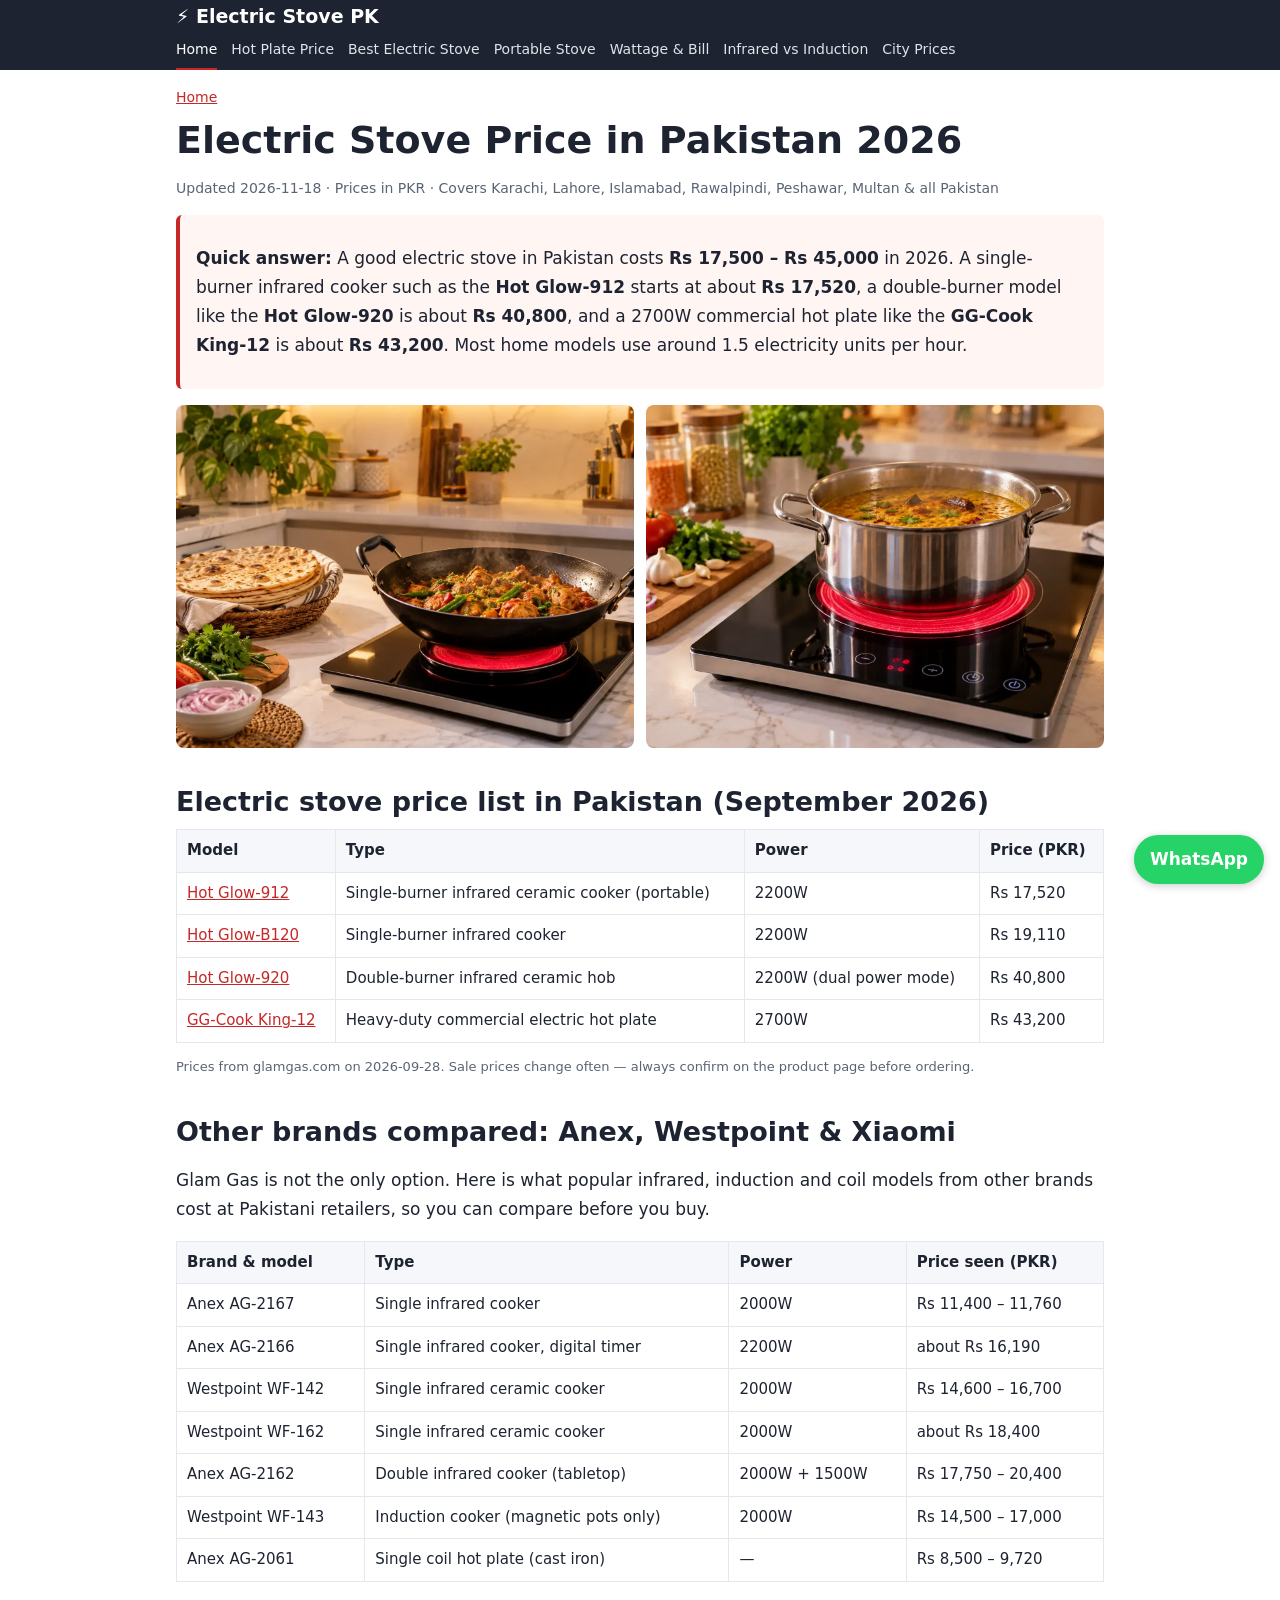
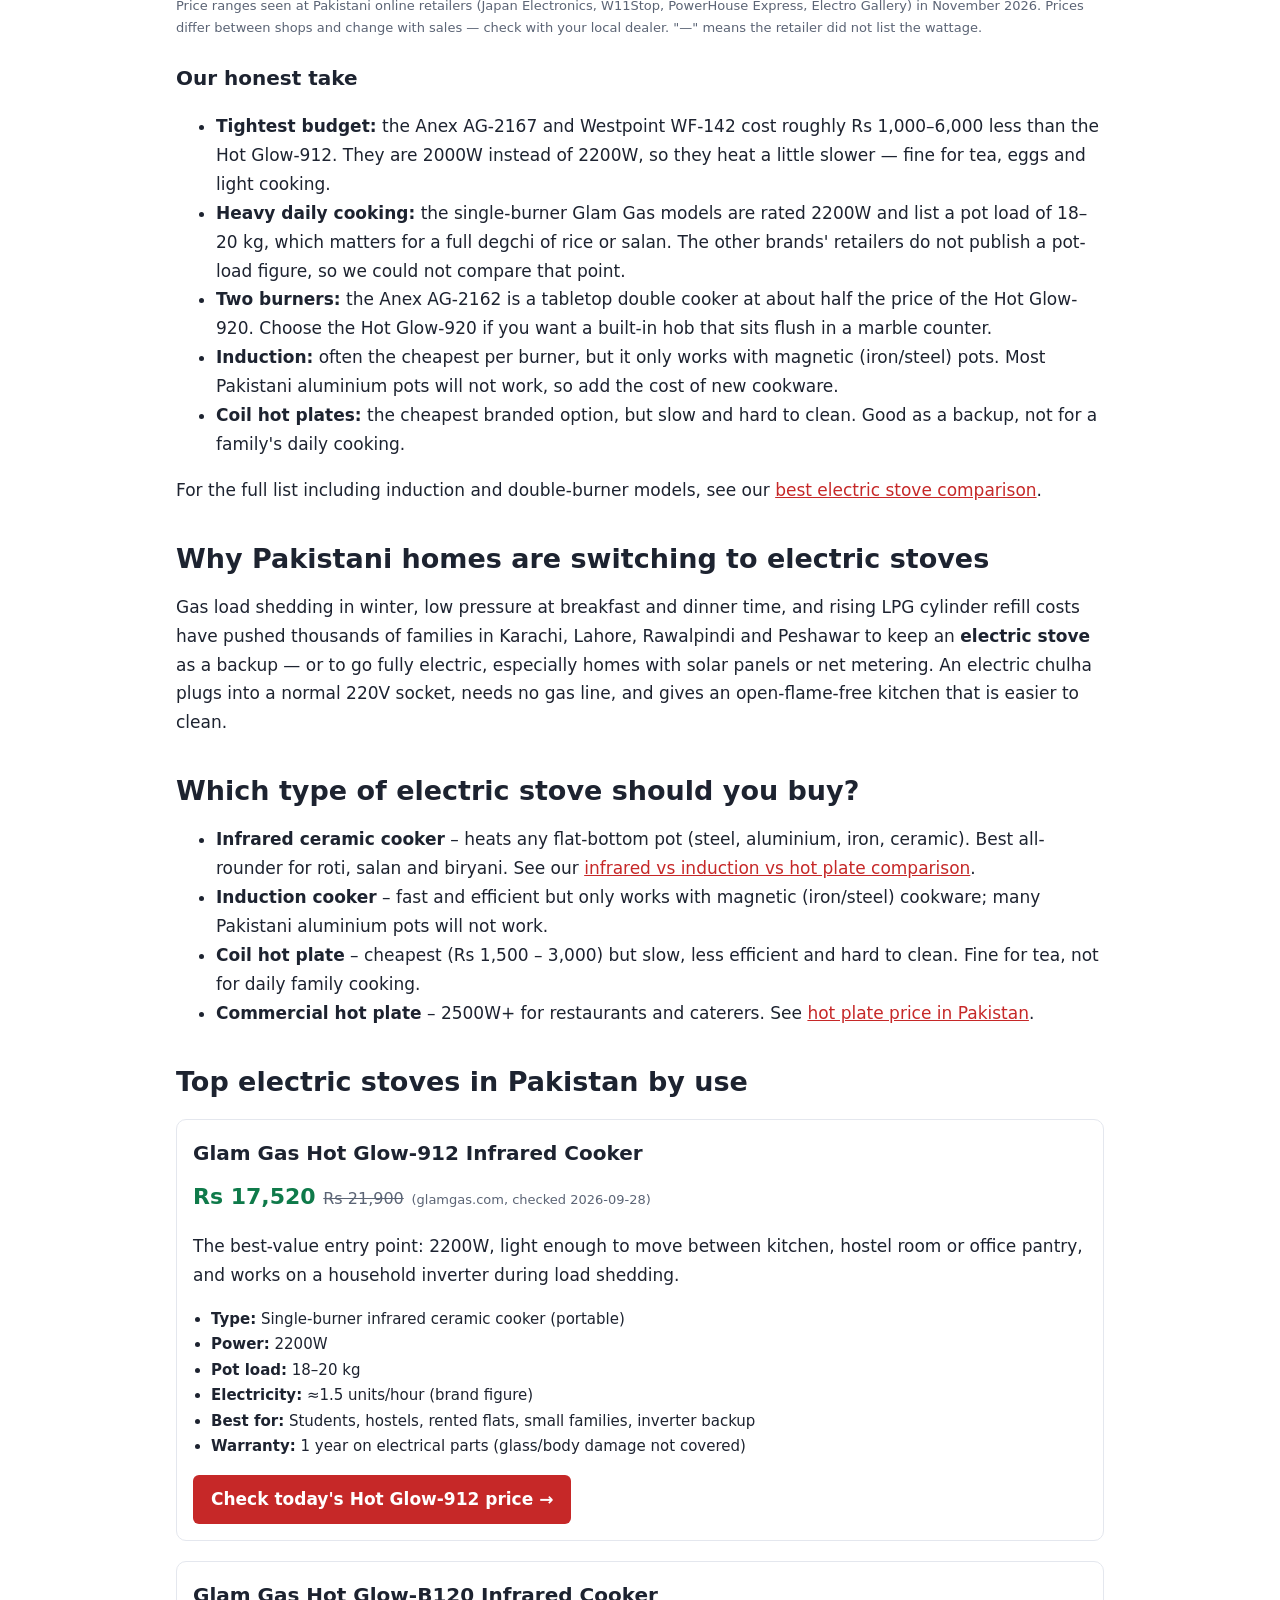
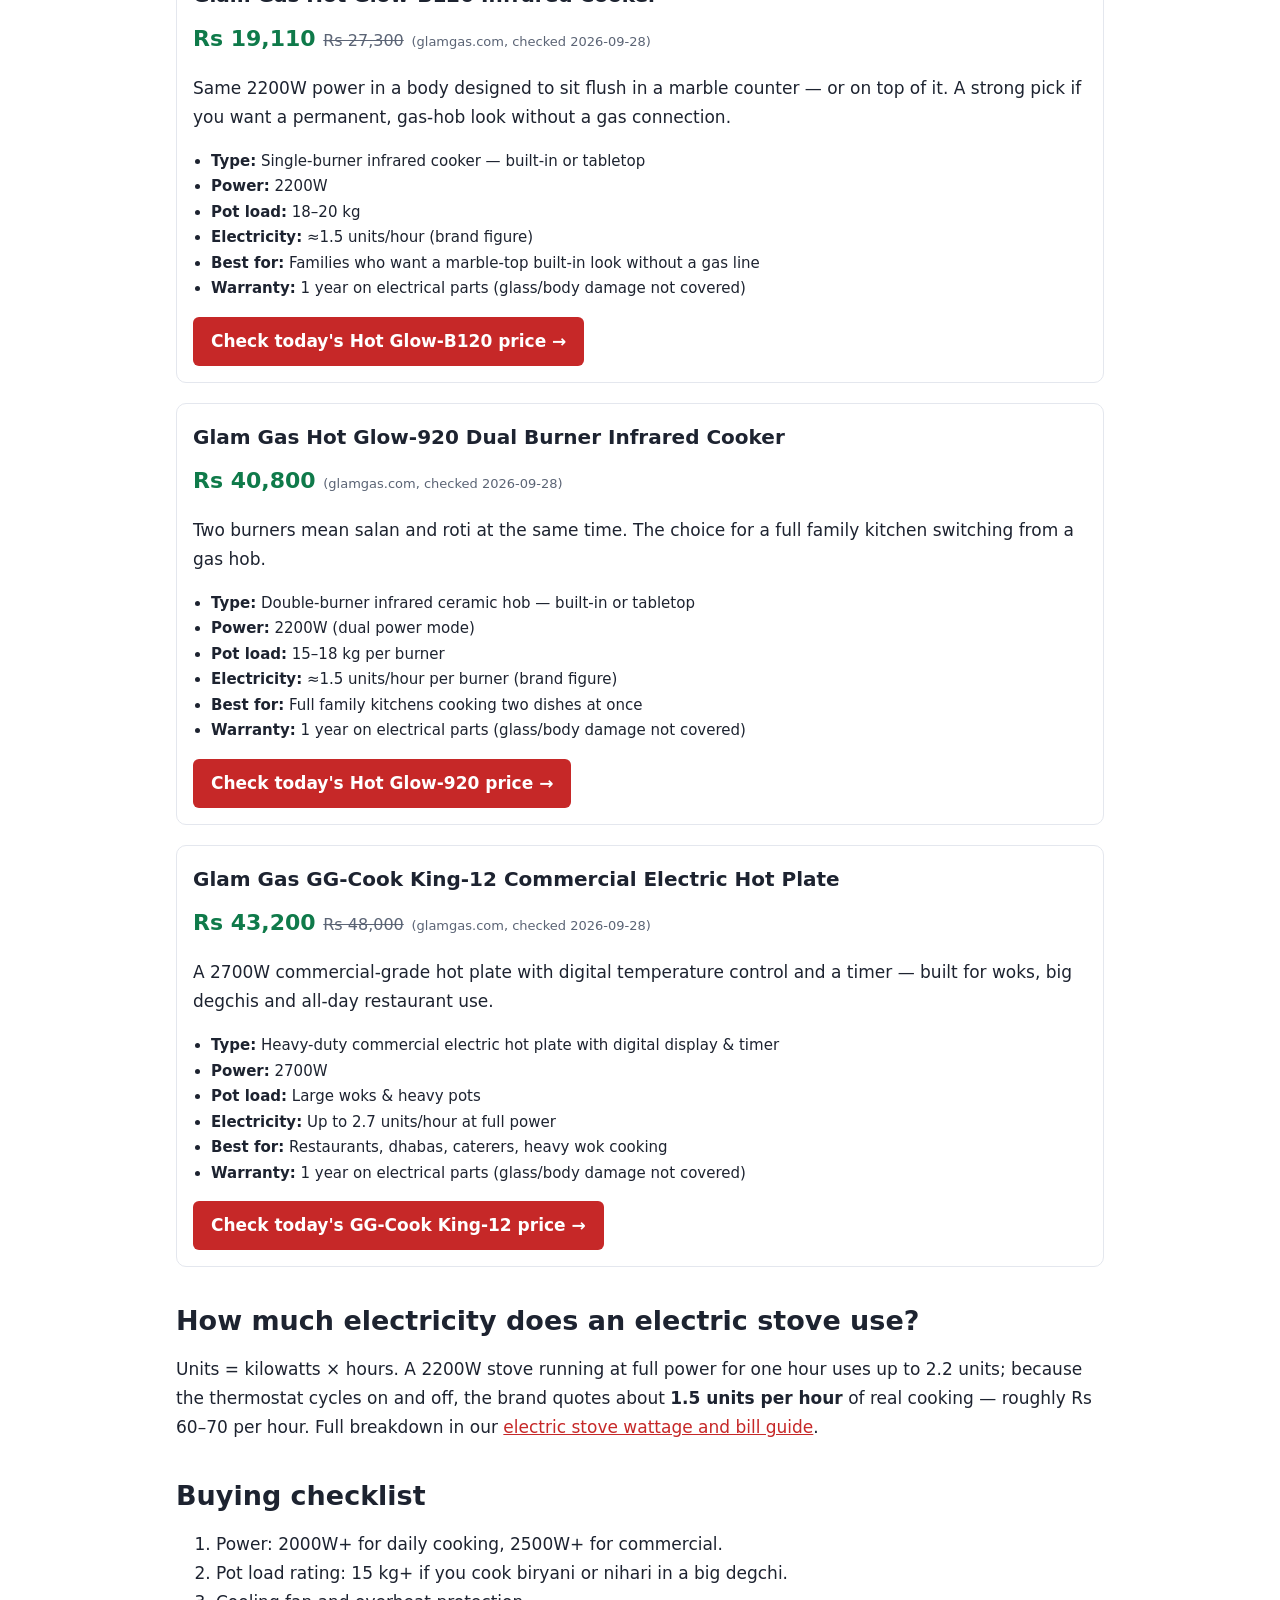
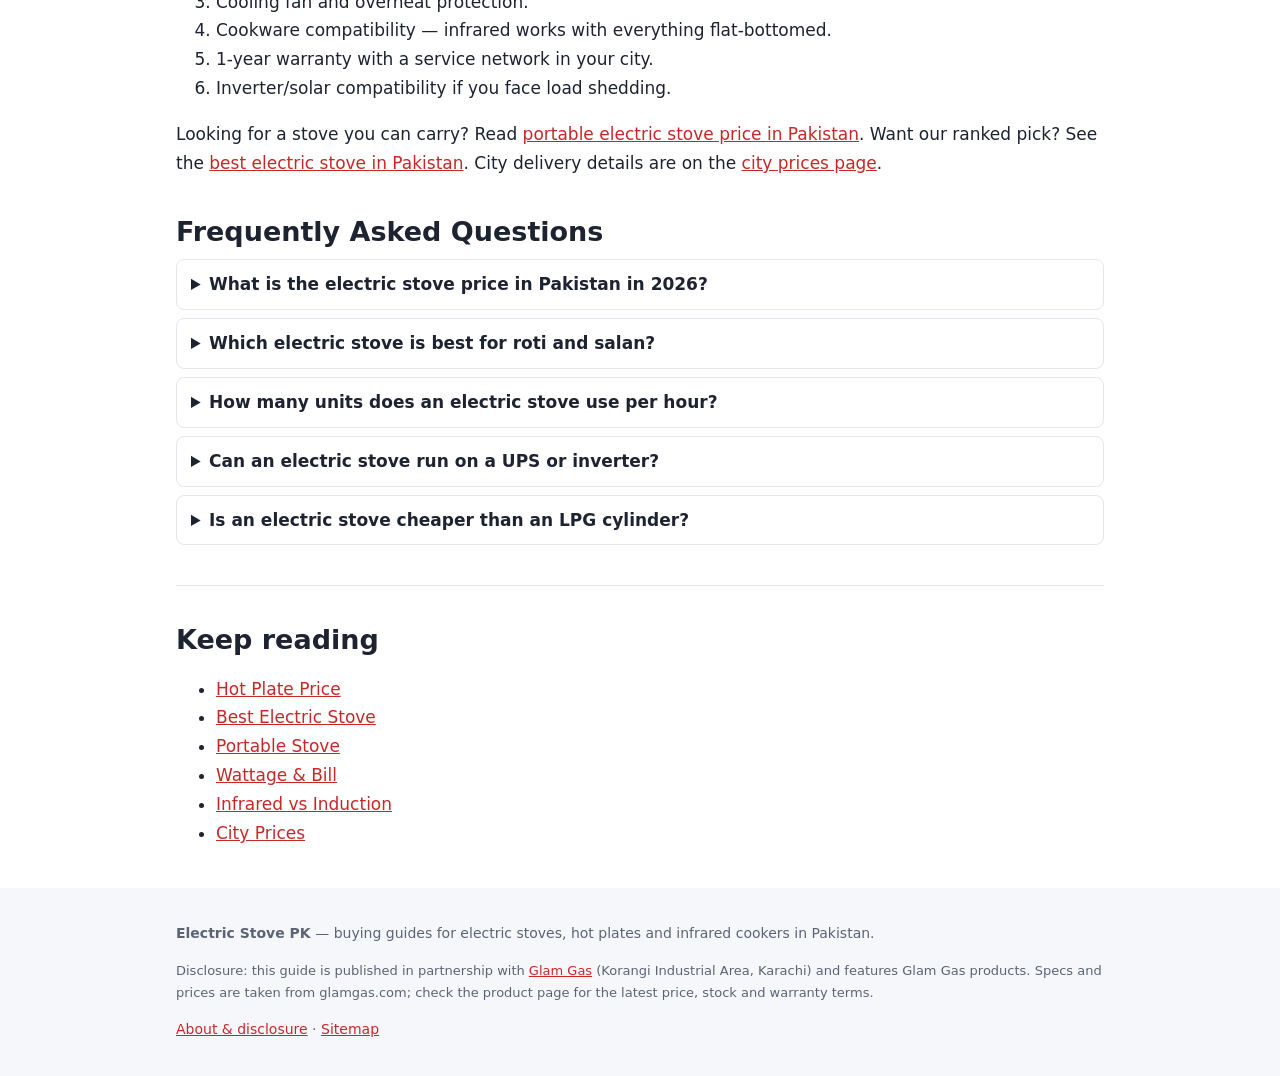
<file: index.html>
<!doctype html>
<html lang="en-PK">
<head>
<meta charset="utf-8">
<meta name="viewport" content="width=device-width,initial-scale=1">
<title>Electric Stove Price in Pakistan 2026 | Infrared &amp; Hot Plate</title>
<meta name="description" content="Electric stove price in Pakistan 2026: compare infrared cookers &amp; hot plates from Rs 17,520. Wattage, bill cost, best models for Karachi, Lahore, Islamabad.">
<link rel="canonical" href="https://electricstovepk.github.io/">
<meta name="robots" content="index,follow,max-image-preview:large">
<meta name="geo.region" content="PK">
<meta property="og:type" content="article"><meta property="og:title" content="Electric Stove Price in Pakistan 2026 | Infrared &amp; Hot Plate"><meta property="og:description" content="Electric stove price in Pakistan 2026: compare infrared cookers &amp; hot plates from Rs 17,520. Wattage, bill cost, best models for Karachi, Lahore, Islamabad."><meta property="og:url" content="https://electricstovepk.github.io/"><meta property="og:image" content="https://electricstovepk.github.io/images/index-hero-1.webp"><meta property="og:locale" content="en_PK">
<meta name="twitter:card" content="summary_large_image">
<link rel="stylesheet" href="style.css"><link rel="icon" href="/favicon.ico" sizes="48x48"><link rel="icon" href="/favicon.svg" type="image/svg+xml"><link rel="apple-touch-icon" href="/apple-touch-icon.png"><link rel="manifest" href="/site.webmanifest"><meta name="theme-color" content="#1d2330">
<script type="application/ld+json">[{"@context": "https://schema.org", "@type": "Article", "headline": "Electric Stove Price in Pakistan 2026", "description": "Electric stove price in Pakistan 2026: compare infrared cookers & hot plates from Rs 17,520. Wattage, bill cost, best models for Karachi, Lahore, Islamabad.", "inLanguage": "en-PK", "datePublished": "2026-09-28", "dateModified": "2026-11-18", "mainEntityOfPage": "https://electricstovepk.github.io/", "keywords": "electric stove price in pakistan, electric stove, electric stove in pakistan, electric stove price", "author": {"@type": "Organization", "name": "Electric Stove PK", "url": "https://electricstovepk.github.io/"}, "publisher": {"@type": "Organization", "name": "Electric Stove PK", "url": "https://electricstovepk.github.io/"}, "image": "https://electricstovepk.github.io/images/index-hero-1.webp", "mentions": [{"@type": "Thing", "name": "Glam Gas Hot Glow-912 Infrared Cooker", "url": "https://glamgas.com/products/hot-glow-912-red"}, {"@type": "Thing", "name": "Glam Gas Hot Glow-B120 Infrared Cooker", "url": "https://glamgas.com/products/hot-glow-b120"}, {"@type": "Thing", "name": "Glam Gas Hot Glow-920 Dual Burner Infrared Cooker", "url": "https://glamgas.com/products/hot-glow-920"}, {"@type": "Thing", "name": "Glam Gas GG-Cook King-12 Commercial Electric Hot Plate", "url": "https://glamgas.com/products/electric-hot-plate-stove-gg-cook-king-12-pakistan"}], "spatialCoverage": [{"@type": "City", "name": "Karachi"}, {"@type": "City", "name": "Lahore"}, {"@type": "City", "name": "Islamabad"}, {"@type": "City", "name": "Rawalpindi"}, {"@type": "City", "name": "Peshawar"}, {"@type": "City", "name": "Multan"}, {"@type": "City", "name": "Faisalabad"}, {"@type": "City", "name": "Hyderabad"}, {"@type": "City", "name": "Quetta"}, {"@type": "City", "name": "Sialkot"}]}, {"@context": "https://schema.org", "@type": "FAQPage", "mainEntity": [{"@type": "Question", "name": "What is the electric stove price in Pakistan in 2026?", "acceptedAnswer": {"@type": "Answer", "text": "Good infrared electric stoves cost about Rs 17,500 to Rs 45,000. The Glam Gas Hot Glow-912 is about Rs 17,520, the Hot Glow-B120 about Rs 19,110, the dual-burner Hot Glow-920 about Rs 40,800 and the commercial GG-Cook King-12 about Rs 43,200 (glamgas.com, September 2026)."}}, {"@type": "Question", "name": "Which electric stove is best for roti and salan?", "acceptedAnswer": {"@type": "Answer", "text": "An infrared ceramic cooker, because it heats a flat tawa evenly and works with every flat-bottom pot. Round-bottom karahis do not sit flat on glass tops."}}, {"@type": "Question", "name": "How many units does an electric stove use per hour?", "acceptedAnswer": {"@type": "Answer", "text": "A 2200W model uses up to 2.2 units at full power; in normal cooking the brand quotes about 1.5 units per hour, roughly Rs 60–70."}}, {"@type": "Question", "name": "Can an electric stove run on a UPS or inverter?", "acceptedAnswer": {"@type": "Answer", "text": "Yes, 220V infrared cookers run on household inverters and solar systems, provided the inverter has at least 2.5–3 kW of spare capacity."}}, {"@type": "Question", "name": "Is an electric stove cheaper than an LPG cylinder?", "acceptedAnswer": {"@type": "Answer", "text": "For many families, yes — especially with solar or net metering. Compare your per-unit tariff × about 1.5 units per cooking hour against your monthly cylinder refill cost."}}]}, {"@context": "https://schema.org", "@type": "BreadcrumbList", "itemListElement": [{"@type": "ListItem", "position": 1, "name": "Home", "item": "https://electricstovepk.github.io/"}]}]</script>
</head>
<body>
<header class="top"><div class="wrap"><a class="logo" href="/">⚡ Electric Stove PK</a><input type="checkbox" id="m" hidden><label for="m" class="burger" aria-label="Menu">☰</label><nav><a href="/" aria-current="page">Home</a><a href="hot-plate-price-in-pakistan.html">Hot Plate Price</a><a href="best-electric-stove-in-pakistan.html">Best Electric Stove</a><a href="portable-electric-stove-price-in-pakistan.html">Portable Stove</a><a href="electric-stove-wattage-and-electricity-cost.html">Wattage & Bill</a><a href="infrared-vs-induction-vs-hot-plate.html">Infrared vs Induction</a><a href="electric-stove-price-in-karachi-lahore-islamabad.html">City Prices</a></nav></div></header>
<main class="wrap">
<nav class="crumbs"><a href="/">Home</a></nav>
<article>
<h1>Electric Stove Price in Pakistan 2026</h1>
<p class="meta">Updated 2026-11-18 · Prices in PKR · Covers Karachi, Lahore, Islamabad, Rawalpindi, Peshawar, Multan &amp; all Pakistan</p>
<div class="answer"><p><b>Quick answer:</b> A good electric stove in Pakistan costs <b>Rs 17,500 – Rs 45,000</b> in 2026. A single-burner infrared cooker such as the <b>Hot Glow-912</b> starts at about <b>Rs 17,520</b>, a double-burner model like the <b>Hot Glow-920</b> is about <b>Rs 40,800</b>, and a 2700W commercial hot plate like the <b>GG-Cook King-12</b> is about <b>Rs 43,200</b>. Most home models use around 1.5 electricity units per hour.</p></div>
<div class="slots"><figure class="slot"><img src="images/index-hero-1.webp" alt="Electric Stove Price in Pakistan 2026 – electric stove in a Pakistani kitchen" width="800" height="600" loading="eager" fetchpriority="high"></figure><figure class="slot"><img src="images/index-hero-2.webp" alt="Electric Stove Price – infrared ceramic cooker close-up" width="800" height="600" loading="lazy"></figure></div>

<h2>Electric stove price list in Pakistan (September 2026)</h2>
<div class="tbl"><table><thead><tr><th>Model</th><th>Type</th><th>Power</th><th>Price (PKR)</th></tr></thead><tbody><tr><td><a href="https://glamgas.com/products/hot-glow-912-red">Hot Glow-912</a></td><td>Single-burner infrared ceramic cooker (portable)</td><td>2200W</td><td>Rs 17,520</td></tr><tr><td><a href="https://glamgas.com/products/hot-glow-b120">Hot Glow-B120</a></td><td>Single-burner infrared cooker</td><td>2200W</td><td>Rs 19,110</td></tr><tr><td><a href="https://glamgas.com/products/hot-glow-920">Hot Glow-920</a></td><td>Double-burner infrared ceramic hob</td><td>2200W (dual power mode)</td><td>Rs 40,800</td></tr><tr><td><a href="https://glamgas.com/products/electric-hot-plate-stove-gg-cook-king-12-pakistan">GG-Cook King-12</a></td><td>Heavy-duty commercial electric hot plate</td><td>2700W</td><td>Rs 43,200</td></tr></tbody></table></div><p class="note">Prices from glamgas.com on 2026-09-28. Sale prices change often — always confirm on the product page before ordering.</p>
<h2>Other brands compared: Anex, Westpoint &amp; Xiaomi</h2>
<p>Glam Gas is not the only option. Here is what popular infrared, induction and coil models from other brands cost at Pakistani retailers, so you can compare before you buy.</p>
<div class="tbl"><table><thead><tr><th>Brand &amp; model</th><th>Type</th><th>Power</th><th>Price seen (PKR)</th></tr></thead><tbody><tr><td>Anex AG-2167</td><td>Single infrared cooker</td><td>2000W</td><td>Rs 11,400 – 11,760</td></tr><tr><td>Anex AG-2166</td><td>Single infrared cooker, digital timer</td><td>2200W</td><td>about Rs 16,190</td></tr><tr><td>Westpoint WF-142</td><td>Single infrared ceramic cooker</td><td>2000W</td><td>Rs 14,600 – 16,700</td></tr><tr><td>Westpoint WF-162</td><td>Single infrared ceramic cooker</td><td>2000W</td><td>about Rs 18,400</td></tr><tr><td>Anex AG-2162</td><td>Double infrared cooker (tabletop)</td><td>2000W + 1500W</td><td>Rs 17,750 – 20,400</td></tr><tr><td>Westpoint WF-143</td><td>Induction cooker (magnetic pots only)</td><td>2000W</td><td>Rs 14,500 – 17,000</td></tr><tr><td>Anex AG-2061</td><td>Single coil hot plate (cast iron)</td><td>—</td><td>Rs 8,500 – 9,720</td></tr></tbody></table></div><p class="note">Price ranges seen at Pakistani online retailers (Japan Electronics, W11Stop, PowerHouse Express, Electro Gallery) in November 2026. Prices differ between shops and change with sales — check with your local dealer. "—" means the retailer did not list the wattage.</p>
<h3>Our honest take</h3><ul><li><b>Tightest budget:</b> the Anex AG-2167 and Westpoint WF-142 cost roughly Rs 1,000–6,000 less than the Hot Glow-912. They are 2000W instead of 2200W, so they heat a little slower — fine for tea, eggs and light cooking.</li><li><b>Heavy daily cooking:</b> the single-burner Glam Gas models are rated 2200W and list a pot load of 18–20 kg, which matters for a full degchi of rice or salan. The other brands' retailers do not publish a pot-load figure, so we could not compare that point.</li><li><b>Two burners:</b> the Anex AG-2162 is a tabletop double cooker at about half the price of the Hot Glow-920. Choose the Hot Glow-920 if you want a built-in hob that sits flush in a marble counter.</li><li><b>Induction:</b> often the cheapest per burner, but it only works with magnetic (iron/steel) pots. Most Pakistani aluminium pots will not work, so add the cost of new cookware.</li><li><b>Coil hot plates:</b> the cheapest branded option, but slow and hard to clean. Good as a backup, not for a family's daily cooking.</li></ul>
<p>For the full list including induction and double-burner models, see our <a href="best-electric-stove-in-pakistan.html">best electric stove comparison</a>.</p>
<h2>Why Pakistani homes are switching to electric stoves</h2>
<p>Gas load shedding in winter, low pressure at breakfast and dinner time, and rising LPG cylinder refill costs have pushed thousands of families in Karachi, Lahore, Rawalpindi and Peshawar to keep an <b>electric stove</b> as a backup — or to go fully electric, especially homes with solar panels or net metering. An electric chulha plugs into a normal 220V socket, needs no gas line, and gives an open-flame-free kitchen that is easier to clean.</p>
<h2>Which type of electric stove should you buy?</h2>
<ul>
<li><b>Infrared ceramic cooker</b> – heats any flat-bottom pot (steel, aluminium, iron, ceramic). Best all-rounder for roti, salan and biryani. See our <a href="infrared-vs-induction-vs-hot-plate.html">infrared vs induction vs hot plate comparison</a>.</li>
<li><b>Induction cooker</b> – fast and efficient but only works with magnetic (iron/steel) cookware; many Pakistani aluminium pots will not work.</li>
<li><b>Coil hot plate</b> – cheapest (Rs 1,500 – 3,000) but slow, less efficient and hard to clean. Fine for tea, not for daily family cooking.</li>
<li><b>Commercial hot plate</b> – 2500W+ for restaurants and caterers. See <a href="hot-plate-price-in-pakistan.html">hot plate price in Pakistan</a>.</li>
</ul>
<h2>Top electric stoves in Pakistan by use</h2>
<section class="product" id="912">
<h3>Glam Gas Hot Glow-912 Infrared Cooker</h3>
<p class="price">Rs 17,520 <s>Rs 21,900</s> <small>(glamgas.com, checked 2026-09-28)</small></p>
<p>The best-value entry point: 2200W, light enough to move between kitchen, hostel room or office pantry, and works on a household inverter during load shedding.</p>
<ul class="specs"><li><b>Type:</b> Single-burner infrared ceramic cooker (portable)</li><li><b>Power:</b> 2200W</li><li><b>Pot load:</b> 18–20 kg</li><li><b>Electricity:</b> ≈1.5 units/hour (brand figure)</li><li><b>Best for:</b> Students, hostels, rented flats, small families, inverter backup</li><li><b>Warranty:</b> 1 year on electrical parts (glass/body damage not covered)</li></ul>
<a class="btn" href="https://glamgas.com/products/hot-glow-912-red">Check today's Hot Glow-912 price →</a>
</section>
<section class="product" id="b120">
<h3>Glam Gas Hot Glow-B120 Infrared Cooker</h3>
<p class="price">Rs 19,110 <s>Rs 27,300</s> <small>(glamgas.com, checked 2026-09-28)</small></p>
<p>Same 2200W power in a body designed to sit flush in a marble counter — or on top of it. A strong pick if you want a permanent, gas-hob look without a gas connection.</p>
<ul class="specs"><li><b>Type:</b> Single-burner infrared cooker — built-in or tabletop</li><li><b>Power:</b> 2200W</li><li><b>Pot load:</b> 18–20 kg</li><li><b>Electricity:</b> ≈1.5 units/hour (brand figure)</li><li><b>Best for:</b> Families who want a marble-top built-in look without a gas line</li><li><b>Warranty:</b> 1 year on electrical parts (glass/body damage not covered)</li></ul>
<a class="btn" href="https://glamgas.com/products/hot-glow-b120">Check today's Hot Glow-B120 price →</a>
</section>
<section class="product" id="920">
<h3>Glam Gas Hot Glow-920 Dual Burner Infrared Cooker</h3>
<p class="price">Rs 40,800 <small>(glamgas.com, checked 2026-09-28)</small></p>
<p>Two burners mean salan and roti at the same time. The choice for a full family kitchen switching from a gas hob.</p>
<ul class="specs"><li><b>Type:</b> Double-burner infrared ceramic hob — built-in or tabletop</li><li><b>Power:</b> 2200W (dual power mode)</li><li><b>Pot load:</b> 15–18 kg per burner</li><li><b>Electricity:</b> ≈1.5 units/hour per burner (brand figure)</li><li><b>Best for:</b> Full family kitchens cooking two dishes at once</li><li><b>Warranty:</b> 1 year on electrical parts (glass/body damage not covered)</li></ul>
<a class="btn" href="https://glamgas.com/products/hot-glow-920">Check today's Hot Glow-920 price →</a>
</section>
<section class="product" id="k12">
<h3>Glam Gas GG-Cook King-12 Commercial Electric Hot Plate</h3>
<p class="price">Rs 43,200 <s>Rs 48,000</s> <small>(glamgas.com, checked 2026-09-28)</small></p>
<p>A 2700W commercial-grade hot plate with digital temperature control and a timer — built for woks, big degchis and all-day restaurant use.</p>
<ul class="specs"><li><b>Type:</b> Heavy-duty commercial electric hot plate with digital display & timer</li><li><b>Power:</b> 2700W</li><li><b>Pot load:</b> Large woks & heavy pots</li><li><b>Electricity:</b> Up to 2.7 units/hour at full power</li><li><b>Best for:</b> Restaurants, dhabas, caterers, heavy wok cooking</li><li><b>Warranty:</b> 1 year on electrical parts (glass/body damage not covered)</li></ul>
<a class="btn" href="https://glamgas.com/products/electric-hot-plate-stove-gg-cook-king-12-pakistan">Check today's GG-Cook King-12 price →</a>
</section>
<h2>How much electricity does an electric stove use?</h2>
<p>Units = kilowatts × hours. A 2200W stove running at full power for one hour uses up to 2.2 units; because the thermostat cycles on and off, the brand quotes about <b>1.5 units per hour</b> of real cooking — roughly Rs 60–70 per hour. Full breakdown in our <a href="electric-stove-wattage-and-electricity-cost.html">electric stove wattage and bill guide</a>.</p>
<h2>Buying checklist</h2>
<ol><li>Power: 2000W+ for daily cooking, 2500W+ for commercial.</li><li>Pot load rating: 15 kg+ if you cook biryani or nihari in a big degchi.</li><li>Cooling fan and overheat protection.</li><li>Cookware compatibility — infrared works with everything flat-bottomed.</li><li>1-year warranty with a service network in your city.</li><li>Inverter/solar compatibility if you face load shedding.</li></ol>
<p>Looking for a stove you can carry? Read <a href="portable-electric-stove-price-in-pakistan.html">portable electric stove price in Pakistan</a>. Want our ranked pick? See the <a href="best-electric-stove-in-pakistan.html">best electric stove in Pakistan</a>. City delivery details are on the <a href="electric-stove-price-in-karachi-lahore-islamabad.html">city prices page</a>.</p>

<section class="faq"><h2>Frequently Asked Questions</h2><details><summary>What is the electric stove price in Pakistan in 2026?</summary><p>Good infrared electric stoves cost about Rs 17,500 to Rs 45,000. The Glam Gas Hot Glow-912 is about Rs 17,520, the Hot Glow-B120 about Rs 19,110, the dual-burner Hot Glow-920 about Rs 40,800 and the commercial GG-Cook King-12 about Rs 43,200 (glamgas.com, September 2026).</p></details><details><summary>Which electric stove is best for roti and salan?</summary><p>An infrared ceramic cooker, because it heats a flat tawa evenly and works with every flat-bottom pot. Round-bottom karahis do not sit flat on glass tops.</p></details><details><summary>How many units does an electric stove use per hour?</summary><p>A 2200W model uses up to 2.2 units at full power; in normal cooking the brand quotes about 1.5 units per hour, roughly Rs 60–70.</p></details><details><summary>Can an electric stove run on a UPS or inverter?</summary><p>Yes, 220V infrared cookers run on household inverters and solar systems, provided the inverter has at least 2.5–3 kW of spare capacity.</p></details><details><summary>Is an electric stove cheaper than an LPG cylinder?</summary><p>For many families, yes — especially with solar or net metering. Compare your per-unit tariff × about 1.5 units per cooking hour against your monthly cylinder refill cost.</p></details></section>
</article>
<aside class="related"><h2>Keep reading</h2><ul><li><a href="hot-plate-price-in-pakistan.html">Hot Plate Price</a></li><li><a href="best-electric-stove-in-pakistan.html">Best Electric Stove</a></li><li><a href="portable-electric-stove-price-in-pakistan.html">Portable Stove</a></li><li><a href="electric-stove-wattage-and-electricity-cost.html">Wattage & Bill</a></li><li><a href="infrared-vs-induction-vs-hot-plate.html">Infrared vs Induction</a></li><li><a href="electric-stove-price-in-karachi-lahore-islamabad.html">City Prices</a></li></ul></aside>
</main>
<footer><div class="wrap"><p><b>Electric Stove PK</b> — buying guides for electric stoves, hot plates and infrared cookers in Pakistan.</p>
<p class="disc">Disclosure: this guide is published in partnership with <a href="https://glamgas.com/">Glam Gas</a> (Korangi Industrial Area, Karachi) and features Glam Gas products. Specs and prices are taken from glamgas.com; check the product page for the latest price, stock and warranty terms.</p>
<p><a href="about.html">About &amp; disclosure</a> · <a href="sitemap.xml">Sitemap</a></p></div></footer>
<a class="wa" href="https://wa.me/923333226024" aria-label="Ask on WhatsApp">WhatsApp</a>
</body></html>
</file>
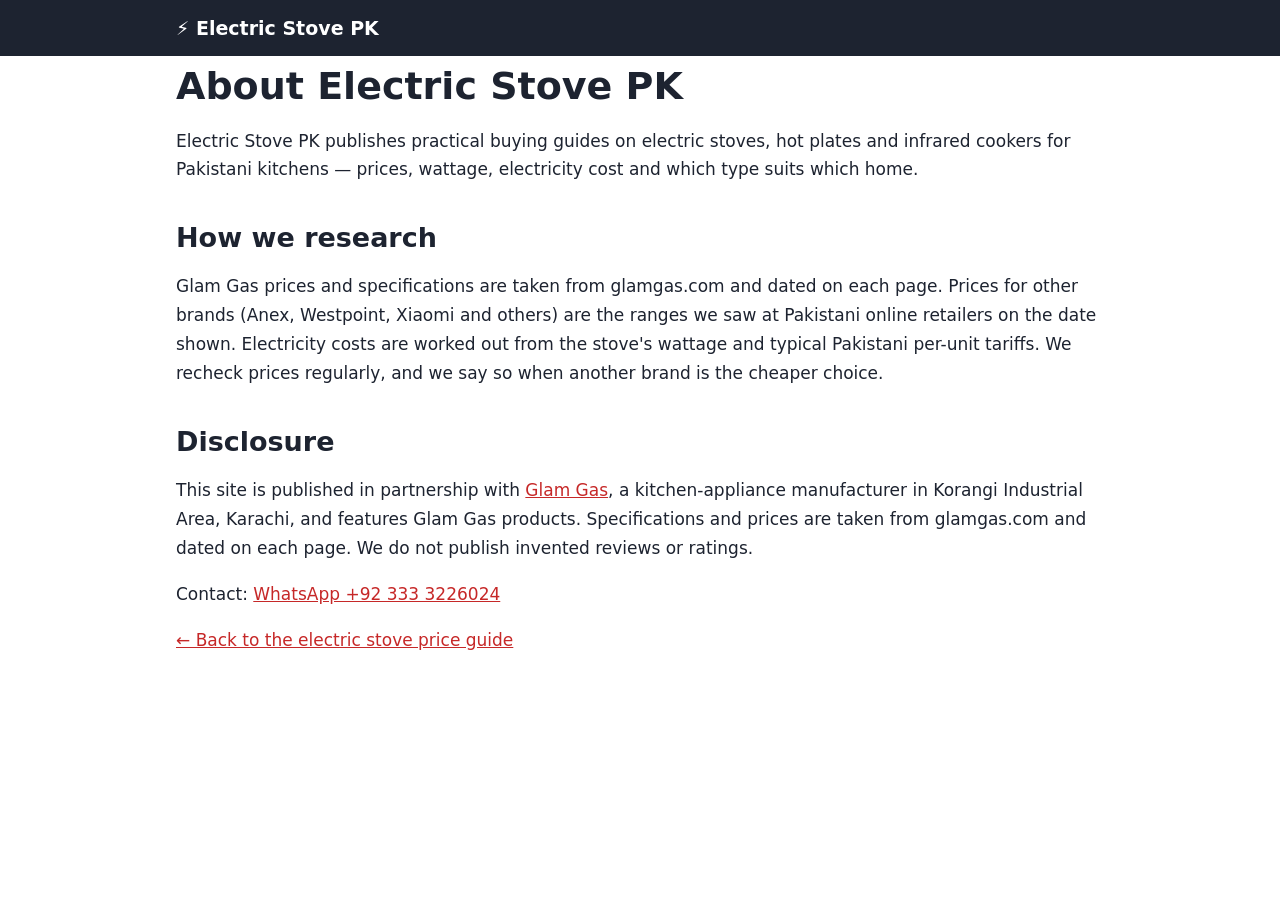
<file: about.html>
<!doctype html><html lang="en-PK"><head><meta charset="utf-8"><meta name="viewport" content="width=device-width,initial-scale=1"><title>About Electric Stove PK &amp; Disclosure</title><meta name="description" content="About Electric Stove PK: electric stove buying guides for Pakistan, published in partnership with Glam Gas."><link rel="canonical" href="https://electricstovepk.github.io/about.html"><link rel="stylesheet" href="style.css"><link rel="icon" href="/favicon.ico" sizes="48x48"><link rel="icon" href="/favicon.svg" type="image/svg+xml"><link rel="apple-touch-icon" href="/apple-touch-icon.png"><link rel="manifest" href="/site.webmanifest"><meta name="theme-color" content="#1d2330"></head><body><header class="top"><div class="wrap"><a class="logo" href="/">⚡ Electric Stove PK</a></div></header><main class="wrap"><article><h1>About Electric Stove PK</h1><p>Electric Stove PK publishes practical buying guides on electric stoves, hot plates and infrared cookers for Pakistani kitchens — prices, wattage, electricity cost and which type suits which home.</p><h2>How we research</h2><p>Glam Gas prices and specifications are taken from glamgas.com and dated on each page. Prices for other brands (Anex, Westpoint, Xiaomi and others) are the ranges we saw at Pakistani online retailers on the date shown. Electricity costs are worked out from the stove's wattage and typical Pakistani per-unit tariffs. We recheck prices regularly, and we say so when another brand is the cheaper choice.</p><h2>Disclosure</h2><p>This site is published in partnership with <a href="https://glamgas.com/">Glam Gas</a>, a kitchen-appliance manufacturer in Korangi Industrial Area, Karachi, and features Glam Gas products. Specifications and prices are taken from glamgas.com and dated on each page. We do not publish invented reviews or ratings.</p><p>Contact: <a href="https://wa.me/923333226024">WhatsApp +92 333 3226024</a></p><p><a href="/">← Back to the electric stove price guide</a></p></article></main></body></html>
</file>
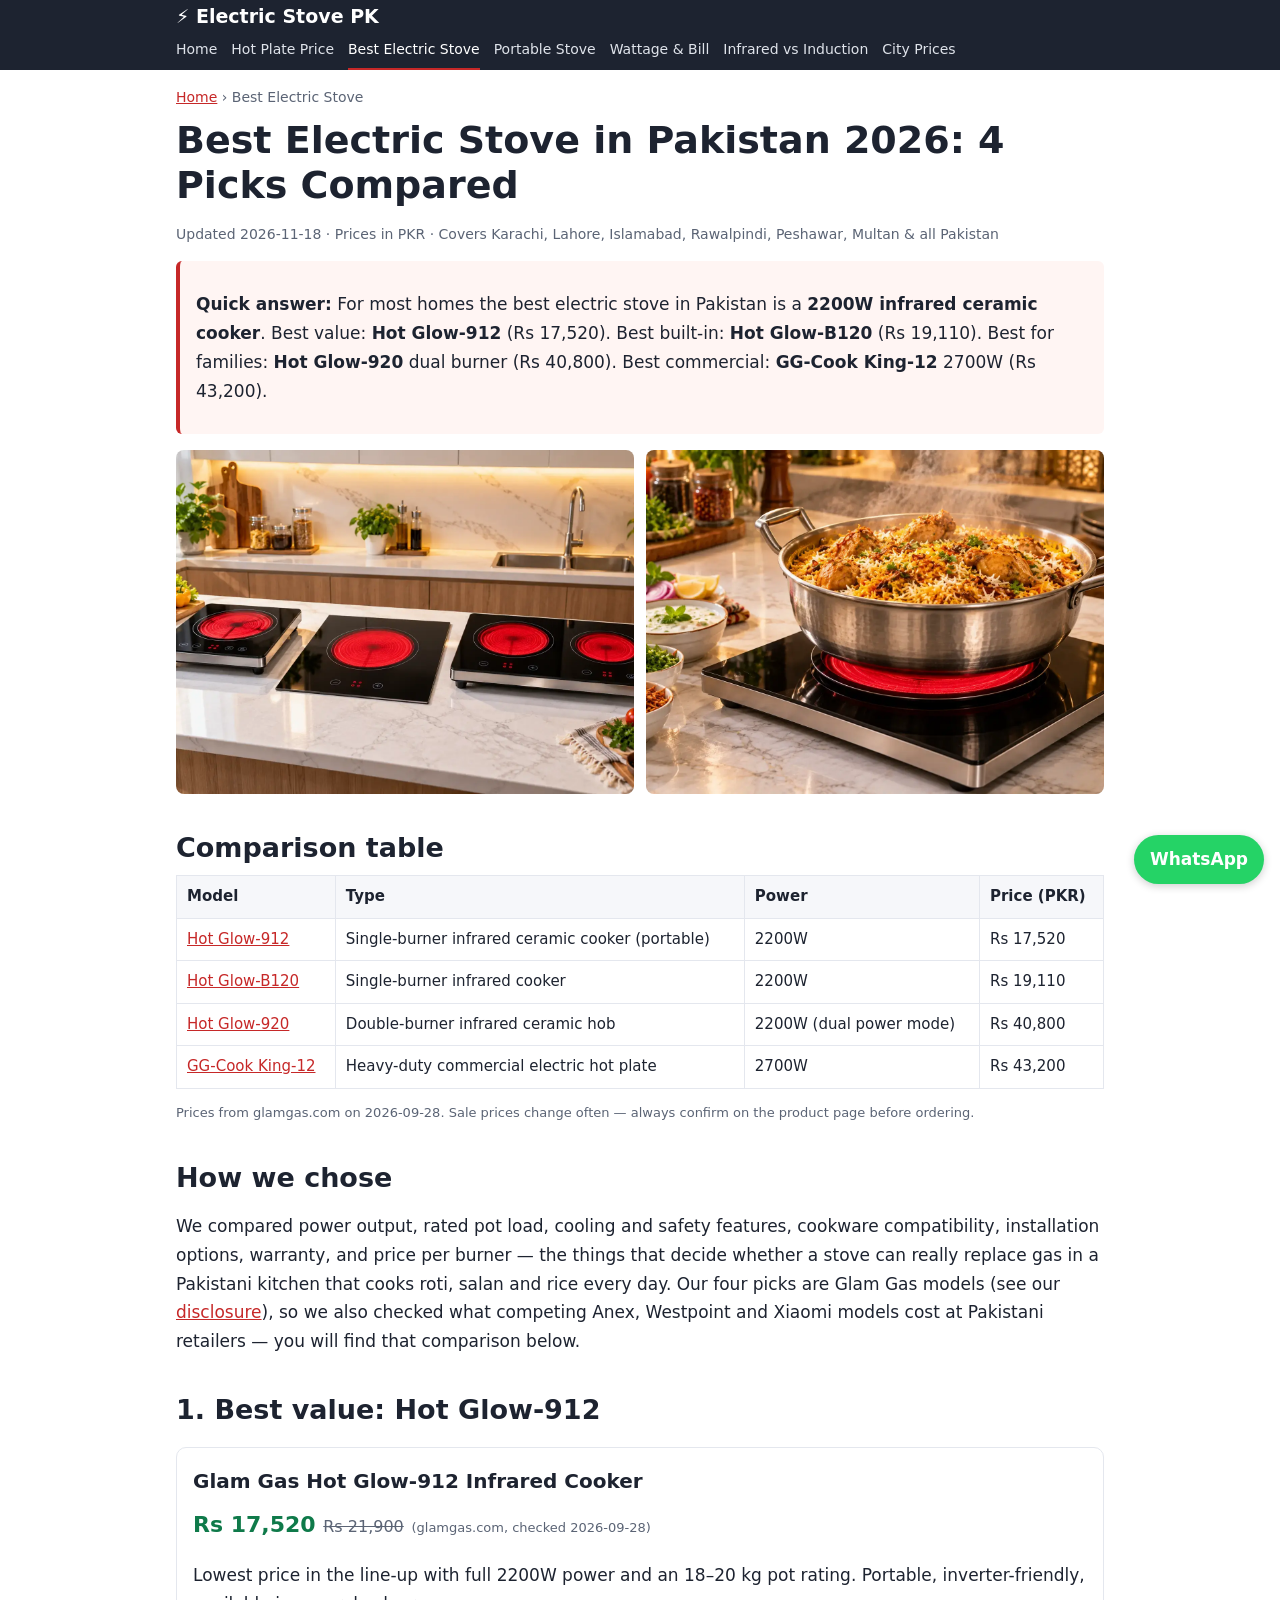
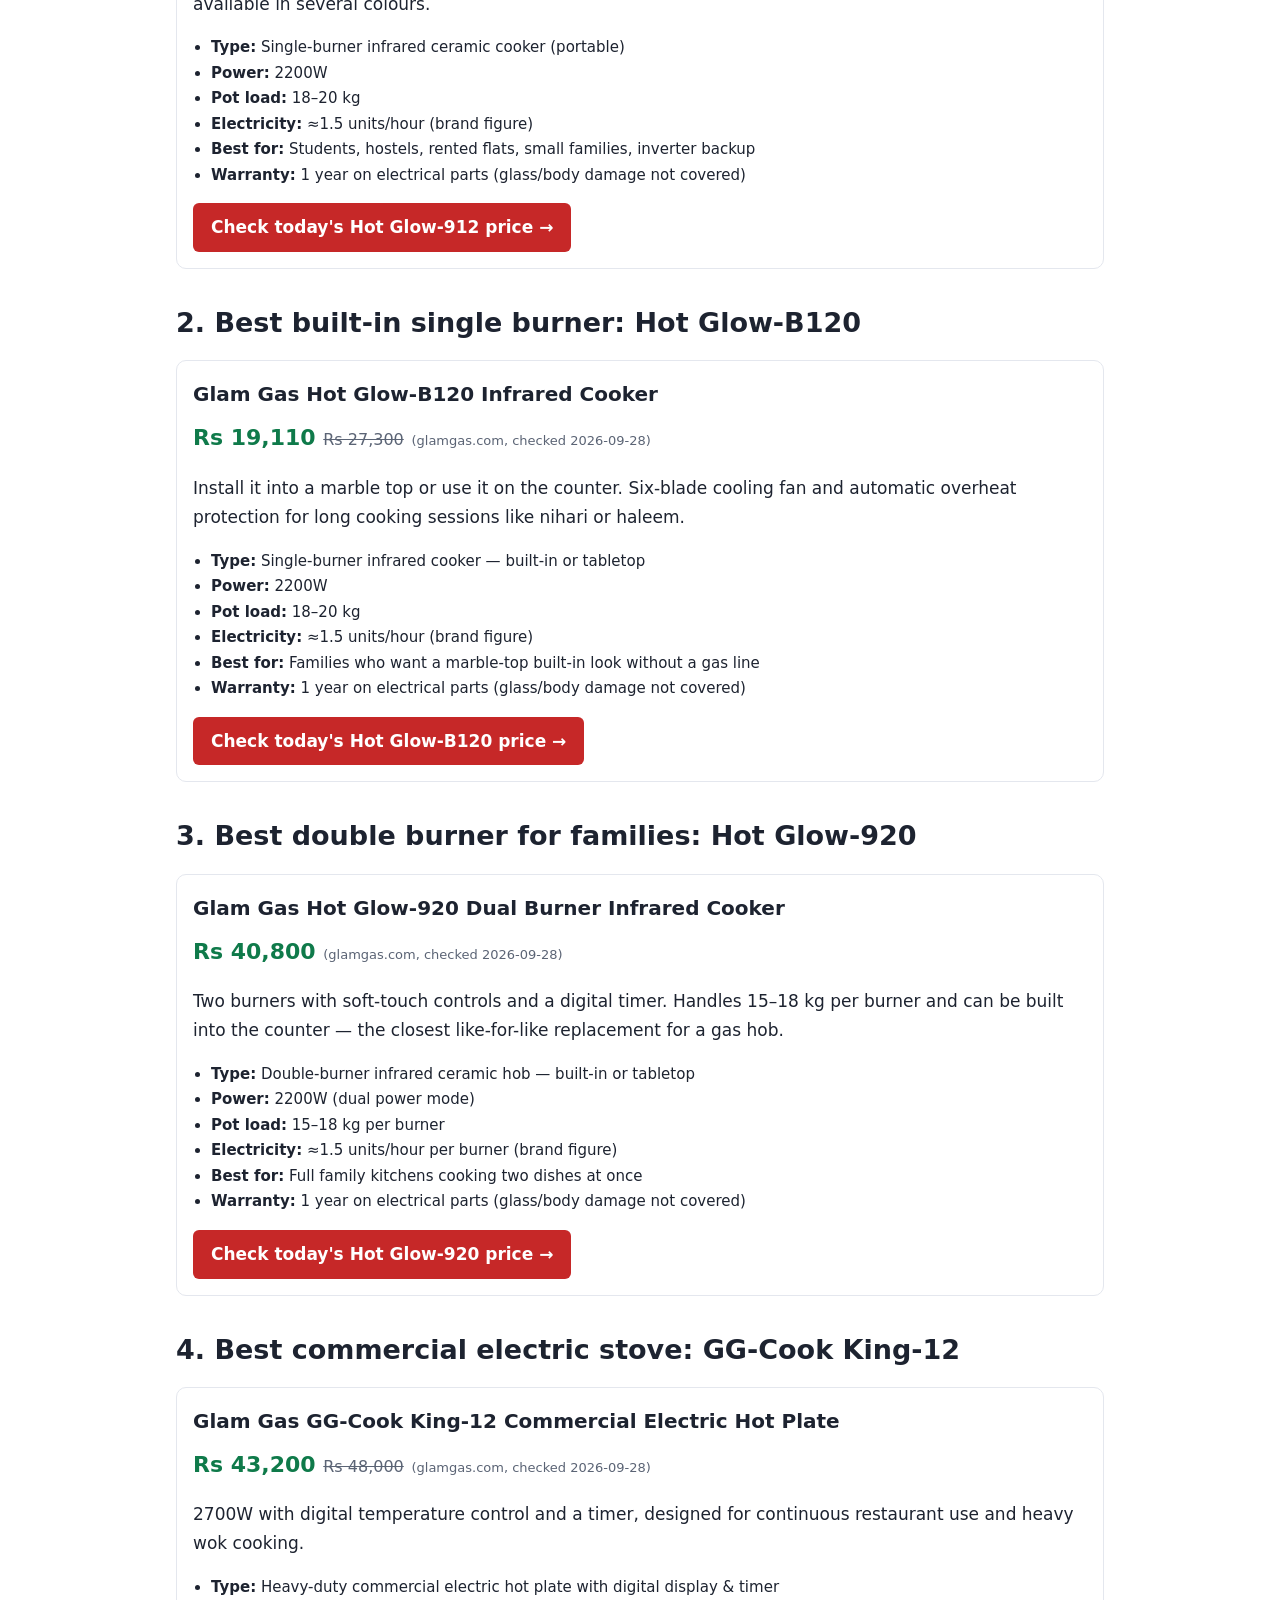
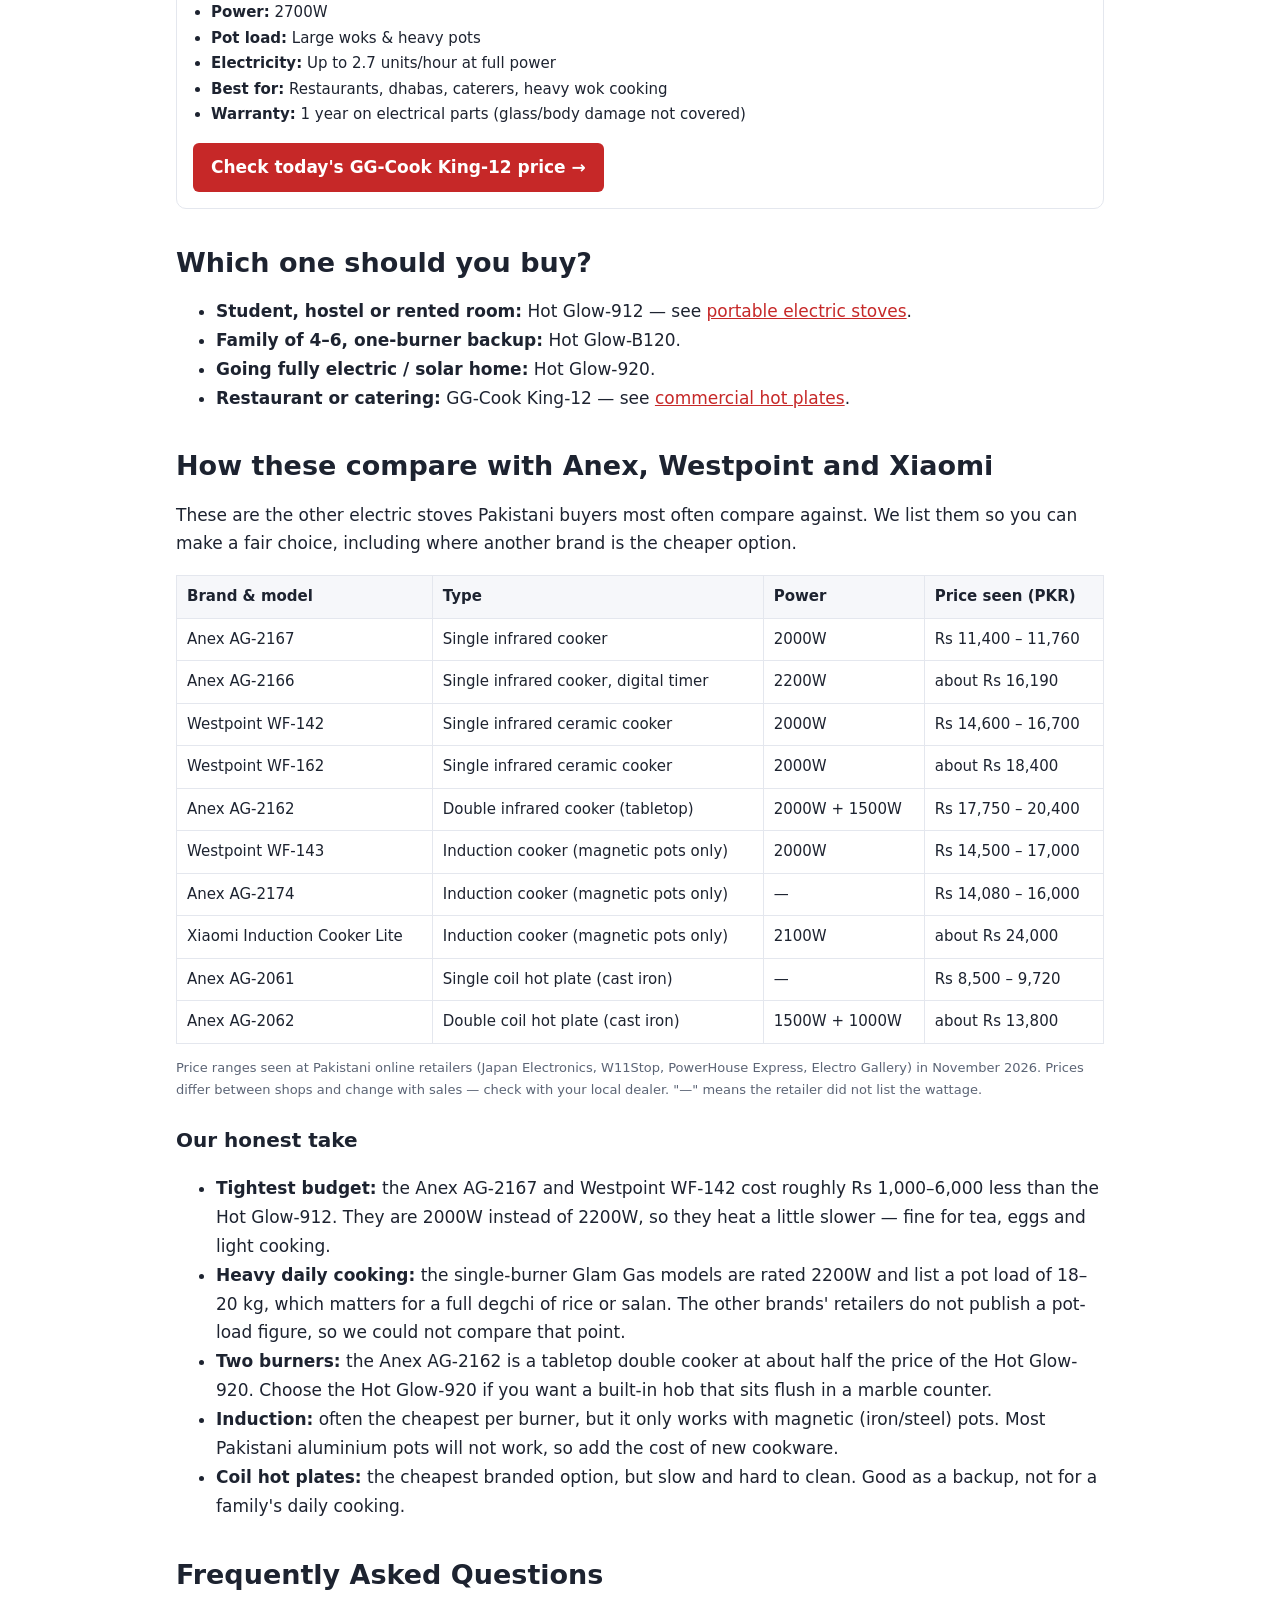
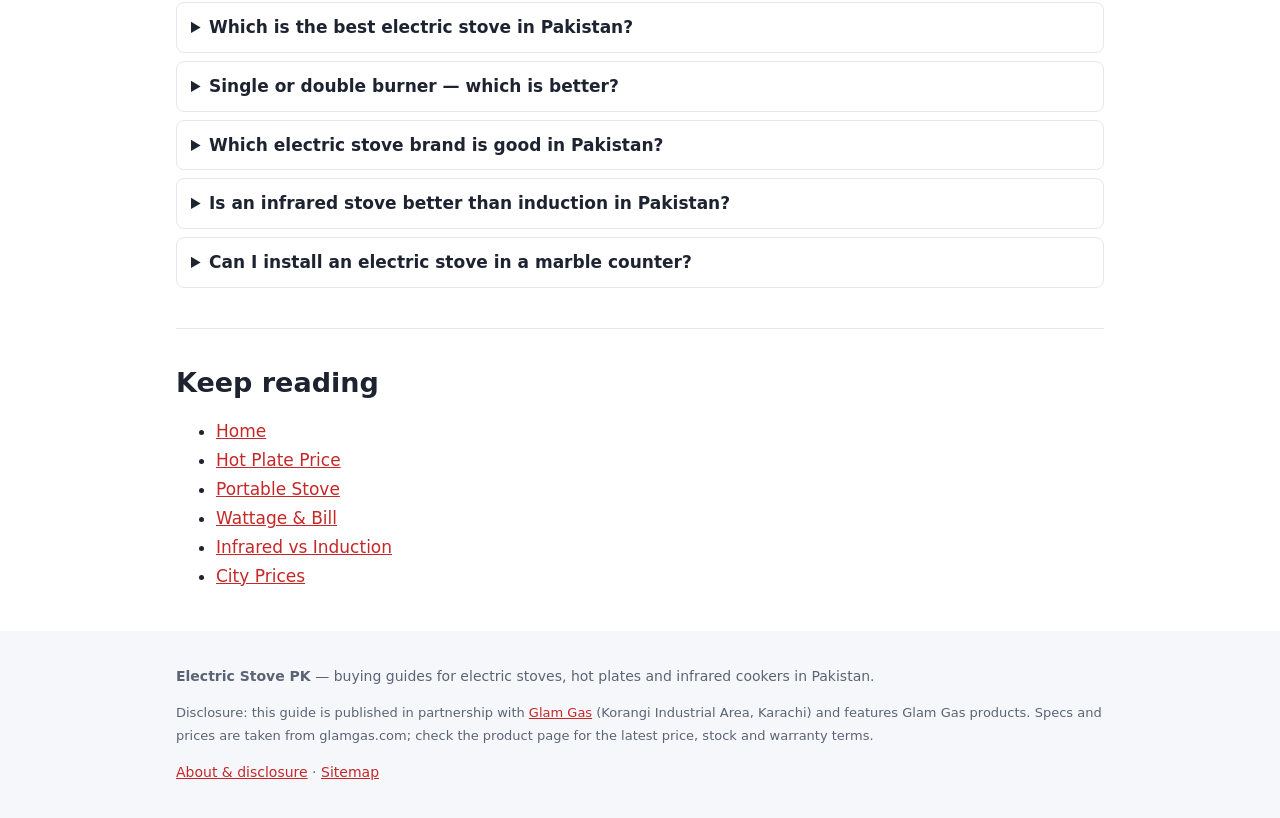
<file: best-electric-stove-in-pakistan.html>
<!doctype html>
<html lang="en-PK">
<head>
<meta charset="utf-8">
<meta name="viewport" content="width=device-width,initial-scale=1">
<title>Best Electric Stove in Pakistan 2026 | 4 Picks Compared</title>
<meta name="description" content="Best electric stove in Pakistan 2026: we compare 4 infrared &amp; hot plate models by power, pot load, bill cost and price. Find the right one for your kitchen.">
<link rel="canonical" href="https://electricstovepk.github.io/best-electric-stove-in-pakistan.html">
<meta name="robots" content="index,follow,max-image-preview:large">
<meta name="geo.region" content="PK">
<meta property="og:type" content="article"><meta property="og:title" content="Best Electric Stove in Pakistan 2026 | 4 Picks Compared"><meta property="og:description" content="Best electric stove in Pakistan 2026: we compare 4 infrared &amp; hot plate models by power, pot load, bill cost and price. Find the right one for your kitchen."><meta property="og:url" content="https://electricstovepk.github.io/best-electric-stove-in-pakistan.html"><meta property="og:image" content="https://electricstovepk.github.io/images/best-electric-stove-in-pakistan-hero-1.webp"><meta property="og:locale" content="en_PK">
<meta name="twitter:card" content="summary_large_image">
<link rel="stylesheet" href="style.css"><link rel="icon" href="/favicon.ico" sizes="48x48"><link rel="icon" href="/favicon.svg" type="image/svg+xml"><link rel="apple-touch-icon" href="/apple-touch-icon.png"><link rel="manifest" href="/site.webmanifest"><meta name="theme-color" content="#1d2330">
<script type="application/ld+json">[{"@context": "https://schema.org", "@type": "Article", "headline": "Best Electric Stove in Pakistan 2026: 4 Picks Compared", "description": "Best electric stove in Pakistan 2026: we compare 4 infrared & hot plate models by power, pot load, bill cost and price. Find the right one for your kitchen.", "inLanguage": "en-PK", "datePublished": "2026-09-28", "dateModified": "2026-11-18", "mainEntityOfPage": "https://electricstovepk.github.io/best-electric-stove-in-pakistan.html", "keywords": "best electric stove in pakistan, electric stove, electric stove price, double burner electric stove, electric stove burner", "author": {"@type": "Organization", "name": "Electric Stove PK", "url": "https://electricstovepk.github.io/"}, "publisher": {"@type": "Organization", "name": "Electric Stove PK", "url": "https://electricstovepk.github.io/"}, "image": "https://electricstovepk.github.io/images/best-electric-stove-in-pakistan-hero-1.webp", "mentions": [{"@type": "Thing", "name": "Glam Gas Hot Glow-912 Infrared Cooker", "url": "https://glamgas.com/products/hot-glow-912-red"}, {"@type": "Thing", "name": "Glam Gas Hot Glow-B120 Infrared Cooker", "url": "https://glamgas.com/products/hot-glow-b120"}, {"@type": "Thing", "name": "Glam Gas Hot Glow-920 Dual Burner Infrared Cooker", "url": "https://glamgas.com/products/hot-glow-920"}, {"@type": "Thing", "name": "Glam Gas GG-Cook King-12 Commercial Electric Hot Plate", "url": "https://glamgas.com/products/electric-hot-plate-stove-gg-cook-king-12-pakistan"}], "spatialCoverage": [{"@type": "City", "name": "Karachi"}, {"@type": "City", "name": "Lahore"}, {"@type": "City", "name": "Islamabad"}, {"@type": "City", "name": "Rawalpindi"}, {"@type": "City", "name": "Peshawar"}, {"@type": "City", "name": "Multan"}, {"@type": "City", "name": "Faisalabad"}, {"@type": "City", "name": "Hyderabad"}, {"@type": "City", "name": "Quetta"}, {"@type": "City", "name": "Sialkot"}]}, {"@context": "https://schema.org", "@type": "FAQPage", "mainEntity": [{"@type": "Question", "name": "Which is the best electric stove in Pakistan?", "acceptedAnswer": {"@type": "Answer", "text": "For most homes, a 2200W infrared ceramic cooker. The Glam Gas Hot Glow-912 is the best value, the Hot Glow-920 the best double burner, and the GG-Cook King-12 the best commercial option."}}, {"@type": "Question", "name": "Single or double burner — which is better?", "acceptedAnswer": {"@type": "Answer", "text": "A single burner is cheaper and portable; a double burner lets you cook two dishes at once and is better if you are replacing a gas hob entirely."}}, {"@type": "Question", "name": "Which electric stove brand is good in Pakistan?", "acceptedAnswer": {"@type": "Answer", "text": "Look for 2000W+ power, a cooling fan, overheat protection, a clear 1-year warranty and a local service network. Glam Gas is a Karachi-based manufacturer with nationwide delivery."}}, {"@type": "Question", "name": "Is an infrared stove better than induction in Pakistan?", "acceptedAnswer": {"@type": "Answer", "text": "For most Pakistani kitchens, yes, because infrared works with aluminium and ceramic pots while induction needs magnetic cookware."}}, {"@type": "Question", "name": "Can I install an electric stove in a marble counter?", "acceptedAnswer": {"@type": "Answer", "text": "Yes, models like the Hot Glow-B120 and Hot Glow-920 can be built into marble or used tabletop."}}]}, {"@context": "https://schema.org", "@type": "BreadcrumbList", "itemListElement": [{"@type": "ListItem", "position": 1, "name": "Home", "item": "https://electricstovepk.github.io/"}, {"@type": "ListItem", "position": 2, "name": "Best Electric Stove", "item": "https://electricstovepk.github.io/best-electric-stove-in-pakistan.html"}]}]</script>
</head>
<body>
<header class="top"><div class="wrap"><a class="logo" href="/">⚡ Electric Stove PK</a><input type="checkbox" id="m" hidden><label for="m" class="burger" aria-label="Menu">☰</label><nav><a href="/">Home</a><a href="hot-plate-price-in-pakistan.html">Hot Plate Price</a><a href="best-electric-stove-in-pakistan.html" aria-current="page">Best Electric Stove</a><a href="portable-electric-stove-price-in-pakistan.html">Portable Stove</a><a href="electric-stove-wattage-and-electricity-cost.html">Wattage & Bill</a><a href="infrared-vs-induction-vs-hot-plate.html">Infrared vs Induction</a><a href="electric-stove-price-in-karachi-lahore-islamabad.html">City Prices</a></nav></div></header>
<main class="wrap">
<nav class="crumbs"><a href="/">Home</a> › Best Electric Stove</nav>
<article>
<h1>Best Electric Stove in Pakistan 2026: 4 Picks Compared</h1>
<p class="meta">Updated 2026-11-18 · Prices in PKR · Covers Karachi, Lahore, Islamabad, Rawalpindi, Peshawar, Multan &amp; all Pakistan</p>
<div class="answer"><p><b>Quick answer:</b> For most homes the best electric stove in Pakistan is a <b>2200W infrared ceramic cooker</b>. Best value: <b>Hot Glow-912</b> (Rs 17,520). Best built-in: <b>Hot Glow-B120</b> (Rs 19,110). Best for families: <b>Hot Glow-920</b> dual burner (Rs 40,800). Best commercial: <b>GG-Cook King-12</b> 2700W (Rs 43,200).</p></div>
<div class="slots"><figure class="slot"><img src="images/best-electric-stove-in-pakistan-hero-1.webp" alt="Best Electric Stove in Pakistan 2026: 4 Picks Compared – electric stove in a Pakistani kitchen" width="800" height="600" loading="eager" fetchpriority="high"></figure><figure class="slot"><img src="images/best-electric-stove-in-pakistan-hero-2.webp" alt="Best Electric Stove – infrared ceramic cooker close-up" width="800" height="600" loading="lazy"></figure></div>

<h2>Comparison table</h2>
<div class="tbl"><table><thead><tr><th>Model</th><th>Type</th><th>Power</th><th>Price (PKR)</th></tr></thead><tbody><tr><td><a href="https://glamgas.com/products/hot-glow-912-red">Hot Glow-912</a></td><td>Single-burner infrared ceramic cooker (portable)</td><td>2200W</td><td>Rs 17,520</td></tr><tr><td><a href="https://glamgas.com/products/hot-glow-b120">Hot Glow-B120</a></td><td>Single-burner infrared cooker</td><td>2200W</td><td>Rs 19,110</td></tr><tr><td><a href="https://glamgas.com/products/hot-glow-920">Hot Glow-920</a></td><td>Double-burner infrared ceramic hob</td><td>2200W (dual power mode)</td><td>Rs 40,800</td></tr><tr><td><a href="https://glamgas.com/products/electric-hot-plate-stove-gg-cook-king-12-pakistan">GG-Cook King-12</a></td><td>Heavy-duty commercial electric hot plate</td><td>2700W</td><td>Rs 43,200</td></tr></tbody></table></div><p class="note">Prices from glamgas.com on 2026-09-28. Sale prices change often — always confirm on the product page before ordering.</p>
<h2>How we chose</h2>
<p>We compared power output, rated pot load, cooling and safety features, cookware compatibility, installation options, warranty, and price per burner — the things that decide whether a stove can really replace gas in a Pakistani kitchen that cooks roti, salan and rice every day. Our four picks are Glam Gas models (see our <a href="about.html">disclosure</a>), so we also checked what competing Anex, Westpoint and Xiaomi models cost at Pakistani retailers — you will find that comparison below.</p>
<h2>1. Best value: Hot Glow-912</h2>
<section class="product" id="912">
<h3>Glam Gas Hot Glow-912 Infrared Cooker</h3>
<p class="price">Rs 17,520 <s>Rs 21,900</s> <small>(glamgas.com, checked 2026-09-28)</small></p>
<p>Lowest price in the line-up with full 2200W power and an 18–20 kg pot rating. Portable, inverter-friendly, available in several colours.</p>
<ul class="specs"><li><b>Type:</b> Single-burner infrared ceramic cooker (portable)</li><li><b>Power:</b> 2200W</li><li><b>Pot load:</b> 18–20 kg</li><li><b>Electricity:</b> ≈1.5 units/hour (brand figure)</li><li><b>Best for:</b> Students, hostels, rented flats, small families, inverter backup</li><li><b>Warranty:</b> 1 year on electrical parts (glass/body damage not covered)</li></ul>
<a class="btn" href="https://glamgas.com/products/hot-glow-912-red">Check today's Hot Glow-912 price →</a>
</section>
<h2>2. Best built-in single burner: Hot Glow-B120</h2>
<section class="product" id="b120">
<h3>Glam Gas Hot Glow-B120 Infrared Cooker</h3>
<p class="price">Rs 19,110 <s>Rs 27,300</s> <small>(glamgas.com, checked 2026-09-28)</small></p>
<p>Install it into a marble top or use it on the counter. Six-blade cooling fan and automatic overheat protection for long cooking sessions like nihari or haleem.</p>
<ul class="specs"><li><b>Type:</b> Single-burner infrared cooker — built-in or tabletop</li><li><b>Power:</b> 2200W</li><li><b>Pot load:</b> 18–20 kg</li><li><b>Electricity:</b> ≈1.5 units/hour (brand figure)</li><li><b>Best for:</b> Families who want a marble-top built-in look without a gas line</li><li><b>Warranty:</b> 1 year on electrical parts (glass/body damage not covered)</li></ul>
<a class="btn" href="https://glamgas.com/products/hot-glow-b120">Check today's Hot Glow-B120 price →</a>
</section>
<h2>3. Best double burner for families: Hot Glow-920</h2>
<section class="product" id="920">
<h3>Glam Gas Hot Glow-920 Dual Burner Infrared Cooker</h3>
<p class="price">Rs 40,800 <small>(glamgas.com, checked 2026-09-28)</small></p>
<p>Two burners with soft-touch controls and a digital timer. Handles 15–18 kg per burner and can be built into the counter — the closest like-for-like replacement for a gas hob.</p>
<ul class="specs"><li><b>Type:</b> Double-burner infrared ceramic hob — built-in or tabletop</li><li><b>Power:</b> 2200W (dual power mode)</li><li><b>Pot load:</b> 15–18 kg per burner</li><li><b>Electricity:</b> ≈1.5 units/hour per burner (brand figure)</li><li><b>Best for:</b> Full family kitchens cooking two dishes at once</li><li><b>Warranty:</b> 1 year on electrical parts (glass/body damage not covered)</li></ul>
<a class="btn" href="https://glamgas.com/products/hot-glow-920">Check today's Hot Glow-920 price →</a>
</section>
<h2>4. Best commercial electric stove: GG-Cook King-12</h2>
<section class="product" id="k12">
<h3>Glam Gas GG-Cook King-12 Commercial Electric Hot Plate</h3>
<p class="price">Rs 43,200 <s>Rs 48,000</s> <small>(glamgas.com, checked 2026-09-28)</small></p>
<p>2700W with digital temperature control and a timer, designed for continuous restaurant use and heavy wok cooking.</p>
<ul class="specs"><li><b>Type:</b> Heavy-duty commercial electric hot plate with digital display & timer</li><li><b>Power:</b> 2700W</li><li><b>Pot load:</b> Large woks & heavy pots</li><li><b>Electricity:</b> Up to 2.7 units/hour at full power</li><li><b>Best for:</b> Restaurants, dhabas, caterers, heavy wok cooking</li><li><b>Warranty:</b> 1 year on electrical parts (glass/body damage not covered)</li></ul>
<a class="btn" href="https://glamgas.com/products/electric-hot-plate-stove-gg-cook-king-12-pakistan">Check today's GG-Cook King-12 price →</a>
</section>
<h2>Which one should you buy?</h2>
<ul><li><b>Student, hostel or rented room:</b> Hot Glow-912 — see <a href="portable-electric-stove-price-in-pakistan.html">portable electric stoves</a>.</li>
<li><b>Family of 4–6, one-burner backup:</b> Hot Glow-B120.</li>
<li><b>Going fully electric / solar home:</b> Hot Glow-920.</li>
<li><b>Restaurant or catering:</b> GG-Cook King-12 — see <a href="hot-plate-price-in-pakistan.html">commercial hot plates</a>.</li></ul>

<h2>How these compare with Anex, Westpoint and Xiaomi</h2>
<p>These are the other electric stoves Pakistani buyers most often compare against. We list them so you can make a fair choice, including where another brand is the cheaper option.</p>
<div class="tbl"><table><thead><tr><th>Brand &amp; model</th><th>Type</th><th>Power</th><th>Price seen (PKR)</th></tr></thead><tbody><tr><td>Anex AG-2167</td><td>Single infrared cooker</td><td>2000W</td><td>Rs 11,400 – 11,760</td></tr><tr><td>Anex AG-2166</td><td>Single infrared cooker, digital timer</td><td>2200W</td><td>about Rs 16,190</td></tr><tr><td>Westpoint WF-142</td><td>Single infrared ceramic cooker</td><td>2000W</td><td>Rs 14,600 – 16,700</td></tr><tr><td>Westpoint WF-162</td><td>Single infrared ceramic cooker</td><td>2000W</td><td>about Rs 18,400</td></tr><tr><td>Anex AG-2162</td><td>Double infrared cooker (tabletop)</td><td>2000W + 1500W</td><td>Rs 17,750 – 20,400</td></tr><tr><td>Westpoint WF-143</td><td>Induction cooker (magnetic pots only)</td><td>2000W</td><td>Rs 14,500 – 17,000</td></tr><tr><td>Anex AG-2174</td><td>Induction cooker (magnetic pots only)</td><td>—</td><td>Rs 14,080 – 16,000</td></tr><tr><td>Xiaomi Induction Cooker Lite</td><td>Induction cooker (magnetic pots only)</td><td>2100W</td><td>about Rs 24,000</td></tr><tr><td>Anex AG-2061</td><td>Single coil hot plate (cast iron)</td><td>—</td><td>Rs 8,500 – 9,720</td></tr><tr><td>Anex AG-2062</td><td>Double coil hot plate (cast iron)</td><td>1500W + 1000W</td><td>about Rs 13,800</td></tr></tbody></table></div><p class="note">Price ranges seen at Pakistani online retailers (Japan Electronics, W11Stop, PowerHouse Express, Electro Gallery) in November 2026. Prices differ between shops and change with sales — check with your local dealer. "—" means the retailer did not list the wattage.</p>
<h3>Our honest take</h3><ul><li><b>Tightest budget:</b> the Anex AG-2167 and Westpoint WF-142 cost roughly Rs 1,000–6,000 less than the Hot Glow-912. They are 2000W instead of 2200W, so they heat a little slower — fine for tea, eggs and light cooking.</li><li><b>Heavy daily cooking:</b> the single-burner Glam Gas models are rated 2200W and list a pot load of 18–20 kg, which matters for a full degchi of rice or salan. The other brands' retailers do not publish a pot-load figure, so we could not compare that point.</li><li><b>Two burners:</b> the Anex AG-2162 is a tabletop double cooker at about half the price of the Hot Glow-920. Choose the Hot Glow-920 if you want a built-in hob that sits flush in a marble counter.</li><li><b>Induction:</b> often the cheapest per burner, but it only works with magnetic (iron/steel) pots. Most Pakistani aluminium pots will not work, so add the cost of new cookware.</li><li><b>Coil hot plates:</b> the cheapest branded option, but slow and hard to clean. Good as a backup, not for a family's daily cooking.</li></ul>
<section class="faq"><h2>Frequently Asked Questions</h2><details><summary>Which is the best electric stove in Pakistan?</summary><p>For most homes, a 2200W infrared ceramic cooker. The Glam Gas Hot Glow-912 is the best value, the Hot Glow-920 the best double burner, and the GG-Cook King-12 the best commercial option.</p></details><details><summary>Single or double burner — which is better?</summary><p>A single burner is cheaper and portable; a double burner lets you cook two dishes at once and is better if you are replacing a gas hob entirely.</p></details><details><summary>Which electric stove brand is good in Pakistan?</summary><p>Look for 2000W+ power, a cooling fan, overheat protection, a clear 1-year warranty and a local service network. Glam Gas is a Karachi-based manufacturer with nationwide delivery.</p></details><details><summary>Is an infrared stove better than induction in Pakistan?</summary><p>For most Pakistani kitchens, yes, because infrared works with aluminium and ceramic pots while induction needs magnetic cookware.</p></details><details><summary>Can I install an electric stove in a marble counter?</summary><p>Yes, models like the Hot Glow-B120 and Hot Glow-920 can be built into marble or used tabletop.</p></details></section>
</article>
<aside class="related"><h2>Keep reading</h2><ul><li><a href="/">Home</a></li><li><a href="hot-plate-price-in-pakistan.html">Hot Plate Price</a></li><li><a href="portable-electric-stove-price-in-pakistan.html">Portable Stove</a></li><li><a href="electric-stove-wattage-and-electricity-cost.html">Wattage & Bill</a></li><li><a href="infrared-vs-induction-vs-hot-plate.html">Infrared vs Induction</a></li><li><a href="electric-stove-price-in-karachi-lahore-islamabad.html">City Prices</a></li></ul></aside>
</main>
<footer><div class="wrap"><p><b>Electric Stove PK</b> — buying guides for electric stoves, hot plates and infrared cookers in Pakistan.</p>
<p class="disc">Disclosure: this guide is published in partnership with <a href="https://glamgas.com/">Glam Gas</a> (Korangi Industrial Area, Karachi) and features Glam Gas products. Specs and prices are taken from glamgas.com; check the product page for the latest price, stock and warranty terms.</p>
<p><a href="about.html">About &amp; disclosure</a> · <a href="sitemap.xml">Sitemap</a></p></div></footer>
<a class="wa" href="https://wa.me/923333226024" aria-label="Ask on WhatsApp">WhatsApp</a>
</body></html>
</file>
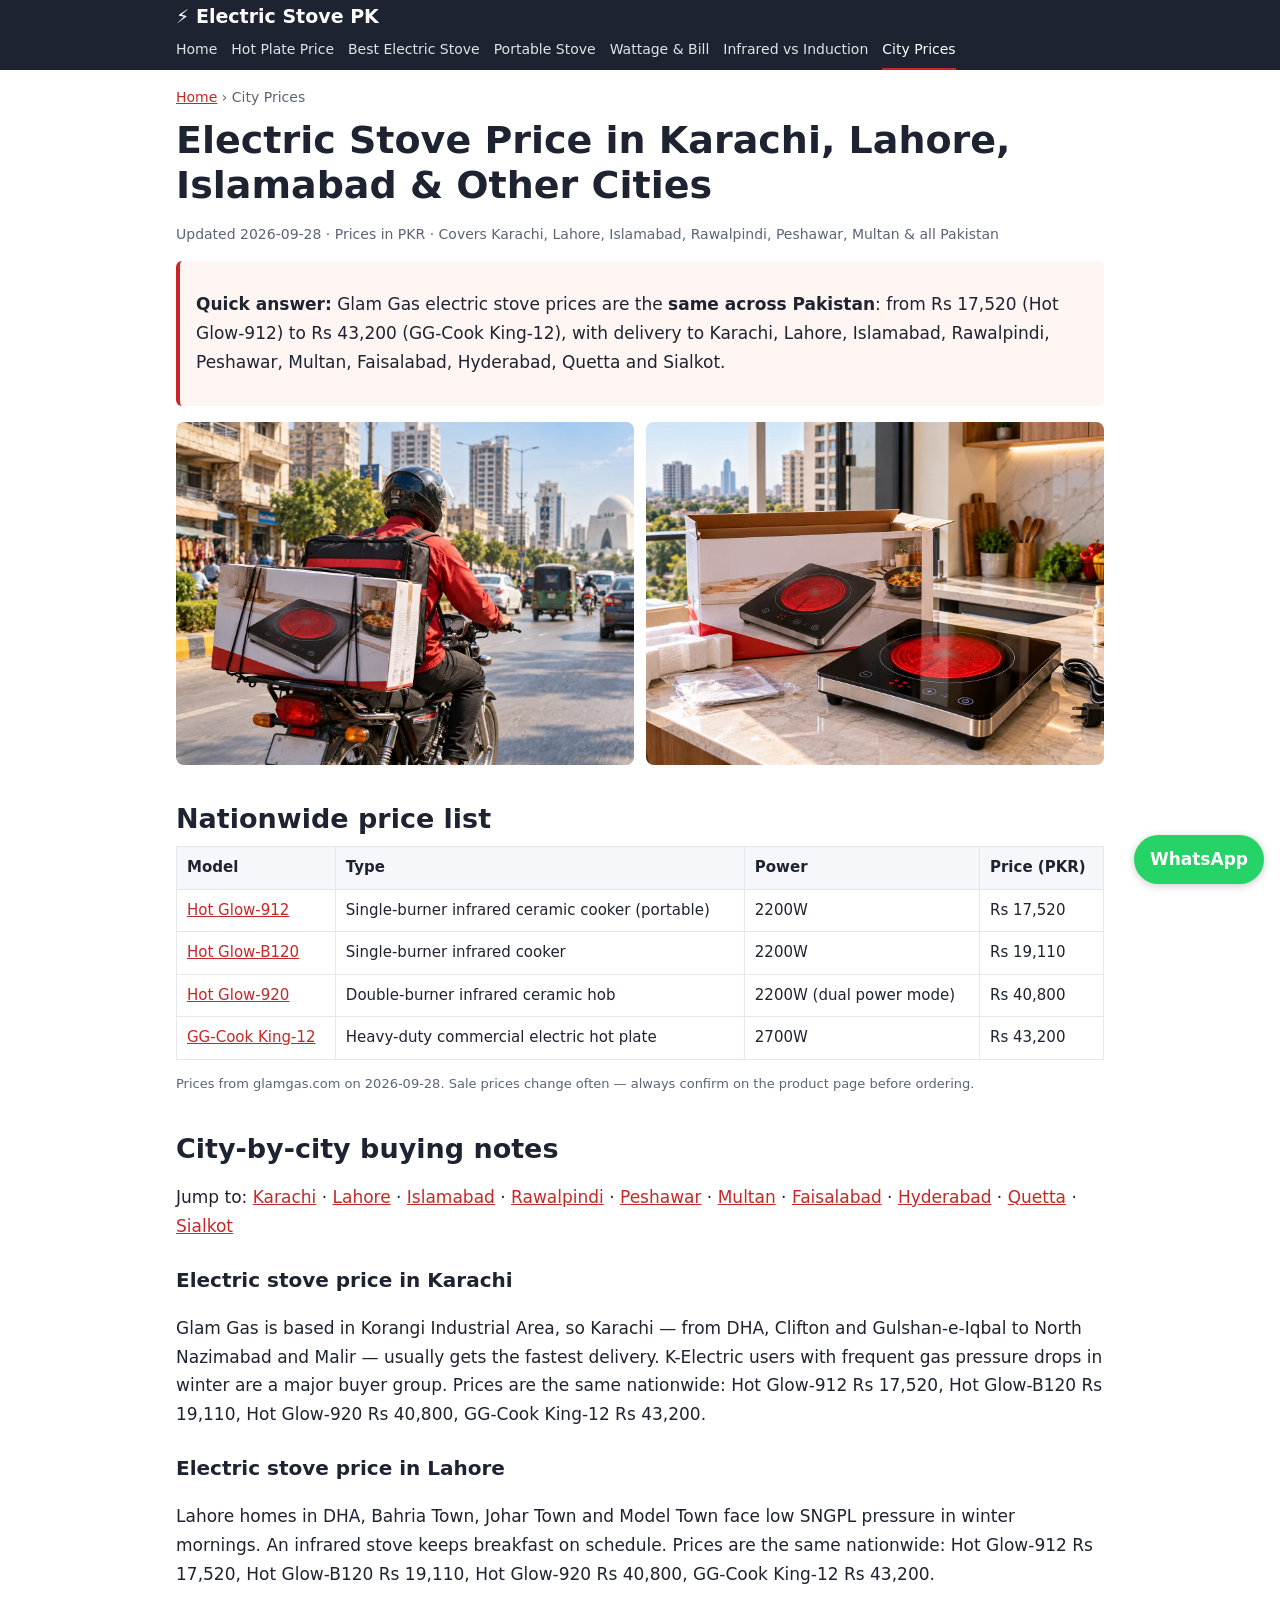
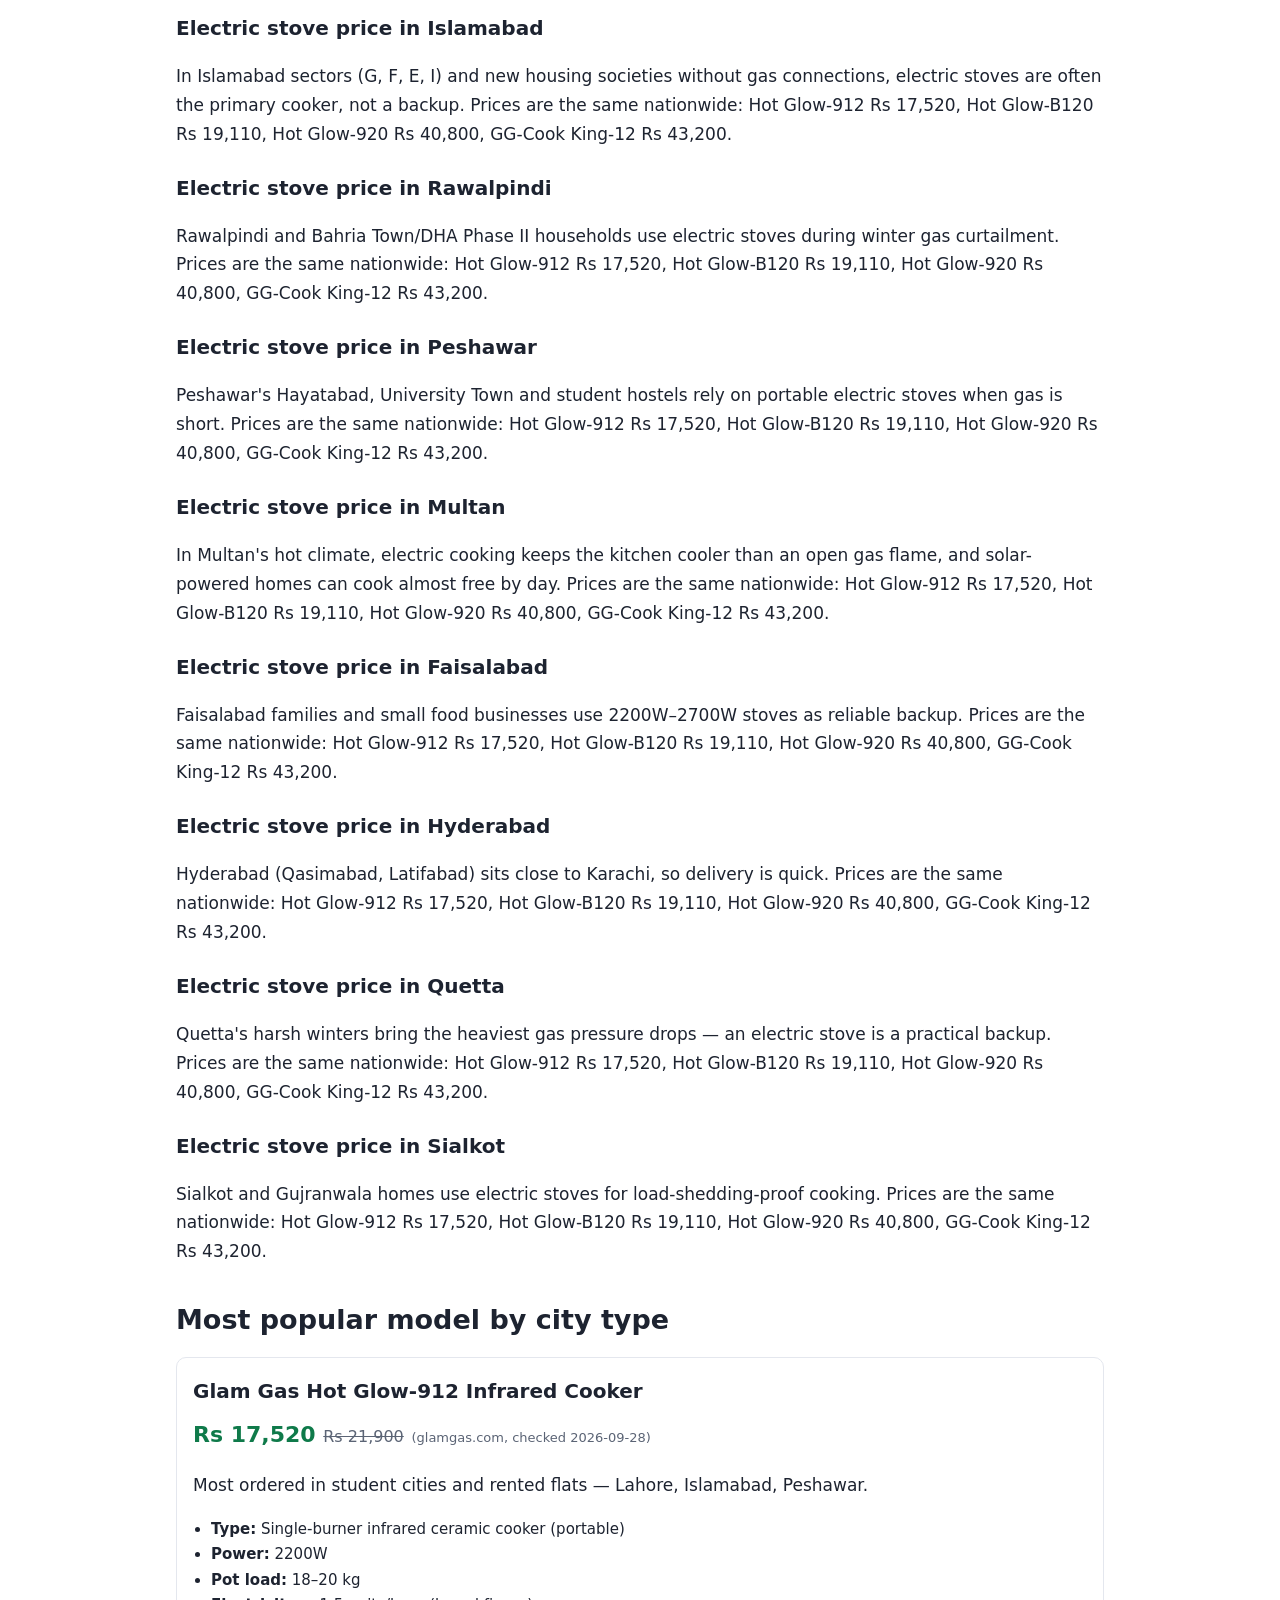
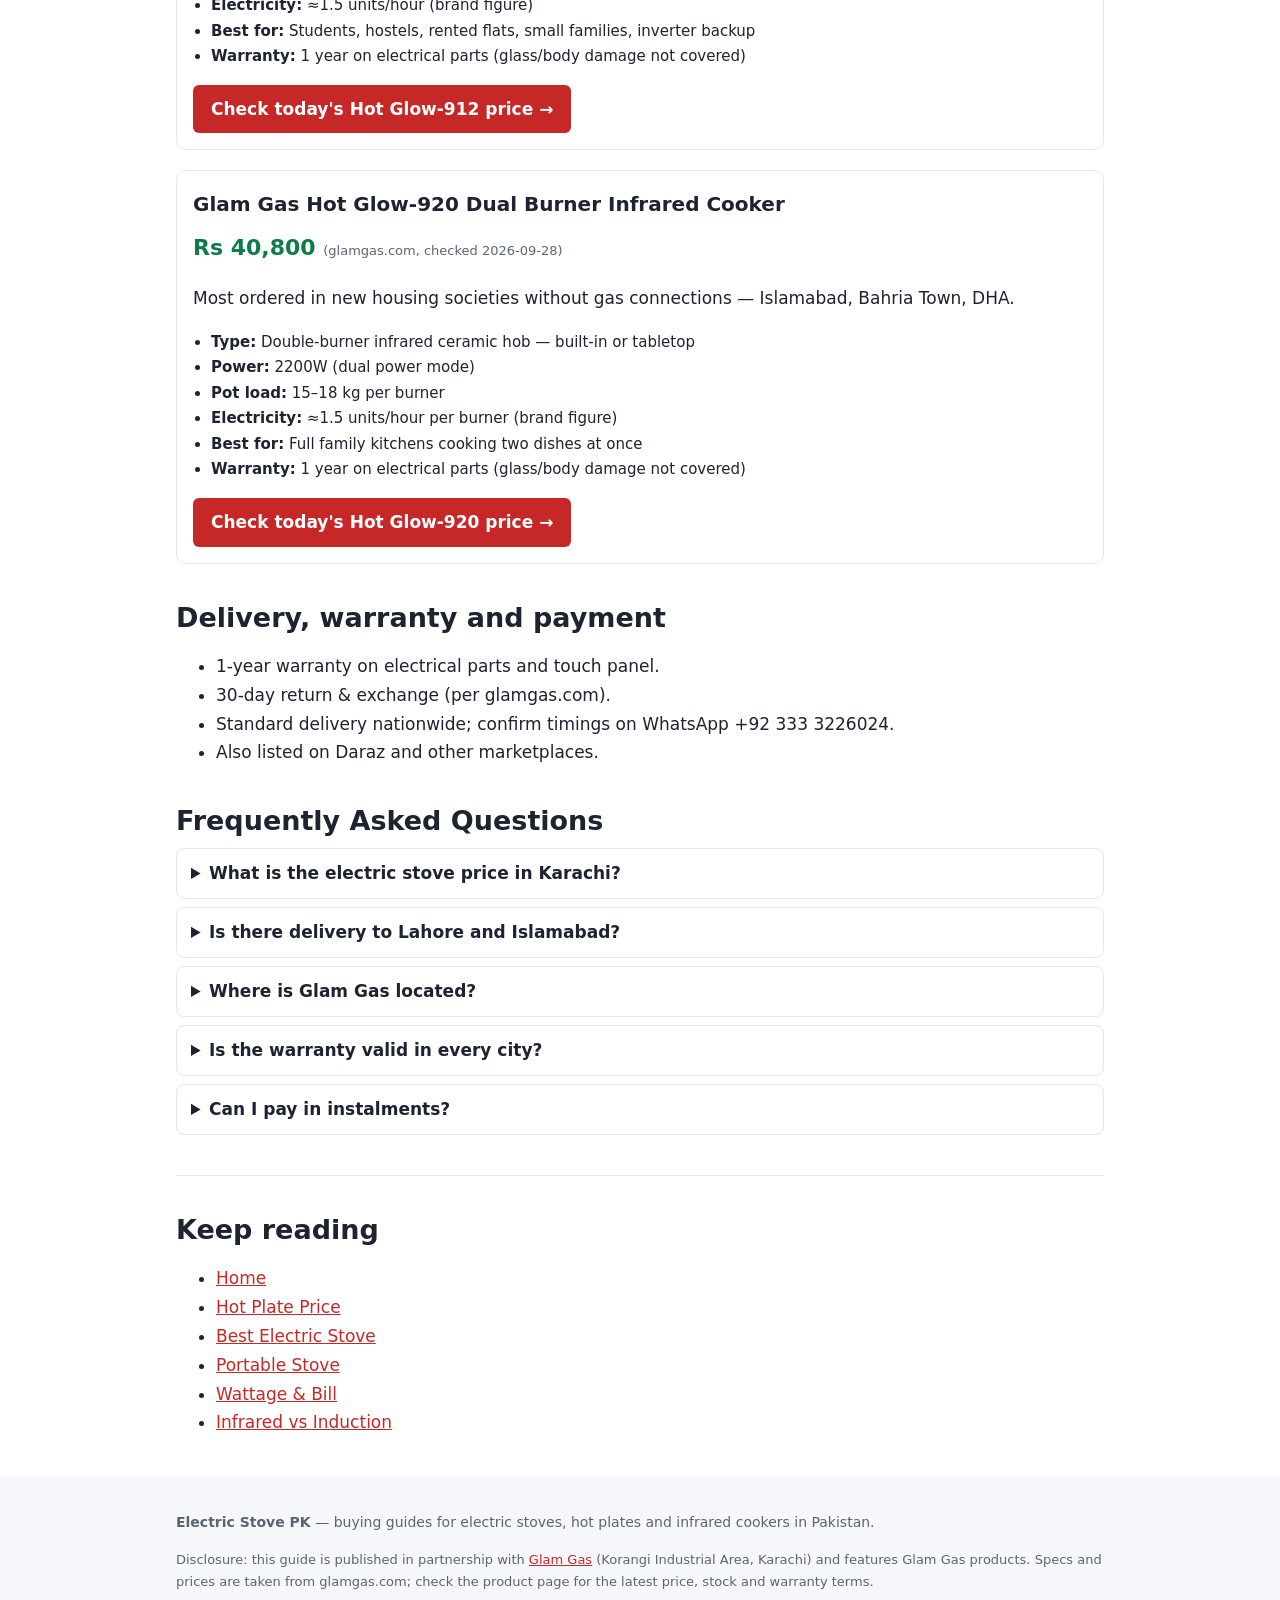
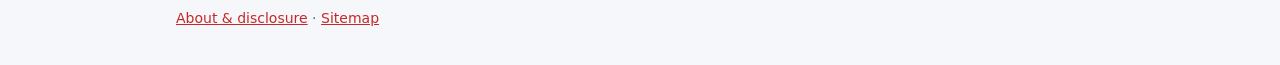
<file: electric-stove-price-in-karachi-lahore-islamabad.html>
<!doctype html>
<html lang="en-PK">
<head>
<meta charset="utf-8">
<meta name="viewport" content="width=device-width,initial-scale=1">
<title>Electric Stove Price in Karachi, Lahore &amp; Islamabad 2026</title>
<meta name="description" content="Electric stove price in Karachi, Lahore, Islamabad, Rawalpindi, Peshawar, Multan &amp; more. Same nationwide price, home delivery and 1-year warranty.">
<link rel="canonical" href="https://electricstovepk.github.io/electric-stove-price-in-karachi-lahore-islamabad.html">
<meta name="robots" content="index,follow,max-image-preview:large">
<meta name="geo.region" content="PK">
<meta property="og:type" content="article"><meta property="og:title" content="Electric Stove Price in Karachi, Lahore &amp; Islamabad 2026"><meta property="og:description" content="Electric stove price in Karachi, Lahore, Islamabad, Rawalpindi, Peshawar, Multan &amp; more. Same nationwide price, home delivery and 1-year warranty."><meta property="og:url" content="https://electricstovepk.github.io/electric-stove-price-in-karachi-lahore-islamabad.html"><meta property="og:image" content="https://electricstovepk.github.io/images/electric-stove-price-in-karachi-lahore-islamabad-hero-1.webp"><meta property="og:locale" content="en_PK">
<meta name="twitter:card" content="summary_large_image">
<link rel="stylesheet" href="style.css"><link rel="icon" href="/favicon.ico" sizes="48x48"><link rel="icon" href="/favicon.svg" type="image/svg+xml"><link rel="apple-touch-icon" href="/apple-touch-icon.png"><link rel="manifest" href="/site.webmanifest"><meta name="theme-color" content="#1d2330">
<script type="application/ld+json">[{"@context": "https://schema.org", "@type": "Article", "headline": "Electric Stove Price in Karachi, Lahore, Islamabad & Other Cities", "description": "Electric stove price in Karachi, Lahore, Islamabad, Rawalpindi, Peshawar, Multan & more. Same nationwide price, home delivery and 1-year warranty.", "inLanguage": "en-PK", "datePublished": "2026-09-28", "dateModified": "2026-09-28", "mainEntityOfPage": "https://electricstovepk.github.io/electric-stove-price-in-karachi-lahore-islamabad.html", "keywords": "electric stove price in karachi, electric stove in karachi, electric stove price in lahore, electric stove islamabad, electric stove peshawar, electric stove multan", "author": {"@type": "Organization", "name": "Electric Stove PK", "url": "https://electricstovepk.github.io/"}, "publisher": {"@type": "Organization", "name": "Electric Stove PK", "url": "https://electricstovepk.github.io/"}, "image": "https://electricstovepk.github.io/images/electric-stove-price-in-karachi-lahore-islamabad-hero-1.webp", "mentions": [{"@type": "Thing", "name": "Glam Gas Hot Glow-912 Infrared Cooker", "url": "https://glamgas.com/products/hot-glow-912-red"}, {"@type": "Thing", "name": "Glam Gas Hot Glow-B120 Infrared Cooker", "url": "https://glamgas.com/products/hot-glow-b120"}, {"@type": "Thing", "name": "Glam Gas Hot Glow-920 Dual Burner Infrared Cooker", "url": "https://glamgas.com/products/hot-glow-920"}, {"@type": "Thing", "name": "Glam Gas GG-Cook King-12 Commercial Electric Hot Plate", "url": "https://glamgas.com/products/electric-hot-plate-stove-gg-cook-king-12-pakistan"}], "spatialCoverage": [{"@type": "City", "name": "Karachi"}, {"@type": "City", "name": "Lahore"}, {"@type": "City", "name": "Islamabad"}, {"@type": "City", "name": "Rawalpindi"}, {"@type": "City", "name": "Peshawar"}, {"@type": "City", "name": "Multan"}, {"@type": "City", "name": "Faisalabad"}, {"@type": "City", "name": "Hyderabad"}, {"@type": "City", "name": "Quetta"}, {"@type": "City", "name": "Sialkot"}]}, {"@context": "https://schema.org", "@type": "FAQPage", "mainEntity": [{"@type": "Question", "name": "What is the electric stove price in Karachi?", "acceptedAnswer": {"@type": "Answer", "text": "The same as the rest of Pakistan: Hot Glow-912 about Rs 17,520, Hot Glow-B120 about Rs 19,110, Hot Glow-920 about Rs 40,800 and GG-Cook King-12 about Rs 43,200."}}, {"@type": "Question", "name": "Is there delivery to Lahore and Islamabad?", "acceptedAnswer": {"@type": "Answer", "text": "Yes, Glam Gas delivers nationwide including Lahore, Islamabad, Rawalpindi, Peshawar and Multan."}}, {"@type": "Question", "name": "Where is Glam Gas located?", "acceptedAnswer": {"@type": "Answer", "text": "Sector 5, Korangi Industrial Area, Karachi."}}, {"@type": "Question", "name": "Is the warranty valid in every city?", "acceptedAnswer": {"@type": "Answer", "text": "Yes, the 1-year warranty applies nationwide; file claims through the Glam Gas warranty claim page."}}, {"@type": "Question", "name": "Can I pay in instalments?", "acceptedAnswer": {"@type": "Answer", "text": "Glam Gas lists a Buy Now Pay Later option on its website; check current terms there."}}]}, {"@context": "https://schema.org", "@type": "BreadcrumbList", "itemListElement": [{"@type": "ListItem", "position": 1, "name": "Home", "item": "https://electricstovepk.github.io/"}, {"@type": "ListItem", "position": 2, "name": "City Prices", "item": "https://electricstovepk.github.io/electric-stove-price-in-karachi-lahore-islamabad.html"}]}]</script>
</head>
<body>
<header class="top"><div class="wrap"><a class="logo" href="/">⚡ Electric Stove PK</a><input type="checkbox" id="m" hidden><label for="m" class="burger" aria-label="Menu">☰</label><nav><a href="/">Home</a><a href="hot-plate-price-in-pakistan.html">Hot Plate Price</a><a href="best-electric-stove-in-pakistan.html">Best Electric Stove</a><a href="portable-electric-stove-price-in-pakistan.html">Portable Stove</a><a href="electric-stove-wattage-and-electricity-cost.html">Wattage & Bill</a><a href="infrared-vs-induction-vs-hot-plate.html">Infrared vs Induction</a><a href="electric-stove-price-in-karachi-lahore-islamabad.html" aria-current="page">City Prices</a></nav></div></header>
<main class="wrap">
<nav class="crumbs"><a href="/">Home</a> › City Prices</nav>
<article>
<h1>Electric Stove Price in Karachi, Lahore, Islamabad & Other Cities</h1>
<p class="meta">Updated 2026-09-28 · Prices in PKR · Covers Karachi, Lahore, Islamabad, Rawalpindi, Peshawar, Multan &amp; all Pakistan</p>
<div class="answer"><p><b>Quick answer:</b> Glam Gas electric stove prices are the <b>same across Pakistan</b>: from Rs 17,520 (Hot Glow-912) to Rs 43,200 (GG-Cook King-12), with delivery to Karachi, Lahore, Islamabad, Rawalpindi, Peshawar, Multan, Faisalabad, Hyderabad, Quetta and Sialkot.</p></div>
<div class="slots"><figure class="slot"><img src="images/electric-stove-price-in-karachi-lahore-islamabad-hero-1.webp" alt="Electric Stove Price in Karachi, Lahore, Islamabad &amp; Other Cities – electric stove in a Pakistani kitchen" width="800" height="600" loading="eager" fetchpriority="high"></figure><figure class="slot"><img src="images/electric-stove-price-in-karachi-lahore-islamabad-hero-2.webp" alt="City Prices – infrared ceramic cooker close-up" width="800" height="600" loading="lazy"></figure></div>

<h2>Nationwide price list</h2>
<div class="tbl"><table><thead><tr><th>Model</th><th>Type</th><th>Power</th><th>Price (PKR)</th></tr></thead><tbody><tr><td><a href="https://glamgas.com/products/hot-glow-912-red">Hot Glow-912</a></td><td>Single-burner infrared ceramic cooker (portable)</td><td>2200W</td><td>Rs 17,520</td></tr><tr><td><a href="https://glamgas.com/products/hot-glow-b120">Hot Glow-B120</a></td><td>Single-burner infrared cooker</td><td>2200W</td><td>Rs 19,110</td></tr><tr><td><a href="https://glamgas.com/products/hot-glow-920">Hot Glow-920</a></td><td>Double-burner infrared ceramic hob</td><td>2200W (dual power mode)</td><td>Rs 40,800</td></tr><tr><td><a href="https://glamgas.com/products/electric-hot-plate-stove-gg-cook-king-12-pakistan">GG-Cook King-12</a></td><td>Heavy-duty commercial electric hot plate</td><td>2700W</td><td>Rs 43,200</td></tr></tbody></table></div><p class="note">Prices from glamgas.com on 2026-09-28. Sale prices change often — always confirm on the product page before ordering.</p>
<h2>City-by-city buying notes</h2>
<p class="jump">Jump to: <a href="#karachi">Karachi</a> · <a href="#lahore">Lahore</a> · <a href="#islamabad">Islamabad</a> · <a href="#rawalpindi">Rawalpindi</a> · <a href="#peshawar">Peshawar</a> · <a href="#multan">Multan</a> · <a href="#faisalabad">Faisalabad</a> · <a href="#hyderabad">Hyderabad</a> · <a href="#quetta">Quetta</a> · <a href="#sialkot">Sialkot</a></p>
<h3 id="karachi">Electric stove price in Karachi</h3><p>Glam Gas is based in Korangi Industrial Area, so Karachi — from DHA, Clifton and Gulshan-e-Iqbal to North Nazimabad and Malir — usually gets the fastest delivery. K-Electric users with frequent gas pressure drops in winter are a major buyer group. Prices are the same nationwide: Hot Glow-912 Rs 17,520, Hot Glow-B120 Rs 19,110, Hot Glow-920 Rs 40,800, GG-Cook King-12 Rs 43,200.</p><h3 id="lahore">Electric stove price in Lahore</h3><p>Lahore homes in DHA, Bahria Town, Johar Town and Model Town face low SNGPL pressure in winter mornings. An infrared stove keeps breakfast on schedule. Prices are the same nationwide: Hot Glow-912 Rs 17,520, Hot Glow-B120 Rs 19,110, Hot Glow-920 Rs 40,800, GG-Cook King-12 Rs 43,200.</p><h3 id="islamabad">Electric stove price in Islamabad</h3><p>In Islamabad sectors (G, F, E, I) and new housing societies without gas connections, electric stoves are often the primary cooker, not a backup. Prices are the same nationwide: Hot Glow-912 Rs 17,520, Hot Glow-B120 Rs 19,110, Hot Glow-920 Rs 40,800, GG-Cook King-12 Rs 43,200.</p><h3 id="rawalpindi">Electric stove price in Rawalpindi</h3><p>Rawalpindi and Bahria Town/DHA Phase II households use electric stoves during winter gas curtailment. Prices are the same nationwide: Hot Glow-912 Rs 17,520, Hot Glow-B120 Rs 19,110, Hot Glow-920 Rs 40,800, GG-Cook King-12 Rs 43,200.</p><h3 id="peshawar">Electric stove price in Peshawar</h3><p>Peshawar's Hayatabad, University Town and student hostels rely on portable electric stoves when gas is short. Prices are the same nationwide: Hot Glow-912 Rs 17,520, Hot Glow-B120 Rs 19,110, Hot Glow-920 Rs 40,800, GG-Cook King-12 Rs 43,200.</p><h3 id="multan">Electric stove price in Multan</h3><p>In Multan's hot climate, electric cooking keeps the kitchen cooler than an open gas flame, and solar-powered homes can cook almost free by day. Prices are the same nationwide: Hot Glow-912 Rs 17,520, Hot Glow-B120 Rs 19,110, Hot Glow-920 Rs 40,800, GG-Cook King-12 Rs 43,200.</p><h3 id="faisalabad">Electric stove price in Faisalabad</h3><p>Faisalabad families and small food businesses use 2200W–2700W stoves as reliable backup. Prices are the same nationwide: Hot Glow-912 Rs 17,520, Hot Glow-B120 Rs 19,110, Hot Glow-920 Rs 40,800, GG-Cook King-12 Rs 43,200.</p><h3 id="hyderabad">Electric stove price in Hyderabad</h3><p>Hyderabad (Qasimabad, Latifabad) sits close to Karachi, so delivery is quick. Prices are the same nationwide: Hot Glow-912 Rs 17,520, Hot Glow-B120 Rs 19,110, Hot Glow-920 Rs 40,800, GG-Cook King-12 Rs 43,200.</p><h3 id="quetta">Electric stove price in Quetta</h3><p>Quetta's harsh winters bring the heaviest gas pressure drops — an electric stove is a practical backup. Prices are the same nationwide: Hot Glow-912 Rs 17,520, Hot Glow-B120 Rs 19,110, Hot Glow-920 Rs 40,800, GG-Cook King-12 Rs 43,200.</p><h3 id="sialkot">Electric stove price in Sialkot</h3><p>Sialkot and Gujranwala homes use electric stoves for load-shedding-proof cooking. Prices are the same nationwide: Hot Glow-912 Rs 17,520, Hot Glow-B120 Rs 19,110, Hot Glow-920 Rs 40,800, GG-Cook King-12 Rs 43,200.</p>
<h2>Most popular model by city type</h2>
<section class="product" id="912">
<h3>Glam Gas Hot Glow-912 Infrared Cooker</h3>
<p class="price">Rs 17,520 <s>Rs 21,900</s> <small>(glamgas.com, checked 2026-09-28)</small></p>
<p>Most ordered in student cities and rented flats — Lahore, Islamabad, Peshawar.</p>
<ul class="specs"><li><b>Type:</b> Single-burner infrared ceramic cooker (portable)</li><li><b>Power:</b> 2200W</li><li><b>Pot load:</b> 18–20 kg</li><li><b>Electricity:</b> ≈1.5 units/hour (brand figure)</li><li><b>Best for:</b> Students, hostels, rented flats, small families, inverter backup</li><li><b>Warranty:</b> 1 year on electrical parts (glass/body damage not covered)</li></ul>
<a class="btn" href="https://glamgas.com/products/hot-glow-912-red">Check today's Hot Glow-912 price →</a>
</section>
<section class="product" id="920">
<h3>Glam Gas Hot Glow-920 Dual Burner Infrared Cooker</h3>
<p class="price">Rs 40,800 <small>(glamgas.com, checked 2026-09-28)</small></p>
<p>Most ordered in new housing societies without gas connections — Islamabad, Bahria Town, DHA.</p>
<ul class="specs"><li><b>Type:</b> Double-burner infrared ceramic hob — built-in or tabletop</li><li><b>Power:</b> 2200W (dual power mode)</li><li><b>Pot load:</b> 15–18 kg per burner</li><li><b>Electricity:</b> ≈1.5 units/hour per burner (brand figure)</li><li><b>Best for:</b> Full family kitchens cooking two dishes at once</li><li><b>Warranty:</b> 1 year on electrical parts (glass/body damage not covered)</li></ul>
<a class="btn" href="https://glamgas.com/products/hot-glow-920">Check today's Hot Glow-920 price →</a>
</section>
<h2>Delivery, warranty and payment</h2>
<ul><li>1-year warranty on electrical parts and touch panel.</li><li>30-day return &amp; exchange (per glamgas.com).</li><li>Standard delivery nationwide; confirm timings on WhatsApp +92 333 3226024.</li><li>Also listed on Daraz and other marketplaces.</li></ul>

<section class="faq"><h2>Frequently Asked Questions</h2><details><summary>What is the electric stove price in Karachi?</summary><p>The same as the rest of Pakistan: Hot Glow-912 about Rs 17,520, Hot Glow-B120 about Rs 19,110, Hot Glow-920 about Rs 40,800 and GG-Cook King-12 about Rs 43,200.</p></details><details><summary>Is there delivery to Lahore and Islamabad?</summary><p>Yes, Glam Gas delivers nationwide including Lahore, Islamabad, Rawalpindi, Peshawar and Multan.</p></details><details><summary>Where is Glam Gas located?</summary><p>Sector 5, Korangi Industrial Area, Karachi.</p></details><details><summary>Is the warranty valid in every city?</summary><p>Yes, the 1-year warranty applies nationwide; file claims through the Glam Gas warranty claim page.</p></details><details><summary>Can I pay in instalments?</summary><p>Glam Gas lists a Buy Now Pay Later option on its website; check current terms there.</p></details></section>
</article>
<aside class="related"><h2>Keep reading</h2><ul><li><a href="/">Home</a></li><li><a href="hot-plate-price-in-pakistan.html">Hot Plate Price</a></li><li><a href="best-electric-stove-in-pakistan.html">Best Electric Stove</a></li><li><a href="portable-electric-stove-price-in-pakistan.html">Portable Stove</a></li><li><a href="electric-stove-wattage-and-electricity-cost.html">Wattage & Bill</a></li><li><a href="infrared-vs-induction-vs-hot-plate.html">Infrared vs Induction</a></li></ul></aside>
</main>
<footer><div class="wrap"><p><b>Electric Stove PK</b> — buying guides for electric stoves, hot plates and infrared cookers in Pakistan.</p>
<p class="disc">Disclosure: this guide is published in partnership with <a href="https://glamgas.com/">Glam Gas</a> (Korangi Industrial Area, Karachi) and features Glam Gas products. Specs and prices are taken from glamgas.com; check the product page for the latest price, stock and warranty terms.</p>
<p><a href="about.html">About &amp; disclosure</a> · <a href="sitemap.xml">Sitemap</a></p></div></footer>
<a class="wa" href="https://wa.me/923333226024" aria-label="Ask on WhatsApp">WhatsApp</a>
</body></html>
</file>
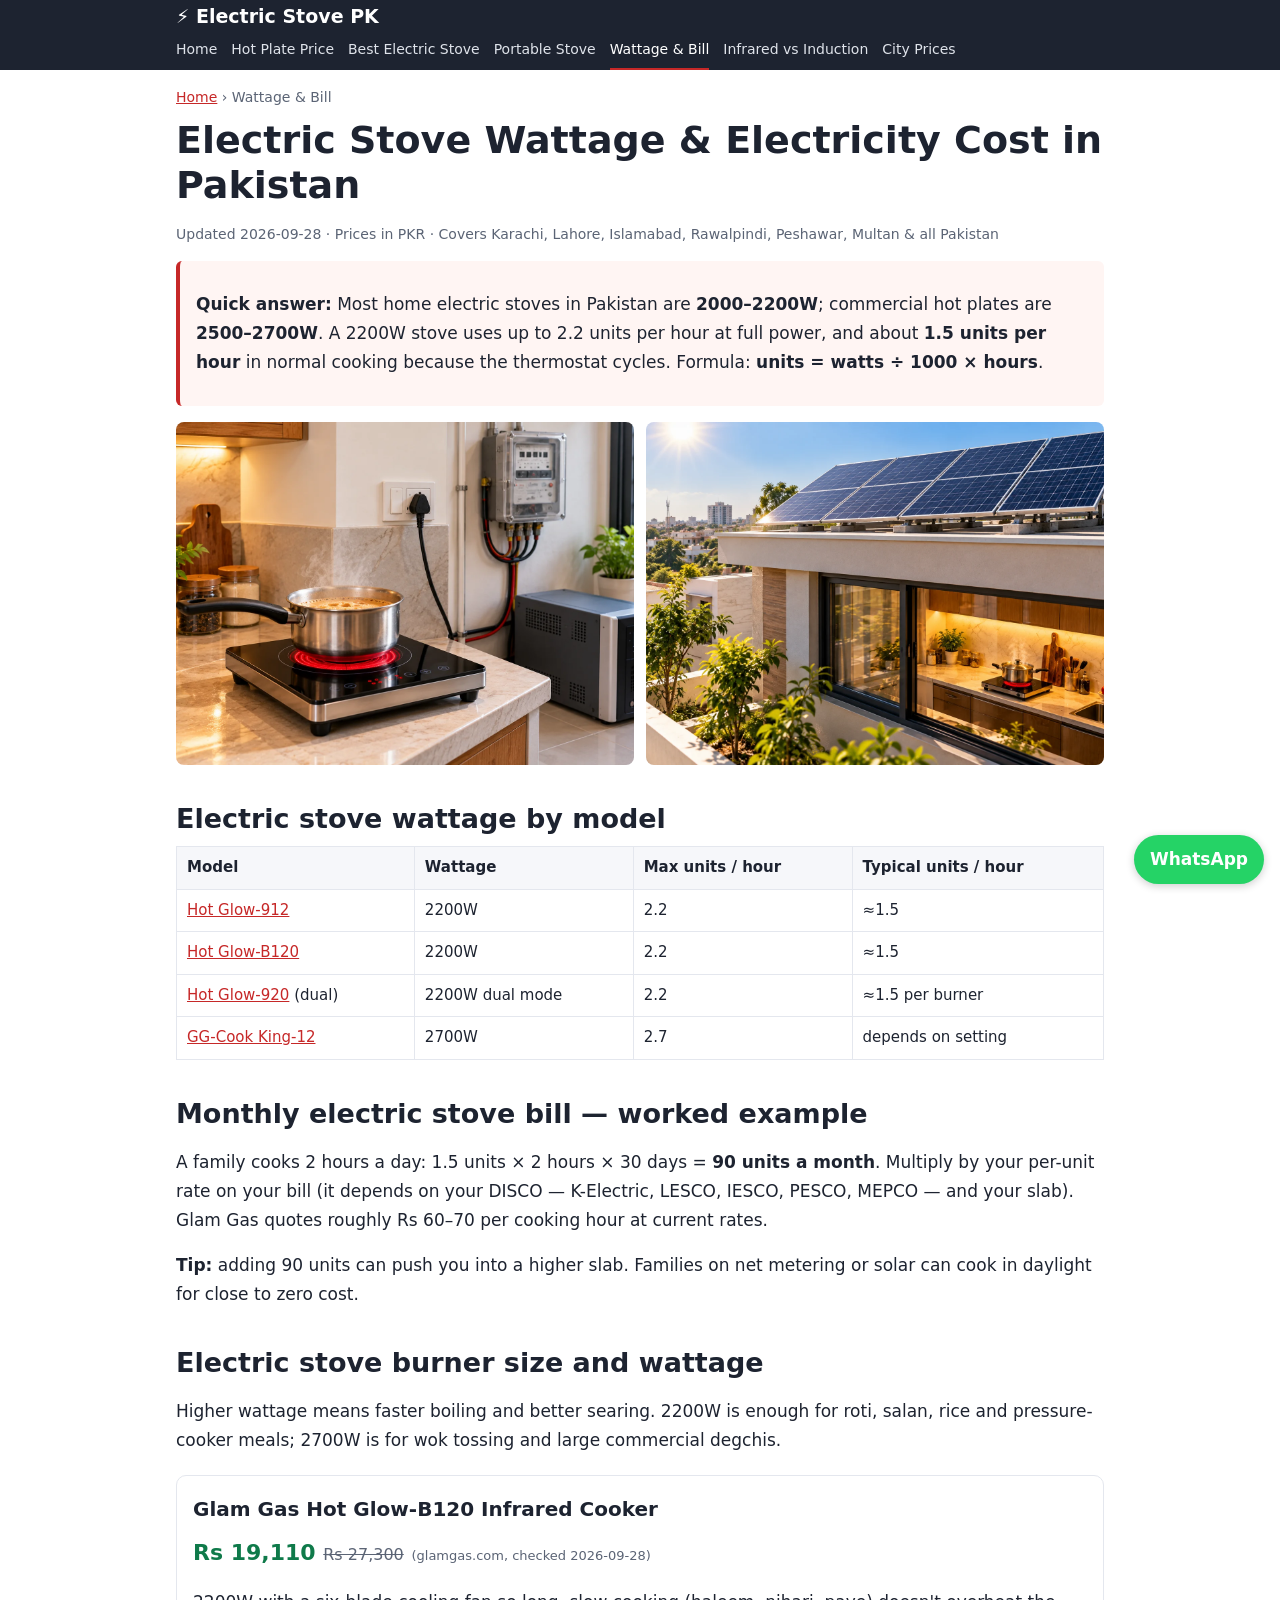
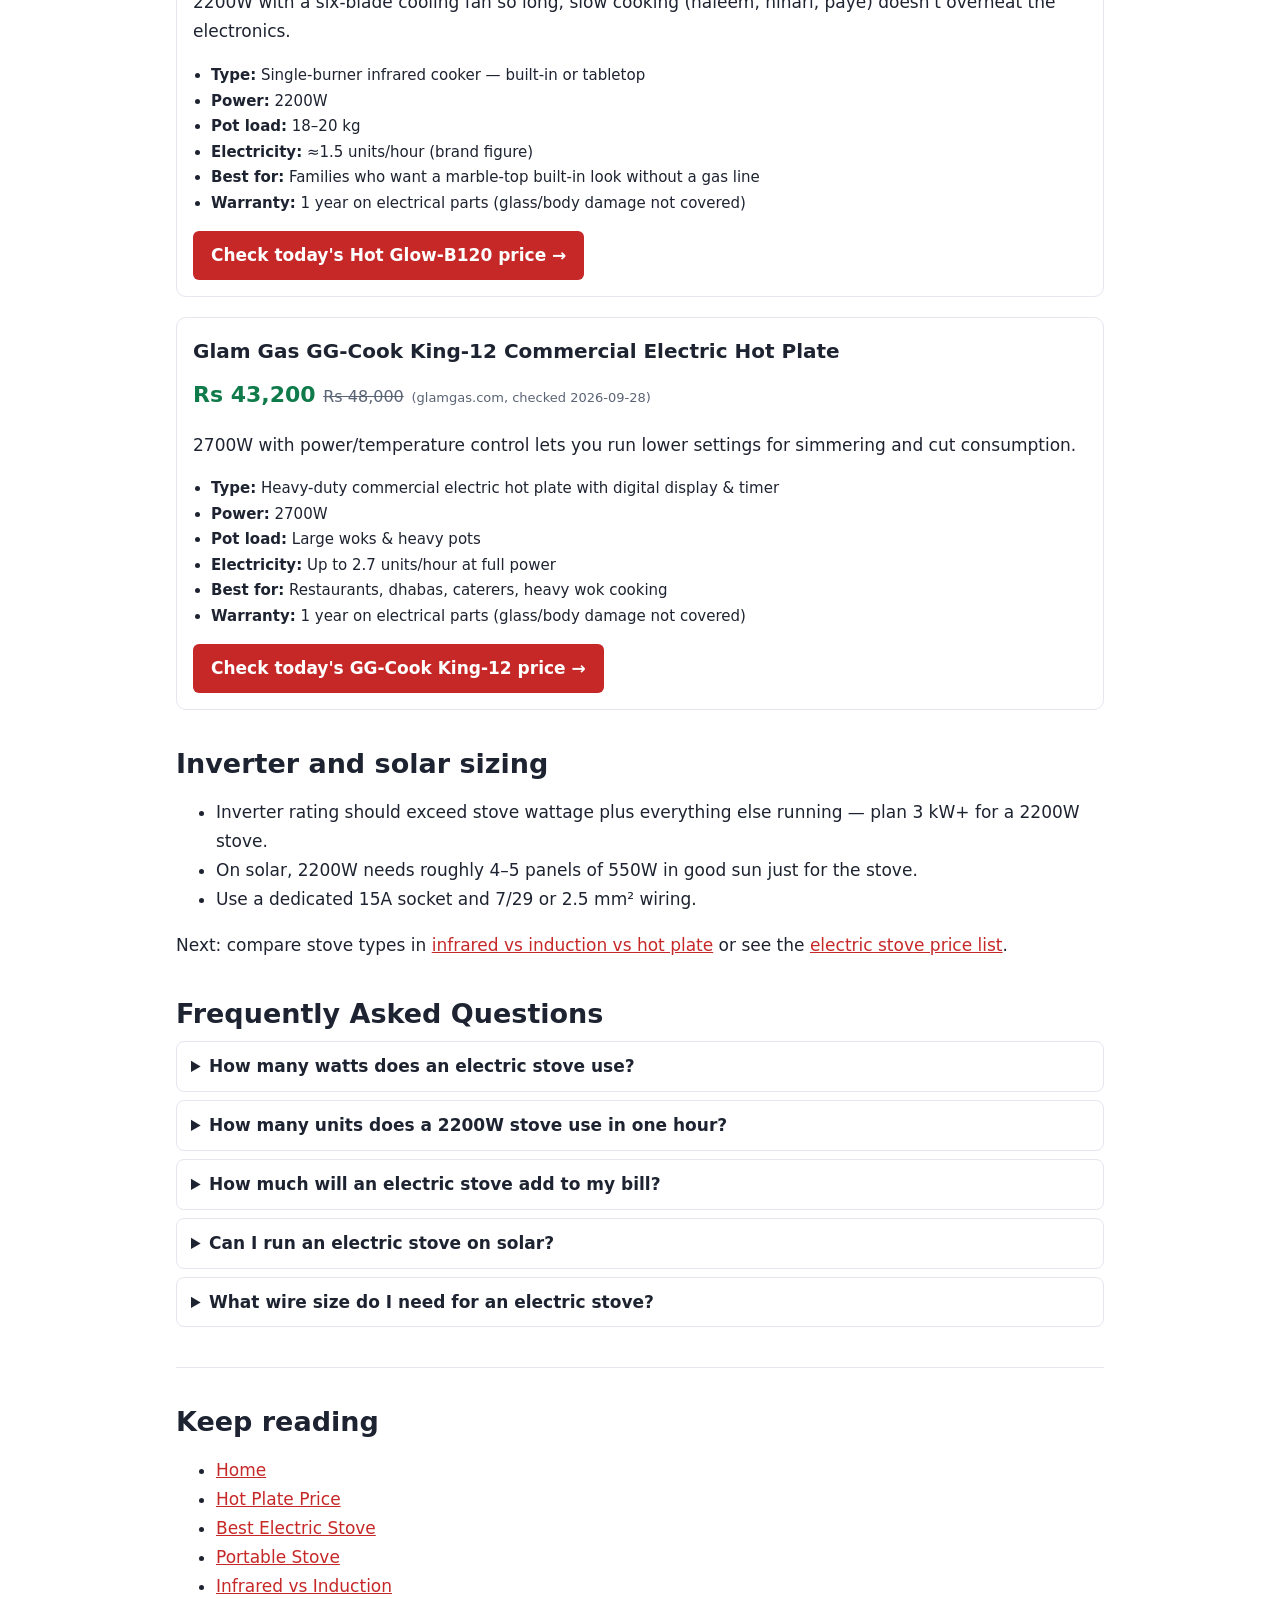
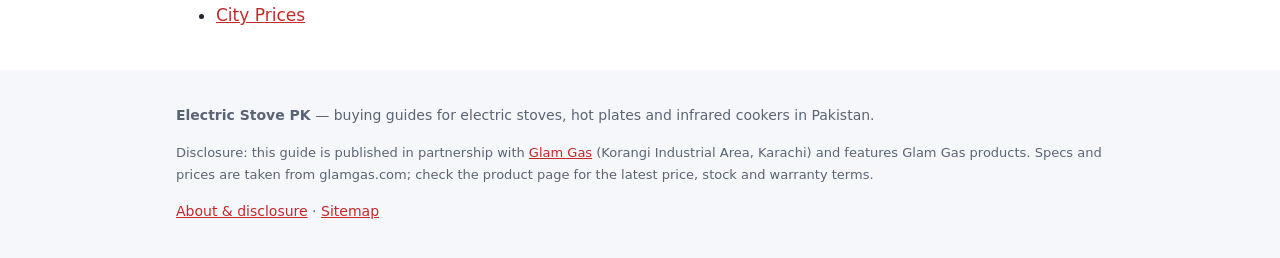
<file: electric-stove-wattage-and-electricity-cost.html>
<!doctype html>
<html lang="en-PK">
<head>
<meta charset="utf-8">
<meta name="viewport" content="width=device-width,initial-scale=1">
<title>Electric Stove Wattage &amp; Units per Hour | Bill Cost PK</title>
<meta name="description" content="How many watts does an electric stove use? 2200W vs 2700W, units per hour, monthly bill in Pakistan, and inverter/solar sizing explained with examples.">
<link rel="canonical" href="https://electricstovepk.github.io/electric-stove-wattage-and-electricity-cost.html">
<meta name="robots" content="index,follow,max-image-preview:large">
<meta name="geo.region" content="PK">
<meta property="og:type" content="article"><meta property="og:title" content="Electric Stove Wattage &amp; Units per Hour | Bill Cost PK"><meta property="og:description" content="How many watts does an electric stove use? 2200W vs 2700W, units per hour, monthly bill in Pakistan, and inverter/solar sizing explained with examples."><meta property="og:url" content="https://electricstovepk.github.io/electric-stove-wattage-and-electricity-cost.html"><meta property="og:image" content="https://electricstovepk.github.io/images/electric-stove-wattage-and-electricity-cost-hero-1.webp"><meta property="og:locale" content="en_PK">
<meta name="twitter:card" content="summary_large_image">
<link rel="stylesheet" href="style.css"><link rel="icon" href="/favicon.ico" sizes="48x48"><link rel="icon" href="/favicon.svg" type="image/svg+xml"><link rel="apple-touch-icon" href="/apple-touch-icon.png"><link rel="manifest" href="/site.webmanifest"><meta name="theme-color" content="#1d2330">
<script type="application/ld+json">[{"@context": "https://schema.org", "@type": "Article", "headline": "Electric Stove Wattage & Electricity Cost in Pakistan", "description": "How many watts does an electric stove use? 2200W vs 2700W, units per hour, monthly bill in Pakistan, and inverter/solar sizing explained with examples.", "inLanguage": "en-PK", "datePublished": "2026-09-28", "dateModified": "2026-09-28", "mainEntityOfPage": "https://electricstovepk.github.io/electric-stove-wattage-and-electricity-cost.html", "keywords": "electric stove wattage, how many watts does an electric stove use, electric stove electricity consumption, electric stove burner", "author": {"@type": "Organization", "name": "Electric Stove PK", "url": "https://electricstovepk.github.io/"}, "publisher": {"@type": "Organization", "name": "Electric Stove PK", "url": "https://electricstovepk.github.io/"}, "image": "https://electricstovepk.github.io/images/electric-stove-wattage-and-electricity-cost-hero-1.webp", "mentions": [{"@type": "Thing", "name": "Glam Gas Hot Glow-912 Infrared Cooker", "url": "https://glamgas.com/products/hot-glow-912-red"}, {"@type": "Thing", "name": "Glam Gas Hot Glow-B120 Infrared Cooker", "url": "https://glamgas.com/products/hot-glow-b120"}, {"@type": "Thing", "name": "Glam Gas Hot Glow-920 Dual Burner Infrared Cooker", "url": "https://glamgas.com/products/hot-glow-920"}, {"@type": "Thing", "name": "Glam Gas GG-Cook King-12 Commercial Electric Hot Plate", "url": "https://glamgas.com/products/electric-hot-plate-stove-gg-cook-king-12-pakistan"}], "spatialCoverage": [{"@type": "City", "name": "Karachi"}, {"@type": "City", "name": "Lahore"}, {"@type": "City", "name": "Islamabad"}, {"@type": "City", "name": "Rawalpindi"}, {"@type": "City", "name": "Peshawar"}, {"@type": "City", "name": "Multan"}, {"@type": "City", "name": "Faisalabad"}, {"@type": "City", "name": "Hyderabad"}, {"@type": "City", "name": "Quetta"}, {"@type": "City", "name": "Sialkot"}]}, {"@context": "https://schema.org", "@type": "FAQPage", "mainEntity": [{"@type": "Question", "name": "How many watts does an electric stove use?", "acceptedAnswer": {"@type": "Answer", "text": "Home electric stoves in Pakistan are usually 2000–2200W; commercial hot plates 2500–2700W."}}, {"@type": "Question", "name": "How many units does a 2200W stove use in one hour?", "acceptedAnswer": {"@type": "Answer", "text": "Up to 2.2 units at full power; about 1.5 units in normal cooking as the thermostat cycles."}}, {"@type": "Question", "name": "How much will an electric stove add to my bill?", "acceptedAnswer": {"@type": "Answer", "text": "Cooking 2 hours a day at about 1.5 units/hour adds roughly 90 units a month; multiply by your tariff per unit."}}, {"@type": "Question", "name": "Can I run an electric stove on solar?", "acceptedAnswer": {"@type": "Answer", "text": "Yes. Cook during daylight; a 2200W stove needs around 4–5 panels of 550W in good sun, plus an inverter of 3 kW or more."}}, {"@type": "Question", "name": "What wire size do I need for an electric stove?", "acceptedAnswer": {"@type": "Answer", "text": "Use a dedicated 15A socket with 2.5 mm² (7/29) copper wiring."}}]}, {"@context": "https://schema.org", "@type": "BreadcrumbList", "itemListElement": [{"@type": "ListItem", "position": 1, "name": "Home", "item": "https://electricstovepk.github.io/"}, {"@type": "ListItem", "position": 2, "name": "Wattage & Bill", "item": "https://electricstovepk.github.io/electric-stove-wattage-and-electricity-cost.html"}]}]</script>
</head>
<body>
<header class="top"><div class="wrap"><a class="logo" href="/">⚡ Electric Stove PK</a><input type="checkbox" id="m" hidden><label for="m" class="burger" aria-label="Menu">☰</label><nav><a href="/">Home</a><a href="hot-plate-price-in-pakistan.html">Hot Plate Price</a><a href="best-electric-stove-in-pakistan.html">Best Electric Stove</a><a href="portable-electric-stove-price-in-pakistan.html">Portable Stove</a><a href="electric-stove-wattage-and-electricity-cost.html" aria-current="page">Wattage & Bill</a><a href="infrared-vs-induction-vs-hot-plate.html">Infrared vs Induction</a><a href="electric-stove-price-in-karachi-lahore-islamabad.html">City Prices</a></nav></div></header>
<main class="wrap">
<nav class="crumbs"><a href="/">Home</a> › Wattage & Bill</nav>
<article>
<h1>Electric Stove Wattage & Electricity Cost in Pakistan</h1>
<p class="meta">Updated 2026-09-28 · Prices in PKR · Covers Karachi, Lahore, Islamabad, Rawalpindi, Peshawar, Multan &amp; all Pakistan</p>
<div class="answer"><p><b>Quick answer:</b> Most home electric stoves in Pakistan are <b>2000–2200W</b>; commercial hot plates are <b>2500–2700W</b>. A 2200W stove uses up to 2.2 units per hour at full power, and about <b>1.5 units per hour</b> in normal cooking because the thermostat cycles. Formula: <b>units = watts ÷ 1000 × hours</b>.</p></div>
<div class="slots"><figure class="slot"><img src="images/electric-stove-wattage-and-electricity-cost-hero-1.webp" alt="Electric Stove Wattage &amp; Electricity Cost in Pakistan – electric stove in a Pakistani kitchen" width="800" height="600" loading="eager" fetchpriority="high"></figure><figure class="slot"><img src="images/electric-stove-wattage-and-electricity-cost-hero-2.webp" alt="Wattage &amp; Bill – infrared ceramic cooker close-up" width="800" height="600" loading="lazy"></figure></div>

<h2>Electric stove wattage by model</h2>
<div class="tbl"><table><thead><tr><th>Model</th><th>Wattage</th><th>Max units / hour</th><th>Typical units / hour</th></tr></thead><tbody>
<tr><td><a href="https://glamgas.com/products/hot-glow-912-red">Hot Glow-912</a></td><td>2200W</td><td>2.2</td><td>≈1.5</td></tr>
<tr><td><a href="https://glamgas.com/products/hot-glow-b120">Hot Glow-B120</a></td><td>2200W</td><td>2.2</td><td>≈1.5</td></tr>
<tr><td><a href="https://glamgas.com/products/hot-glow-920">Hot Glow-920</a> (dual)</td><td>2200W dual mode</td><td>2.2</td><td>≈1.5 per burner</td></tr>
<tr><td><a href="https://glamgas.com/products/electric-hot-plate-stove-gg-cook-king-12-pakistan">GG-Cook King-12</a></td><td>2700W</td><td>2.7</td><td>depends on setting</td></tr>
</tbody></table></div>
<h2>Monthly electric stove bill — worked example</h2>
<p>A family cooks 2 hours a day: 1.5 units × 2 hours × 30 days = <b>90 units a month</b>. Multiply by your per-unit rate on your bill (it depends on your DISCO — K-Electric, LESCO, IESCO, PESCO, MEPCO — and your slab). Glam Gas quotes roughly Rs 60–70 per cooking hour at current rates.</p>
<p><b>Tip:</b> adding 90 units can push you into a higher slab. Families on net metering or solar can cook in daylight for close to zero cost.</p>
<h2>Electric stove burner size and wattage</h2>
<p>Higher wattage means faster boiling and better searing. 2200W is enough for roti, salan, rice and pressure-cooker meals; 2700W is for wok tossing and large commercial degchis.</p>
<section class="product" id="b120">
<h3>Glam Gas Hot Glow-B120 Infrared Cooker</h3>
<p class="price">Rs 19,110 <s>Rs 27,300</s> <small>(glamgas.com, checked 2026-09-28)</small></p>
<p>2200W with a six-blade cooling fan so long, slow cooking (haleem, nihari, paye) doesn't overheat the electronics.</p>
<ul class="specs"><li><b>Type:</b> Single-burner infrared cooker — built-in or tabletop</li><li><b>Power:</b> 2200W</li><li><b>Pot load:</b> 18–20 kg</li><li><b>Electricity:</b> ≈1.5 units/hour (brand figure)</li><li><b>Best for:</b> Families who want a marble-top built-in look without a gas line</li><li><b>Warranty:</b> 1 year on electrical parts (glass/body damage not covered)</li></ul>
<a class="btn" href="https://glamgas.com/products/hot-glow-b120">Check today's Hot Glow-B120 price →</a>
</section>
<section class="product" id="k12">
<h3>Glam Gas GG-Cook King-12 Commercial Electric Hot Plate</h3>
<p class="price">Rs 43,200 <s>Rs 48,000</s> <small>(glamgas.com, checked 2026-09-28)</small></p>
<p>2700W with power/temperature control lets you run lower settings for simmering and cut consumption.</p>
<ul class="specs"><li><b>Type:</b> Heavy-duty commercial electric hot plate with digital display & timer</li><li><b>Power:</b> 2700W</li><li><b>Pot load:</b> Large woks & heavy pots</li><li><b>Electricity:</b> Up to 2.7 units/hour at full power</li><li><b>Best for:</b> Restaurants, dhabas, caterers, heavy wok cooking</li><li><b>Warranty:</b> 1 year on electrical parts (glass/body damage not covered)</li></ul>
<a class="btn" href="https://glamgas.com/products/electric-hot-plate-stove-gg-cook-king-12-pakistan">Check today's GG-Cook King-12 price →</a>
</section>
<h2>Inverter and solar sizing</h2>
<ul><li>Inverter rating should exceed stove wattage plus everything else running — plan 3 kW+ for a 2200W stove.</li><li>On solar, 2200W needs roughly 4–5 panels of 550W in good sun just for the stove.</li><li>Use a dedicated 15A socket and 7/29 or 2.5 mm² wiring.</li></ul>
<p>Next: compare stove types in <a href="infrared-vs-induction-vs-hot-plate.html">infrared vs induction vs hot plate</a> or see the <a href="/">electric stove price list</a>.</p>

<section class="faq"><h2>Frequently Asked Questions</h2><details><summary>How many watts does an electric stove use?</summary><p>Home electric stoves in Pakistan are usually 2000–2200W; commercial hot plates 2500–2700W.</p></details><details><summary>How many units does a 2200W stove use in one hour?</summary><p>Up to 2.2 units at full power; about 1.5 units in normal cooking as the thermostat cycles.</p></details><details><summary>How much will an electric stove add to my bill?</summary><p>Cooking 2 hours a day at about 1.5 units/hour adds roughly 90 units a month; multiply by your tariff per unit.</p></details><details><summary>Can I run an electric stove on solar?</summary><p>Yes. Cook during daylight; a 2200W stove needs around 4–5 panels of 550W in good sun, plus an inverter of 3 kW or more.</p></details><details><summary>What wire size do I need for an electric stove?</summary><p>Use a dedicated 15A socket with 2.5 mm² (7/29) copper wiring.</p></details></section>
</article>
<aside class="related"><h2>Keep reading</h2><ul><li><a href="/">Home</a></li><li><a href="hot-plate-price-in-pakistan.html">Hot Plate Price</a></li><li><a href="best-electric-stove-in-pakistan.html">Best Electric Stove</a></li><li><a href="portable-electric-stove-price-in-pakistan.html">Portable Stove</a></li><li><a href="infrared-vs-induction-vs-hot-plate.html">Infrared vs Induction</a></li><li><a href="electric-stove-price-in-karachi-lahore-islamabad.html">City Prices</a></li></ul></aside>
</main>
<footer><div class="wrap"><p><b>Electric Stove PK</b> — buying guides for electric stoves, hot plates and infrared cookers in Pakistan.</p>
<p class="disc">Disclosure: this guide is published in partnership with <a href="https://glamgas.com/">Glam Gas</a> (Korangi Industrial Area, Karachi) and features Glam Gas products. Specs and prices are taken from glamgas.com; check the product page for the latest price, stock and warranty terms.</p>
<p><a href="about.html">About &amp; disclosure</a> · <a href="sitemap.xml">Sitemap</a></p></div></footer>
<a class="wa" href="https://wa.me/923333226024" aria-label="Ask on WhatsApp">WhatsApp</a>
</body></html>
</file>
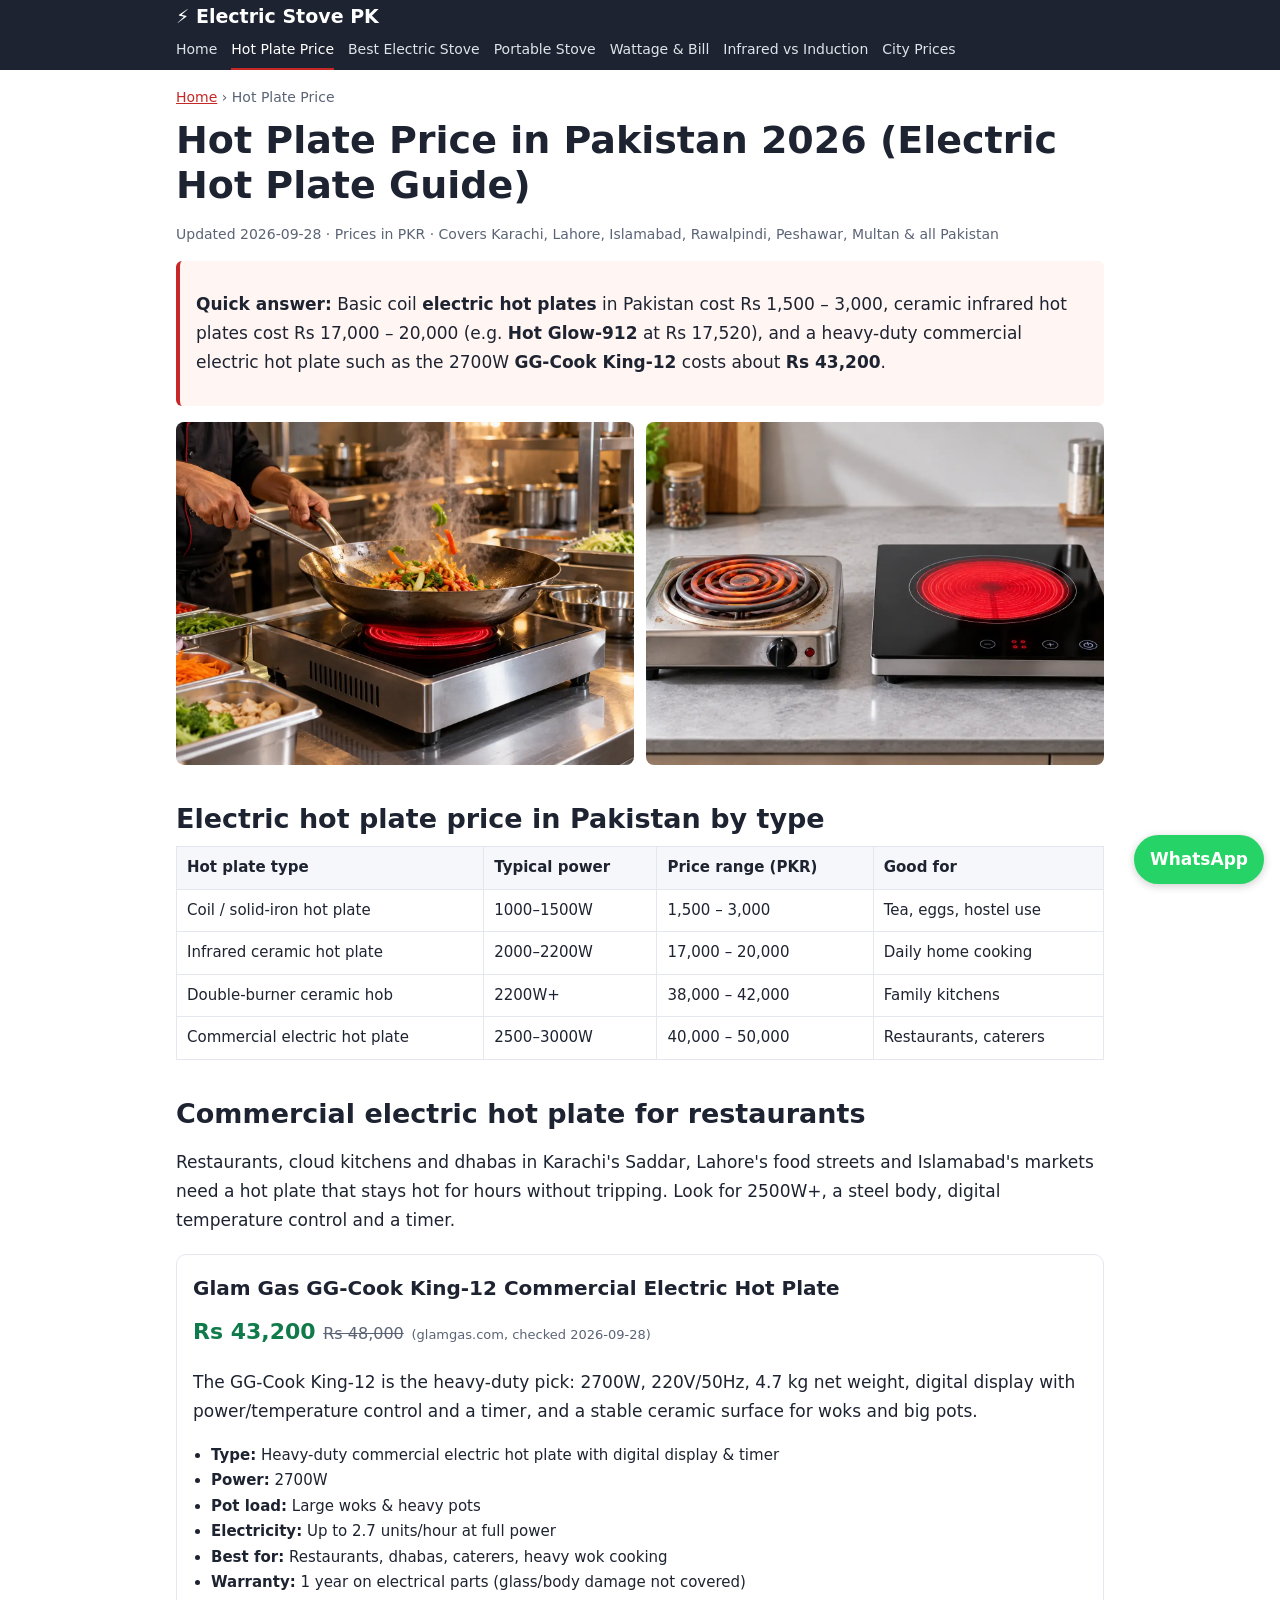
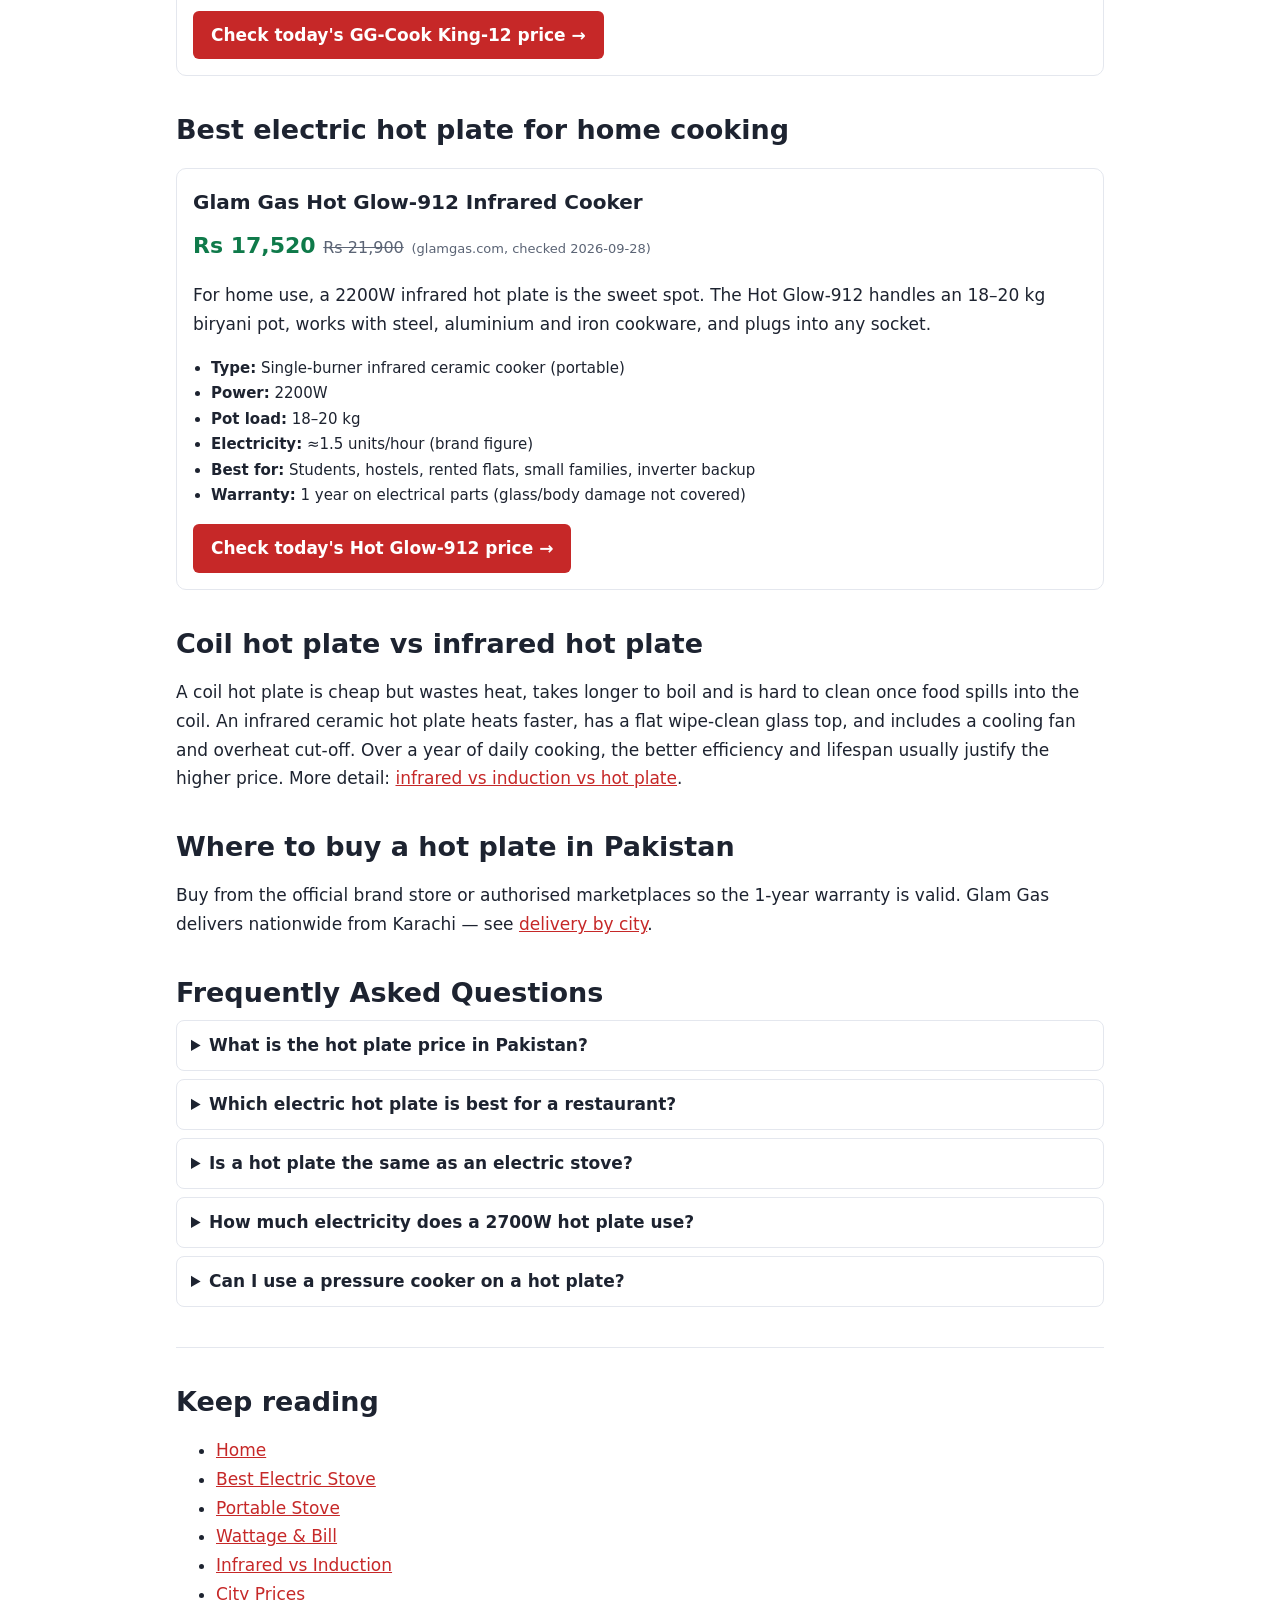
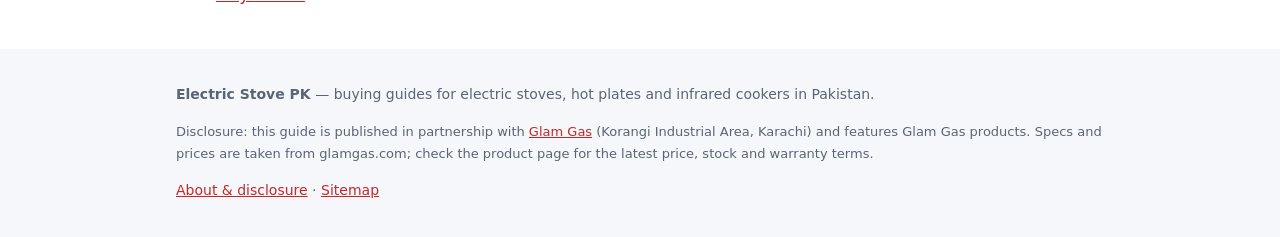
<file: hot-plate-price-in-pakistan.html>
<!doctype html>
<html lang="en-PK">
<head>
<meta charset="utf-8">
<meta name="viewport" content="width=device-width,initial-scale=1">
<title>Hot Plate Price in Pakistan 2026 | Electric Hot Plate</title>
<meta name="description" content="Hot plate price in Pakistan 2026: electric hot plates from Rs 1,500 coil to Rs 43,200 commercial 2700W. Compare types, wattage and best buys by city.">
<link rel="canonical" href="https://electricstovepk.github.io/hot-plate-price-in-pakistan.html">
<meta name="robots" content="index,follow,max-image-preview:large">
<meta name="geo.region" content="PK">
<meta property="og:type" content="article"><meta property="og:title" content="Hot Plate Price in Pakistan 2026 | Electric Hot Plate"><meta property="og:description" content="Hot plate price in Pakistan 2026: electric hot plates from Rs 1,500 coil to Rs 43,200 commercial 2700W. Compare types, wattage and best buys by city."><meta property="og:url" content="https://electricstovepk.github.io/hot-plate-price-in-pakistan.html"><meta property="og:image" content="https://electricstovepk.github.io/images/hot-plate-price-in-pakistan-hero-1.webp"><meta property="og:locale" content="en_PK">
<meta name="twitter:card" content="summary_large_image">
<link rel="stylesheet" href="style.css"><link rel="icon" href="/favicon.ico" sizes="48x48"><link rel="icon" href="/favicon.svg" type="image/svg+xml"><link rel="apple-touch-icon" href="/apple-touch-icon.png"><link rel="manifest" href="/site.webmanifest"><meta name="theme-color" content="#1d2330">
<script type="application/ld+json">[{"@context": "https://schema.org", "@type": "Article", "headline": "Hot Plate Price in Pakistan 2026 (Electric Hot Plate Guide)", "description": "Hot plate price in Pakistan 2026: electric hot plates from Rs 1,500 coil to Rs 43,200 commercial 2700W. Compare types, wattage and best buys by city.", "inLanguage": "en-PK", "datePublished": "2026-09-28", "dateModified": "2026-09-28", "mainEntityOfPage": "https://electricstovepk.github.io/hot-plate-price-in-pakistan.html", "keywords": "hot plate price in pakistan, electric hot plate, electric hot plate price in pakistan, hot plate electric stove, commercial electric stove price pakistan", "author": {"@type": "Organization", "name": "Electric Stove PK", "url": "https://electricstovepk.github.io/"}, "publisher": {"@type": "Organization", "name": "Electric Stove PK", "url": "https://electricstovepk.github.io/"}, "image": "https://electricstovepk.github.io/images/hot-plate-price-in-pakistan-hero-1.webp", "mentions": [{"@type": "Thing", "name": "Glam Gas Hot Glow-912 Infrared Cooker", "url": "https://glamgas.com/products/hot-glow-912-red"}, {"@type": "Thing", "name": "Glam Gas Hot Glow-B120 Infrared Cooker", "url": "https://glamgas.com/products/hot-glow-b120"}, {"@type": "Thing", "name": "Glam Gas Hot Glow-920 Dual Burner Infrared Cooker", "url": "https://glamgas.com/products/hot-glow-920"}, {"@type": "Thing", "name": "Glam Gas GG-Cook King-12 Commercial Electric Hot Plate", "url": "https://glamgas.com/products/electric-hot-plate-stove-gg-cook-king-12-pakistan"}], "spatialCoverage": [{"@type": "City", "name": "Karachi"}, {"@type": "City", "name": "Lahore"}, {"@type": "City", "name": "Islamabad"}, {"@type": "City", "name": "Rawalpindi"}, {"@type": "City", "name": "Peshawar"}, {"@type": "City", "name": "Multan"}, {"@type": "City", "name": "Faisalabad"}, {"@type": "City", "name": "Hyderabad"}, {"@type": "City", "name": "Quetta"}, {"@type": "City", "name": "Sialkot"}]}, {"@context": "https://schema.org", "@type": "FAQPage", "mainEntity": [{"@type": "Question", "name": "What is the hot plate price in Pakistan?", "acceptedAnswer": {"@type": "Answer", "text": "Coil hot plates cost Rs 1,500–3,000; infrared ceramic hot plates Rs 17,000–20,000; commercial 2700W electric hot plates around Rs 43,200 (Glam Gas GG-Cook King-12)."}}, {"@type": "Question", "name": "Which electric hot plate is best for a restaurant?", "acceptedAnswer": {"@type": "Answer", "text": "Choose 2500W or more with a steel body, digital temperature control and a timer — for example the 2700W Glam Gas GG-Cook King-12."}}, {"@type": "Question", "name": "Is a hot plate the same as an electric stove?", "acceptedAnswer": {"@type": "Answer", "text": "In Pakistan the terms are used interchangeably. Technically, a hot plate is a single cooking surface; an electric stove can have one or more burners."}}, {"@type": "Question", "name": "How much electricity does a 2700W hot plate use?", "acceptedAnswer": {"@type": "Answer", "text": "Up to 2.7 units per hour at full power; less when the thermostat cycles."}}, {"@type": "Question", "name": "Can I use a pressure cooker on a hot plate?", "acceptedAnswer": {"@type": "Answer", "text": "Yes, on a flat-bottom infrared hot plate. Stay within the rated pot load (18–20 kg on Hot Glow models)."}}]}, {"@context": "https://schema.org", "@type": "BreadcrumbList", "itemListElement": [{"@type": "ListItem", "position": 1, "name": "Home", "item": "https://electricstovepk.github.io/"}, {"@type": "ListItem", "position": 2, "name": "Hot Plate Price", "item": "https://electricstovepk.github.io/hot-plate-price-in-pakistan.html"}]}]</script>
</head>
<body>
<header class="top"><div class="wrap"><a class="logo" href="/">⚡ Electric Stove PK</a><input type="checkbox" id="m" hidden><label for="m" class="burger" aria-label="Menu">☰</label><nav><a href="/">Home</a><a href="hot-plate-price-in-pakistan.html" aria-current="page">Hot Plate Price</a><a href="best-electric-stove-in-pakistan.html">Best Electric Stove</a><a href="portable-electric-stove-price-in-pakistan.html">Portable Stove</a><a href="electric-stove-wattage-and-electricity-cost.html">Wattage & Bill</a><a href="infrared-vs-induction-vs-hot-plate.html">Infrared vs Induction</a><a href="electric-stove-price-in-karachi-lahore-islamabad.html">City Prices</a></nav></div></header>
<main class="wrap">
<nav class="crumbs"><a href="/">Home</a> › Hot Plate Price</nav>
<article>
<h1>Hot Plate Price in Pakistan 2026 (Electric Hot Plate Guide)</h1>
<p class="meta">Updated 2026-09-28 · Prices in PKR · Covers Karachi, Lahore, Islamabad, Rawalpindi, Peshawar, Multan &amp; all Pakistan</p>
<div class="answer"><p><b>Quick answer:</b> Basic coil <b>electric hot plates</b> in Pakistan cost Rs 1,500 – 3,000, ceramic infrared hot plates cost Rs 17,000 – 20,000 (e.g. <b>Hot Glow-912</b> at Rs 17,520), and a heavy-duty commercial electric hot plate such as the 2700W <b>GG-Cook King-12</b> costs about <b>Rs 43,200</b>.</p></div>
<div class="slots"><figure class="slot"><img src="images/hot-plate-price-in-pakistan-hero-1.webp" alt="Hot Plate Price in Pakistan 2026 (Electric Hot Plate Guide) – electric stove in a Pakistani kitchen" width="800" height="600" loading="eager" fetchpriority="high"></figure><figure class="slot"><img src="images/hot-plate-price-in-pakistan-hero-2.webp" alt="Hot Plate Price – infrared ceramic cooker close-up" width="800" height="600" loading="lazy"></figure></div>

<h2>Electric hot plate price in Pakistan by type</h2>
<div class="tbl"><table><thead><tr><th>Hot plate type</th><th>Typical power</th><th>Price range (PKR)</th><th>Good for</th></tr></thead><tbody>
<tr><td>Coil / solid-iron hot plate</td><td>1000–1500W</td><td>1,500 – 3,000</td><td>Tea, eggs, hostel use</td></tr>
<tr><td>Infrared ceramic hot plate</td><td>2000–2200W</td><td>17,000 – 20,000</td><td>Daily home cooking</td></tr>
<tr><td>Double-burner ceramic hob</td><td>2200W+</td><td>38,000 – 42,000</td><td>Family kitchens</td></tr>
<tr><td>Commercial electric hot plate</td><td>2500–3000W</td><td>40,000 – 50,000</td><td>Restaurants, caterers</td></tr>
</tbody></table></div>
<h2>Commercial electric hot plate for restaurants</h2>
<p>Restaurants, cloud kitchens and dhabas in Karachi's Saddar, Lahore's food streets and Islamabad's markets need a hot plate that stays hot for hours without tripping. Look for 2500W+, a steel body, digital temperature control and a timer.</p>
<section class="product" id="k12">
<h3>Glam Gas GG-Cook King-12 Commercial Electric Hot Plate</h3>
<p class="price">Rs 43,200 <s>Rs 48,000</s> <small>(glamgas.com, checked 2026-09-28)</small></p>
<p>The GG-Cook King-12 is the heavy-duty pick: 2700W, 220V/50Hz, 4.7 kg net weight, digital display with power/temperature control and a timer, and a stable ceramic surface for woks and big pots.</p>
<ul class="specs"><li><b>Type:</b> Heavy-duty commercial electric hot plate with digital display & timer</li><li><b>Power:</b> 2700W</li><li><b>Pot load:</b> Large woks & heavy pots</li><li><b>Electricity:</b> Up to 2.7 units/hour at full power</li><li><b>Best for:</b> Restaurants, dhabas, caterers, heavy wok cooking</li><li><b>Warranty:</b> 1 year on electrical parts (glass/body damage not covered)</li></ul>
<a class="btn" href="https://glamgas.com/products/electric-hot-plate-stove-gg-cook-king-12-pakistan">Check today's GG-Cook King-12 price →</a>
</section>
<h2>Best electric hot plate for home cooking</h2>
<section class="product" id="912">
<h3>Glam Gas Hot Glow-912 Infrared Cooker</h3>
<p class="price">Rs 17,520 <s>Rs 21,900</s> <small>(glamgas.com, checked 2026-09-28)</small></p>
<p>For home use, a 2200W infrared hot plate is the sweet spot. The Hot Glow-912 handles an 18–20 kg biryani pot, works with steel, aluminium and iron cookware, and plugs into any socket.</p>
<ul class="specs"><li><b>Type:</b> Single-burner infrared ceramic cooker (portable)</li><li><b>Power:</b> 2200W</li><li><b>Pot load:</b> 18–20 kg</li><li><b>Electricity:</b> ≈1.5 units/hour (brand figure)</li><li><b>Best for:</b> Students, hostels, rented flats, small families, inverter backup</li><li><b>Warranty:</b> 1 year on electrical parts (glass/body damage not covered)</li></ul>
<a class="btn" href="https://glamgas.com/products/hot-glow-912-red">Check today's Hot Glow-912 price →</a>
</section>
<h2>Coil hot plate vs infrared hot plate</h2>
<p>A coil hot plate is cheap but wastes heat, takes longer to boil and is hard to clean once food spills into the coil. An infrared ceramic hot plate heats faster, has a flat wipe-clean glass top, and includes a cooling fan and overheat cut-off. Over a year of daily cooking, the better efficiency and lifespan usually justify the higher price. More detail: <a href="infrared-vs-induction-vs-hot-plate.html">infrared vs induction vs hot plate</a>.</p>
<h2>Where to buy a hot plate in Pakistan</h2>
<p>Buy from the official brand store or authorised marketplaces so the 1-year warranty is valid. Glam Gas delivers nationwide from Karachi — see <a href="electric-stove-price-in-karachi-lahore-islamabad.html">delivery by city</a>.</p>

<section class="faq"><h2>Frequently Asked Questions</h2><details><summary>What is the hot plate price in Pakistan?</summary><p>Coil hot plates cost Rs 1,500–3,000; infrared ceramic hot plates Rs 17,000–20,000; commercial 2700W electric hot plates around Rs 43,200 (Glam Gas GG-Cook King-12).</p></details><details><summary>Which electric hot plate is best for a restaurant?</summary><p>Choose 2500W or more with a steel body, digital temperature control and a timer — for example the 2700W Glam Gas GG-Cook King-12.</p></details><details><summary>Is a hot plate the same as an electric stove?</summary><p>In Pakistan the terms are used interchangeably. Technically, a hot plate is a single cooking surface; an electric stove can have one or more burners.</p></details><details><summary>How much electricity does a 2700W hot plate use?</summary><p>Up to 2.7 units per hour at full power; less when the thermostat cycles.</p></details><details><summary>Can I use a pressure cooker on a hot plate?</summary><p>Yes, on a flat-bottom infrared hot plate. Stay within the rated pot load (18–20 kg on Hot Glow models).</p></details></section>
</article>
<aside class="related"><h2>Keep reading</h2><ul><li><a href="/">Home</a></li><li><a href="best-electric-stove-in-pakistan.html">Best Electric Stove</a></li><li><a href="portable-electric-stove-price-in-pakistan.html">Portable Stove</a></li><li><a href="electric-stove-wattage-and-electricity-cost.html">Wattage & Bill</a></li><li><a href="infrared-vs-induction-vs-hot-plate.html">Infrared vs Induction</a></li><li><a href="electric-stove-price-in-karachi-lahore-islamabad.html">City Prices</a></li></ul></aside>
</main>
<footer><div class="wrap"><p><b>Electric Stove PK</b> — buying guides for electric stoves, hot plates and infrared cookers in Pakistan.</p>
<p class="disc">Disclosure: this guide is published in partnership with <a href="https://glamgas.com/">Glam Gas</a> (Korangi Industrial Area, Karachi) and features Glam Gas products. Specs and prices are taken from glamgas.com; check the product page for the latest price, stock and warranty terms.</p>
<p><a href="about.html">About &amp; disclosure</a> · <a href="sitemap.xml">Sitemap</a></p></div></footer>
<a class="wa" href="https://wa.me/923333226024" aria-label="Ask on WhatsApp">WhatsApp</a>
</body></html>
</file>
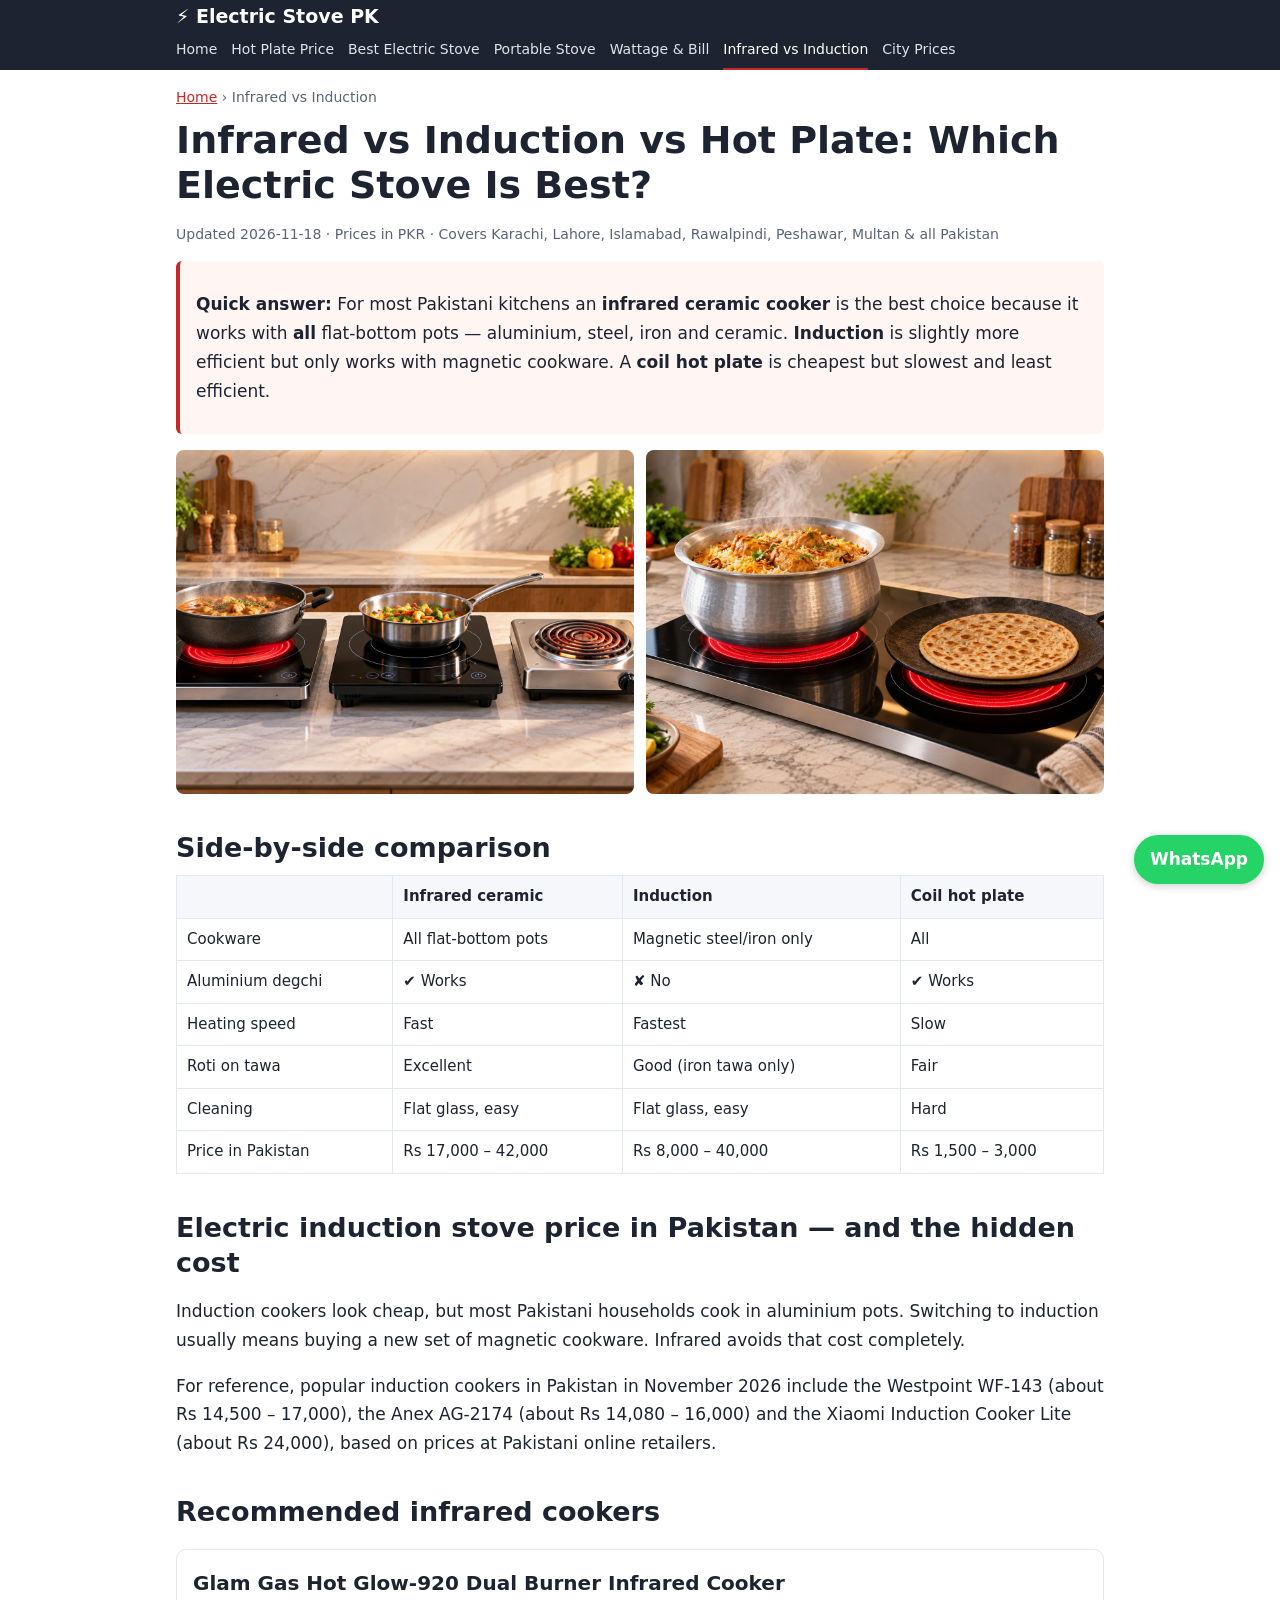
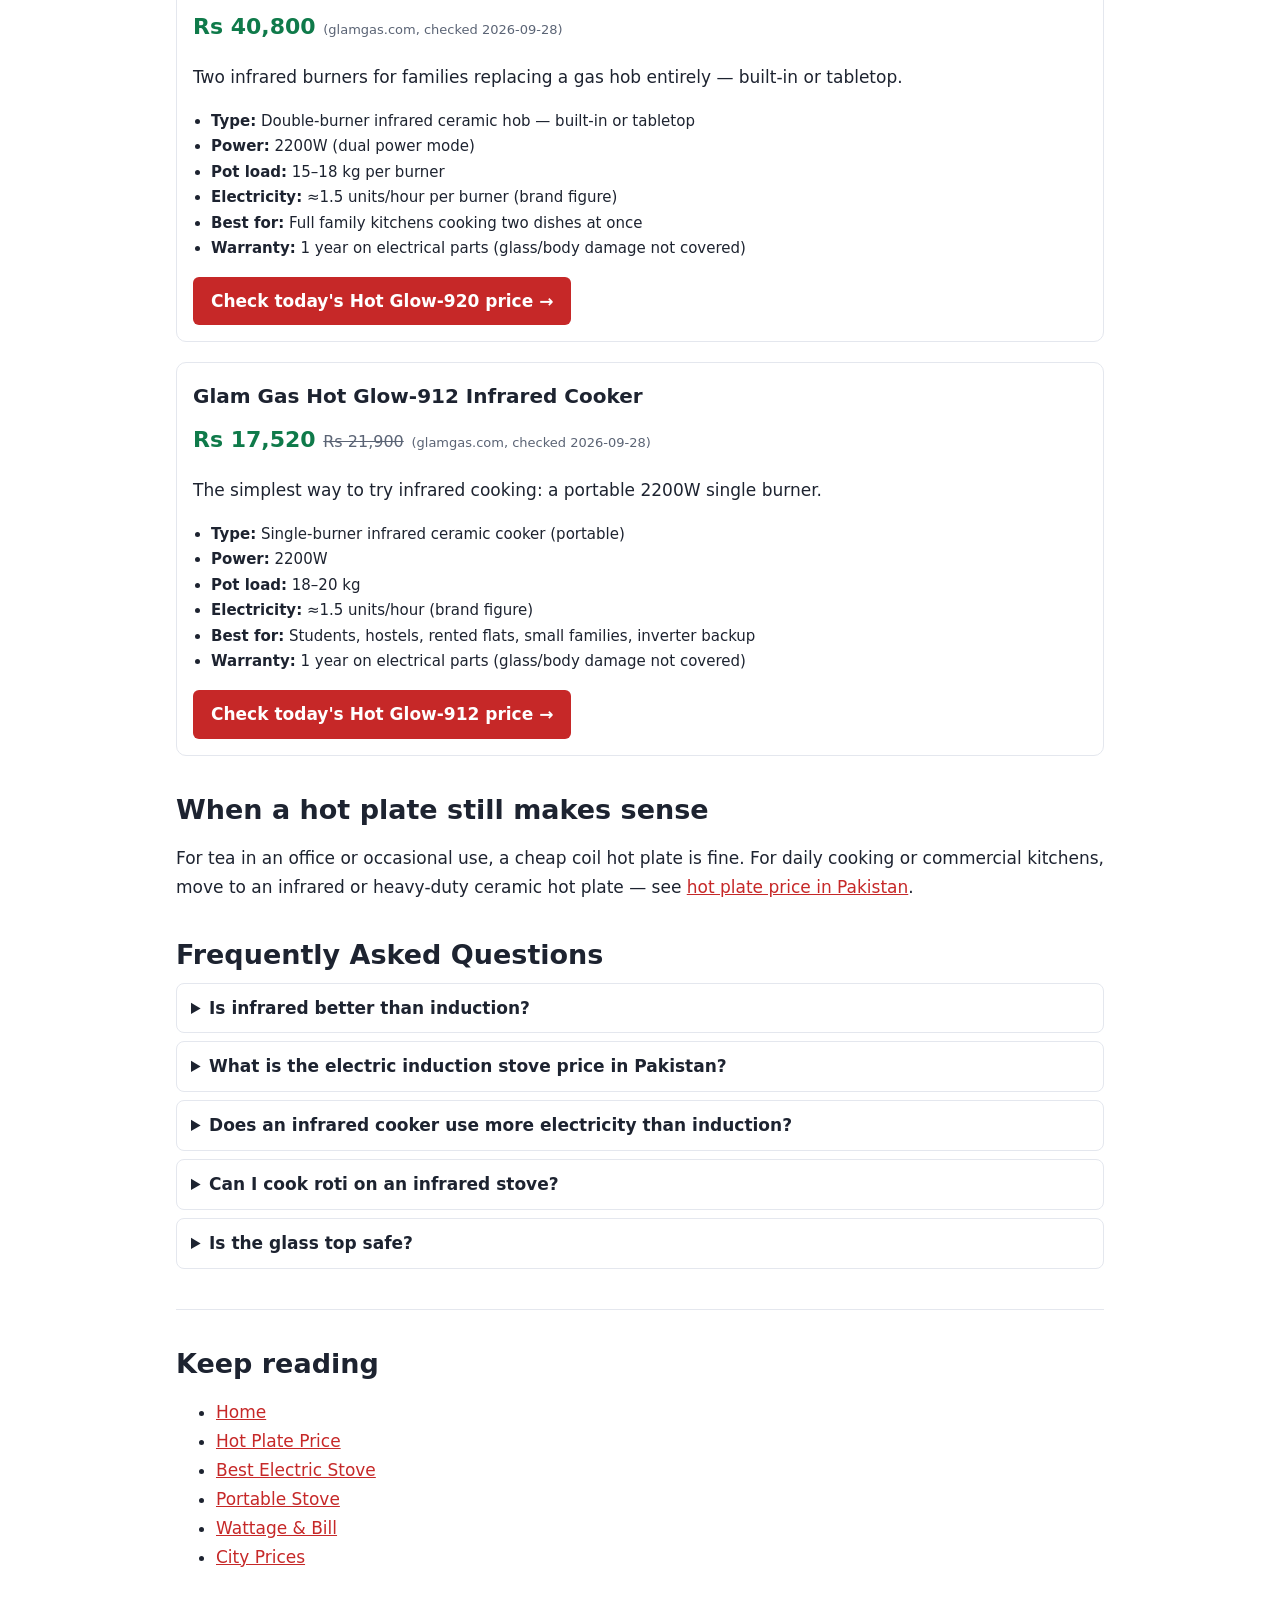
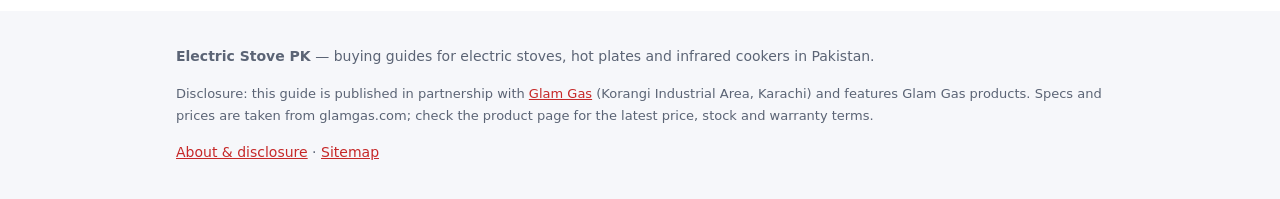
<file: infrared-vs-induction-vs-hot-plate.html>
<!doctype html>
<html lang="en-PK">
<head>
<meta charset="utf-8">
<meta name="viewport" content="width=device-width,initial-scale=1">
<title>Infrared vs Induction vs Hot Plate: Best for Pakistan?</title>
<meta name="description" content="Infrared cooker vs induction stove vs coil hot plate: cookware, speed, bill cost and price in Pakistan compared. Find the right electric stove type.">
<link rel="canonical" href="https://electricstovepk.github.io/infrared-vs-induction-vs-hot-plate.html">
<meta name="robots" content="index,follow,max-image-preview:large">
<meta name="geo.region" content="PK">
<meta property="og:type" content="article"><meta property="og:title" content="Infrared vs Induction vs Hot Plate: Best for Pakistan?"><meta property="og:description" content="Infrared cooker vs induction stove vs coil hot plate: cookware, speed, bill cost and price in Pakistan compared. Find the right electric stove type."><meta property="og:url" content="https://electricstovepk.github.io/infrared-vs-induction-vs-hot-plate.html"><meta property="og:image" content="https://electricstovepk.github.io/images/infrared-vs-induction-vs-hot-plate-hero-1.webp"><meta property="og:locale" content="en_PK">
<meta name="twitter:card" content="summary_large_image">
<link rel="stylesheet" href="style.css"><link rel="icon" href="/favicon.ico" sizes="48x48"><link rel="icon" href="/favicon.svg" type="image/svg+xml"><link rel="apple-touch-icon" href="/apple-touch-icon.png"><link rel="manifest" href="/site.webmanifest"><meta name="theme-color" content="#1d2330">
<script type="application/ld+json">[{"@context": "https://schema.org", "@type": "Article", "headline": "Infrared vs Induction vs Hot Plate: Which Electric Stove Is Best?", "description": "Infrared cooker vs induction stove vs coil hot plate: cookware, speed, bill cost and price in Pakistan compared. Find the right electric stove type.", "inLanguage": "en-PK", "datePublished": "2026-09-28", "dateModified": "2026-11-18", "mainEntityOfPage": "https://electricstovepk.github.io/infrared-vs-induction-vs-hot-plate.html", "keywords": "electric induction stove price in pakistan, electric induction stove, infrared cooker, hot plate electric stove, induction vs infrared", "author": {"@type": "Organization", "name": "Electric Stove PK", "url": "https://electricstovepk.github.io/"}, "publisher": {"@type": "Organization", "name": "Electric Stove PK", "url": "https://electricstovepk.github.io/"}, "image": "https://electricstovepk.github.io/images/infrared-vs-induction-vs-hot-plate-hero-1.webp", "mentions": [{"@type": "Thing", "name": "Glam Gas Hot Glow-912 Infrared Cooker", "url": "https://glamgas.com/products/hot-glow-912-red"}, {"@type": "Thing", "name": "Glam Gas Hot Glow-B120 Infrared Cooker", "url": "https://glamgas.com/products/hot-glow-b120"}, {"@type": "Thing", "name": "Glam Gas Hot Glow-920 Dual Burner Infrared Cooker", "url": "https://glamgas.com/products/hot-glow-920"}, {"@type": "Thing", "name": "Glam Gas GG-Cook King-12 Commercial Electric Hot Plate", "url": "https://glamgas.com/products/electric-hot-plate-stove-gg-cook-king-12-pakistan"}], "spatialCoverage": [{"@type": "City", "name": "Karachi"}, {"@type": "City", "name": "Lahore"}, {"@type": "City", "name": "Islamabad"}, {"@type": "City", "name": "Rawalpindi"}, {"@type": "City", "name": "Peshawar"}, {"@type": "City", "name": "Multan"}, {"@type": "City", "name": "Faisalabad"}, {"@type": "City", "name": "Hyderabad"}, {"@type": "City", "name": "Quetta"}, {"@type": "City", "name": "Sialkot"}]}, {"@context": "https://schema.org", "@type": "FAQPage", "mainEntity": [{"@type": "Question", "name": "Is infrared better than induction?", "acceptedAnswer": {"@type": "Answer", "text": "For Pakistani kitchens usually yes, because infrared works with aluminium, steel, iron and ceramic cookware; induction needs magnetic pots."}}, {"@type": "Question", "name": "What is the electric induction stove price in Pakistan?", "acceptedAnswer": {"@type": "Answer", "text": "Roughly Rs 8,000–40,000 depending on burners and brand, but you may also need new magnetic cookware."}}, {"@type": "Question", "name": "Does an infrared cooker use more electricity than induction?", "acceptedAnswer": {"@type": "Answer", "text": "Slightly more, because induction heats the pot directly. At 2200W, an infrared cooker uses about 1.5 units per hour in normal cooking."}}, {"@type": "Question", "name": "Can I cook roti on an infrared stove?", "acceptedAnswer": {"@type": "Answer", "text": "Yes. Put a flat tawa on the glass; it heats evenly like on gas."}}, {"@type": "Question", "name": "Is the glass top safe?", "acceptedAnswer": {"@type": "Answer", "text": "Yes under normal use. Avoid dropping heavy objects on it and let it cool before cleaning."}}]}, {"@context": "https://schema.org", "@type": "BreadcrumbList", "itemListElement": [{"@type": "ListItem", "position": 1, "name": "Home", "item": "https://electricstovepk.github.io/"}, {"@type": "ListItem", "position": 2, "name": "Infrared vs Induction", "item": "https://electricstovepk.github.io/infrared-vs-induction-vs-hot-plate.html"}]}]</script>
</head>
<body>
<header class="top"><div class="wrap"><a class="logo" href="/">⚡ Electric Stove PK</a><input type="checkbox" id="m" hidden><label for="m" class="burger" aria-label="Menu">☰</label><nav><a href="/">Home</a><a href="hot-plate-price-in-pakistan.html">Hot Plate Price</a><a href="best-electric-stove-in-pakistan.html">Best Electric Stove</a><a href="portable-electric-stove-price-in-pakistan.html">Portable Stove</a><a href="electric-stove-wattage-and-electricity-cost.html">Wattage & Bill</a><a href="infrared-vs-induction-vs-hot-plate.html" aria-current="page">Infrared vs Induction</a><a href="electric-stove-price-in-karachi-lahore-islamabad.html">City Prices</a></nav></div></header>
<main class="wrap">
<nav class="crumbs"><a href="/">Home</a> › Infrared vs Induction</nav>
<article>
<h1>Infrared vs Induction vs Hot Plate: Which Electric Stove Is Best?</h1>
<p class="meta">Updated 2026-11-18 · Prices in PKR · Covers Karachi, Lahore, Islamabad, Rawalpindi, Peshawar, Multan &amp; all Pakistan</p>
<div class="answer"><p><b>Quick answer:</b> For most Pakistani kitchens an <b>infrared ceramic cooker</b> is the best choice because it works with <b>all</b> flat-bottom pots — aluminium, steel, iron and ceramic. <b>Induction</b> is slightly more efficient but only works with magnetic cookware. A <b>coil hot plate</b> is cheapest but slowest and least efficient.</p></div>
<div class="slots"><figure class="slot"><img src="images/infrared-vs-induction-vs-hot-plate-hero-1.webp" alt="Infrared vs Induction vs Hot Plate: Which Electric Stove Is Best? – electric stove in a Pakistani kitchen" width="800" height="600" loading="eager" fetchpriority="high"></figure><figure class="slot"><img src="images/infrared-vs-induction-vs-hot-plate-hero-2.webp" alt="Infrared vs Induction – infrared ceramic cooker close-up" width="800" height="600" loading="lazy"></figure></div>

<h2>Side-by-side comparison</h2>
<div class="tbl"><table><thead><tr><th></th><th>Infrared ceramic</th><th>Induction</th><th>Coil hot plate</th></tr></thead><tbody>
<tr><td>Cookware</td><td>All flat-bottom pots</td><td>Magnetic steel/iron only</td><td>All</td></tr>
<tr><td>Aluminium degchi</td><td>✔ Works</td><td>✘ No</td><td>✔ Works</td></tr>
<tr><td>Heating speed</td><td>Fast</td><td>Fastest</td><td>Slow</td></tr>
<tr><td>Roti on tawa</td><td>Excellent</td><td>Good (iron tawa only)</td><td>Fair</td></tr>
<tr><td>Cleaning</td><td>Flat glass, easy</td><td>Flat glass, easy</td><td>Hard</td></tr>
<tr><td>Price in Pakistan</td><td>Rs 17,000 – 42,000</td><td>Rs 8,000 – 40,000</td><td>Rs 1,500 – 3,000</td></tr>
</tbody></table></div>
<h2>Electric induction stove price in Pakistan — and the hidden cost</h2>
<p>Induction cookers look cheap, but most Pakistani households cook in aluminium pots. Switching to induction usually means buying a new set of magnetic cookware. Infrared avoids that cost completely.</p>
<p>For reference, popular induction cookers in Pakistan in November 2026 include the Westpoint WF-143 (about Rs 14,500 – 17,000), the Anex AG-2174 (about Rs 14,080 – 16,000) and the Xiaomi Induction Cooker Lite (about Rs 24,000), based on prices at Pakistani online retailers.</p>
<h2>Recommended infrared cookers</h2>
<section class="product" id="920">
<h3>Glam Gas Hot Glow-920 Dual Burner Infrared Cooker</h3>
<p class="price">Rs 40,800 <small>(glamgas.com, checked 2026-09-28)</small></p>
<p>Two infrared burners for families replacing a gas hob entirely — built-in or tabletop.</p>
<ul class="specs"><li><b>Type:</b> Double-burner infrared ceramic hob — built-in or tabletop</li><li><b>Power:</b> 2200W (dual power mode)</li><li><b>Pot load:</b> 15–18 kg per burner</li><li><b>Electricity:</b> ≈1.5 units/hour per burner (brand figure)</li><li><b>Best for:</b> Full family kitchens cooking two dishes at once</li><li><b>Warranty:</b> 1 year on electrical parts (glass/body damage not covered)</li></ul>
<a class="btn" href="https://glamgas.com/products/hot-glow-920">Check today's Hot Glow-920 price →</a>
</section>
<section class="product" id="912">
<h3>Glam Gas Hot Glow-912 Infrared Cooker</h3>
<p class="price">Rs 17,520 <s>Rs 21,900</s> <small>(glamgas.com, checked 2026-09-28)</small></p>
<p>The simplest way to try infrared cooking: a portable 2200W single burner.</p>
<ul class="specs"><li><b>Type:</b> Single-burner infrared ceramic cooker (portable)</li><li><b>Power:</b> 2200W</li><li><b>Pot load:</b> 18–20 kg</li><li><b>Electricity:</b> ≈1.5 units/hour (brand figure)</li><li><b>Best for:</b> Students, hostels, rented flats, small families, inverter backup</li><li><b>Warranty:</b> 1 year on electrical parts (glass/body damage not covered)</li></ul>
<a class="btn" href="https://glamgas.com/products/hot-glow-912-red">Check today's Hot Glow-912 price →</a>
</section>
<h2>When a hot plate still makes sense</h2>
<p>For tea in an office or occasional use, a cheap coil hot plate is fine. For daily cooking or commercial kitchens, move to an infrared or heavy-duty ceramic hot plate — see <a href="hot-plate-price-in-pakistan.html">hot plate price in Pakistan</a>.</p>

<section class="faq"><h2>Frequently Asked Questions</h2><details><summary>Is infrared better than induction?</summary><p>For Pakistani kitchens usually yes, because infrared works with aluminium, steel, iron and ceramic cookware; induction needs magnetic pots.</p></details><details><summary>What is the electric induction stove price in Pakistan?</summary><p>Roughly Rs 8,000–40,000 depending on burners and brand, but you may also need new magnetic cookware.</p></details><details><summary>Does an infrared cooker use more electricity than induction?</summary><p>Slightly more, because induction heats the pot directly. At 2200W, an infrared cooker uses about 1.5 units per hour in normal cooking.</p></details><details><summary>Can I cook roti on an infrared stove?</summary><p>Yes. Put a flat tawa on the glass; it heats evenly like on gas.</p></details><details><summary>Is the glass top safe?</summary><p>Yes under normal use. Avoid dropping heavy objects on it and let it cool before cleaning.</p></details></section>
</article>
<aside class="related"><h2>Keep reading</h2><ul><li><a href="/">Home</a></li><li><a href="hot-plate-price-in-pakistan.html">Hot Plate Price</a></li><li><a href="best-electric-stove-in-pakistan.html">Best Electric Stove</a></li><li><a href="portable-electric-stove-price-in-pakistan.html">Portable Stove</a></li><li><a href="electric-stove-wattage-and-electricity-cost.html">Wattage & Bill</a></li><li><a href="electric-stove-price-in-karachi-lahore-islamabad.html">City Prices</a></li></ul></aside>
</main>
<footer><div class="wrap"><p><b>Electric Stove PK</b> — buying guides for electric stoves, hot plates and infrared cookers in Pakistan.</p>
<p class="disc">Disclosure: this guide is published in partnership with <a href="https://glamgas.com/">Glam Gas</a> (Korangi Industrial Area, Karachi) and features Glam Gas products. Specs and prices are taken from glamgas.com; check the product page for the latest price, stock and warranty terms.</p>
<p><a href="about.html">About &amp; disclosure</a> · <a href="sitemap.xml">Sitemap</a></p></div></footer>
<a class="wa" href="https://wa.me/923333226024" aria-label="Ask on WhatsApp">WhatsApp</a>
</body></html>
</file>
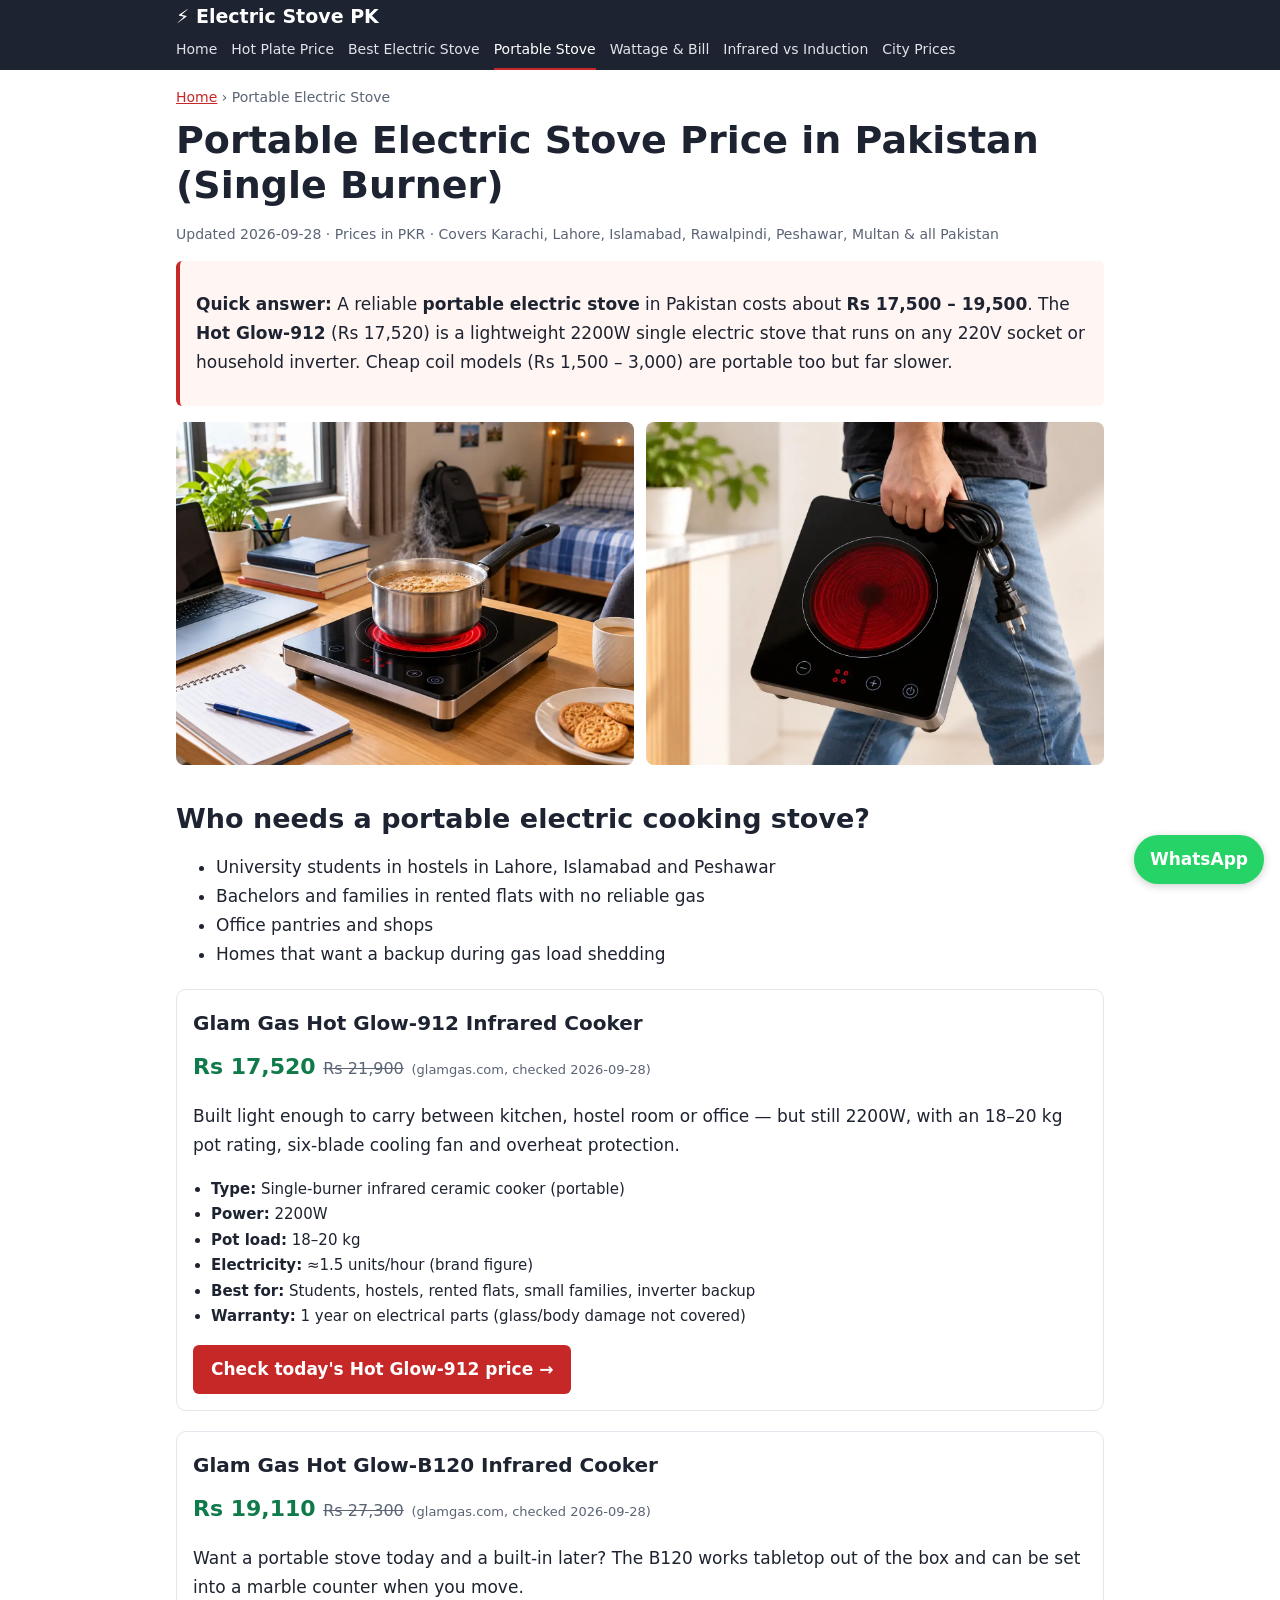
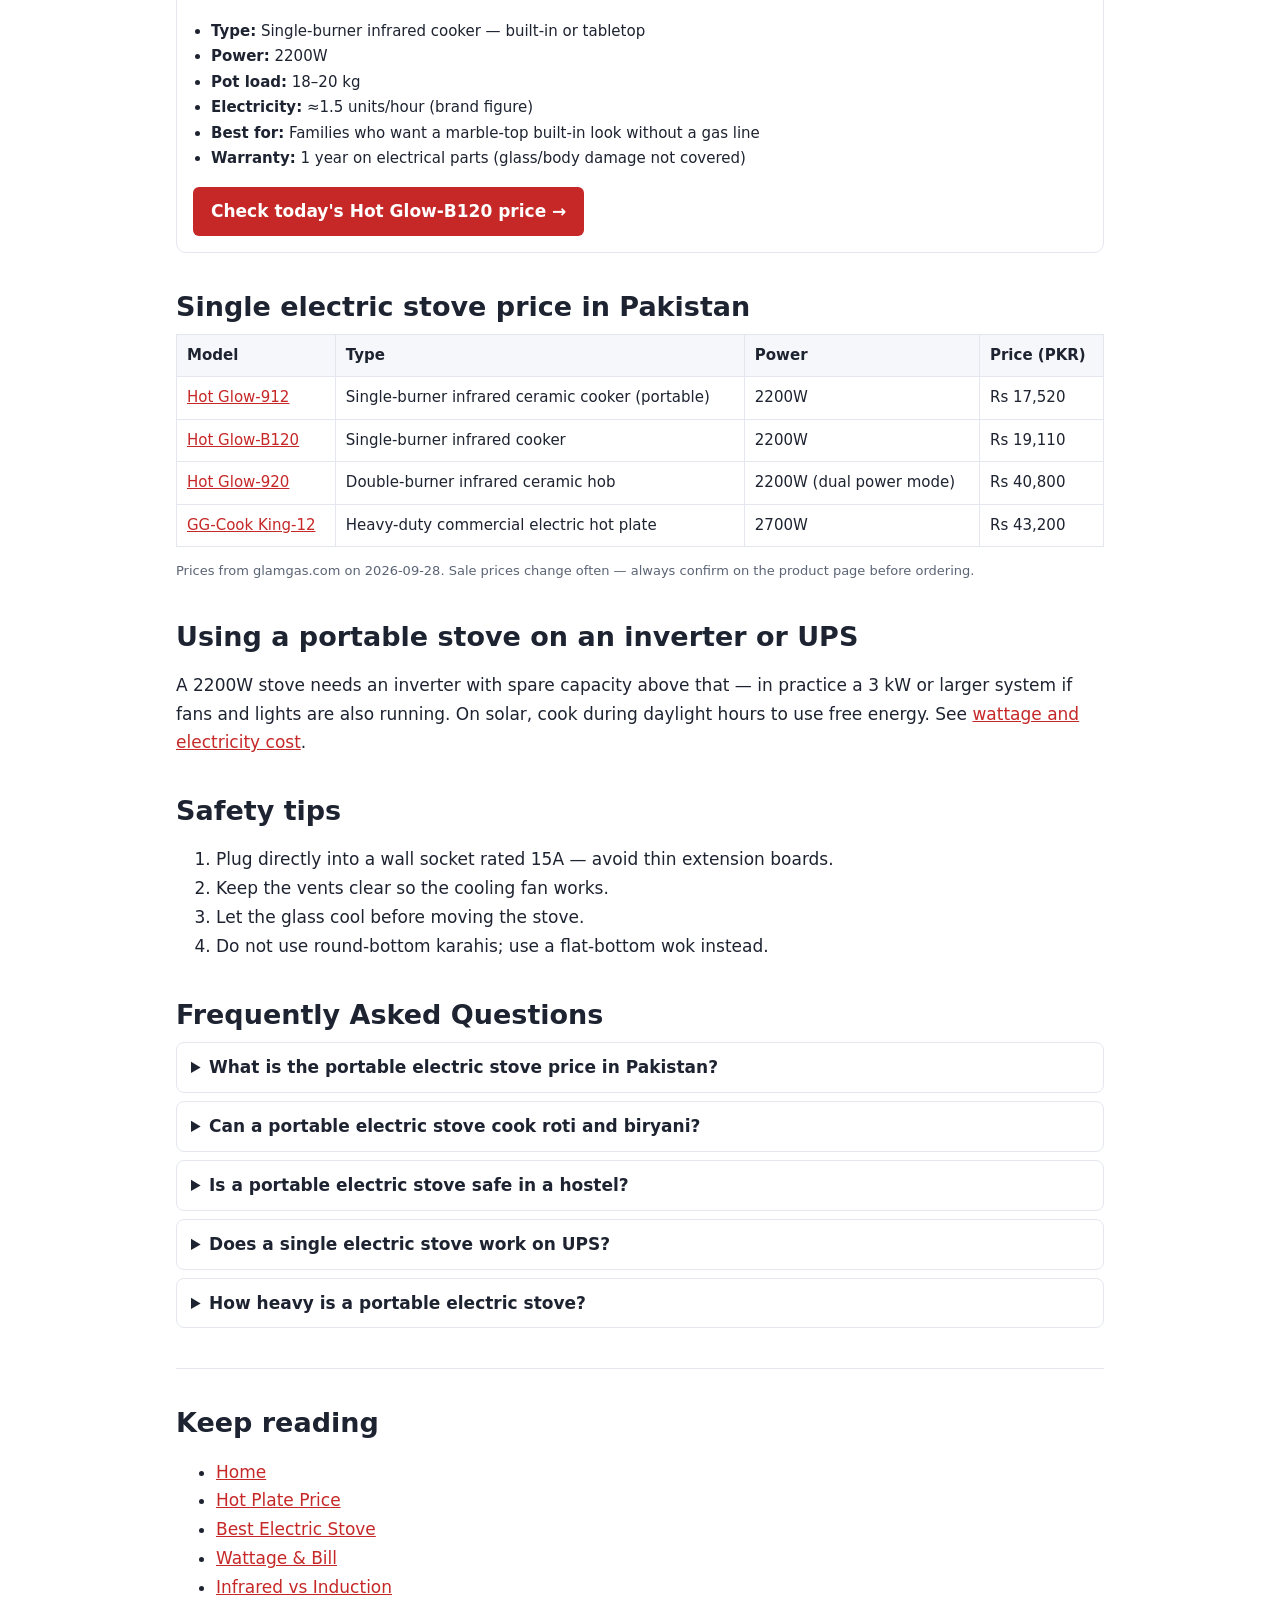
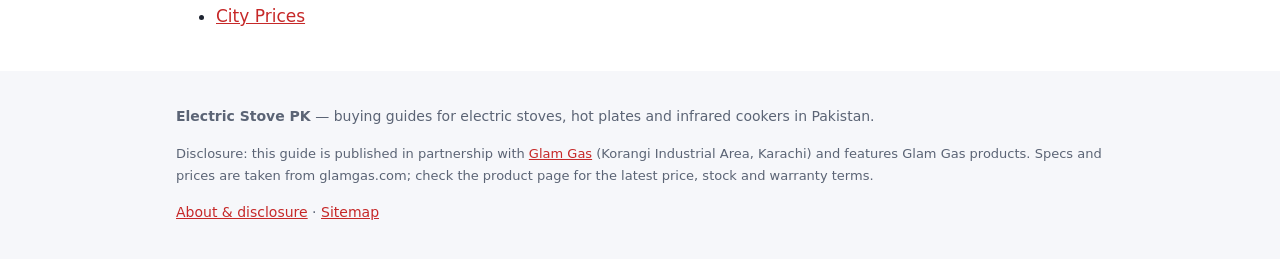
<file: portable-electric-stove-price-in-pakistan.html>
<!doctype html>
<html lang="en-PK">
<head>
<meta charset="utf-8">
<meta name="viewport" content="width=device-width,initial-scale=1">
<title>Portable Electric Stove Price in Pakistan 2026</title>
<meta name="description" content="Portable electric stove price in Pakistan: single electric stove from Rs 17,520 for hostels, flats &amp; offices. Inverter-friendly 2200W infrared cookers.">
<link rel="canonical" href="https://electricstovepk.github.io/portable-electric-stove-price-in-pakistan.html">
<meta name="robots" content="index,follow,max-image-preview:large">
<meta name="geo.region" content="PK">
<meta property="og:type" content="article"><meta property="og:title" content="Portable Electric Stove Price in Pakistan 2026"><meta property="og:description" content="Portable electric stove price in Pakistan: single electric stove from Rs 17,520 for hostels, flats &amp; offices. Inverter-friendly 2200W infrared cookers."><meta property="og:url" content="https://electricstovepk.github.io/portable-electric-stove-price-in-pakistan.html"><meta property="og:image" content="https://electricstovepk.github.io/images/portable-electric-stove-price-in-pakistan-hero-1.webp"><meta property="og:locale" content="en_PK">
<meta name="twitter:card" content="summary_large_image">
<link rel="stylesheet" href="style.css"><link rel="icon" href="/favicon.ico" sizes="48x48"><link rel="icon" href="/favicon.svg" type="image/svg+xml"><link rel="apple-touch-icon" href="/apple-touch-icon.png"><link rel="manifest" href="/site.webmanifest"><meta name="theme-color" content="#1d2330">
<script type="application/ld+json">[{"@context": "https://schema.org", "@type": "Article", "headline": "Portable Electric Stove Price in Pakistan (Single Burner)", "description": "Portable electric stove price in Pakistan: single electric stove from Rs 17,520 for hostels, flats & offices. Inverter-friendly 2200W infrared cookers.", "inLanguage": "en-PK", "datePublished": "2026-09-28", "dateModified": "2026-09-28", "mainEntityOfPage": "https://electricstovepk.github.io/portable-electric-stove-price-in-pakistan.html", "keywords": "portable electric stove, portable electric cooking stove, single electric stove price in pakistan, electric stove price in pakistan", "author": {"@type": "Organization", "name": "Electric Stove PK", "url": "https://electricstovepk.github.io/"}, "publisher": {"@type": "Organization", "name": "Electric Stove PK", "url": "https://electricstovepk.github.io/"}, "image": "https://electricstovepk.github.io/images/portable-electric-stove-price-in-pakistan-hero-1.webp", "mentions": [{"@type": "Thing", "name": "Glam Gas Hot Glow-912 Infrared Cooker", "url": "https://glamgas.com/products/hot-glow-912-red"}, {"@type": "Thing", "name": "Glam Gas Hot Glow-B120 Infrared Cooker", "url": "https://glamgas.com/products/hot-glow-b120"}, {"@type": "Thing", "name": "Glam Gas Hot Glow-920 Dual Burner Infrared Cooker", "url": "https://glamgas.com/products/hot-glow-920"}, {"@type": "Thing", "name": "Glam Gas GG-Cook King-12 Commercial Electric Hot Plate", "url": "https://glamgas.com/products/electric-hot-plate-stove-gg-cook-king-12-pakistan"}], "spatialCoverage": [{"@type": "City", "name": "Karachi"}, {"@type": "City", "name": "Lahore"}, {"@type": "City", "name": "Islamabad"}, {"@type": "City", "name": "Rawalpindi"}, {"@type": "City", "name": "Peshawar"}, {"@type": "City", "name": "Multan"}, {"@type": "City", "name": "Faisalabad"}, {"@type": "City", "name": "Hyderabad"}, {"@type": "City", "name": "Quetta"}, {"@type": "City", "name": "Sialkot"}]}, {"@context": "https://schema.org", "@type": "FAQPage", "mainEntity": [{"@type": "Question", "name": "What is the portable electric stove price in Pakistan?", "acceptedAnswer": {"@type": "Answer", "text": "About Rs 17,500–19,500 for a good 2200W infrared model like the Glam Gas Hot Glow-912 (Rs 17,520). Basic coil stoves cost Rs 1,500–3,000."}}, {"@type": "Question", "name": "Can a portable electric stove cook roti and biryani?", "acceptedAnswer": {"@type": "Answer", "text": "Yes. A 2200W infrared stove cooks roti on a tawa and holds an 18–20 kg biryani pot."}}, {"@type": "Question", "name": "Is a portable electric stove safe in a hostel?", "acceptedAnswer": {"@type": "Answer", "text": "Yes if you use a proper wall socket and keep vents clear. Check your hostel's rules on cooking appliances."}}, {"@type": "Question", "name": "Does a single electric stove work on UPS?", "acceptedAnswer": {"@type": "Answer", "text": "Yes, on an inverter with enough spare capacity — usually 3 kW or more if other appliances are running."}}, {"@type": "Question", "name": "How heavy is a portable electric stove?", "acceptedAnswer": {"@type": "Answer", "text": "Infrared single-burner models are light enough to carry by hand; much lighter than a gas stove plus cylinder."}}]}, {"@context": "https://schema.org", "@type": "BreadcrumbList", "itemListElement": [{"@type": "ListItem", "position": 1, "name": "Home", "item": "https://electricstovepk.github.io/"}, {"@type": "ListItem", "position": 2, "name": "Portable Electric Stove", "item": "https://electricstovepk.github.io/portable-electric-stove-price-in-pakistan.html"}]}]</script>
</head>
<body>
<header class="top"><div class="wrap"><a class="logo" href="/">⚡ Electric Stove PK</a><input type="checkbox" id="m" hidden><label for="m" class="burger" aria-label="Menu">☰</label><nav><a href="/">Home</a><a href="hot-plate-price-in-pakistan.html">Hot Plate Price</a><a href="best-electric-stove-in-pakistan.html">Best Electric Stove</a><a href="portable-electric-stove-price-in-pakistan.html" aria-current="page">Portable Stove</a><a href="electric-stove-wattage-and-electricity-cost.html">Wattage & Bill</a><a href="infrared-vs-induction-vs-hot-plate.html">Infrared vs Induction</a><a href="electric-stove-price-in-karachi-lahore-islamabad.html">City Prices</a></nav></div></header>
<main class="wrap">
<nav class="crumbs"><a href="/">Home</a> › Portable Electric Stove</nav>
<article>
<h1>Portable Electric Stove Price in Pakistan (Single Burner)</h1>
<p class="meta">Updated 2026-09-28 · Prices in PKR · Covers Karachi, Lahore, Islamabad, Rawalpindi, Peshawar, Multan &amp; all Pakistan</p>
<div class="answer"><p><b>Quick answer:</b> A reliable <b>portable electric stove</b> in Pakistan costs about <b>Rs 17,500 – 19,500</b>. The <b>Hot Glow-912</b> (Rs 17,520) is a lightweight 2200W single electric stove that runs on any 220V socket or household inverter. Cheap coil models (Rs 1,500 – 3,000) are portable too but far slower.</p></div>
<div class="slots"><figure class="slot"><img src="images/portable-electric-stove-price-in-pakistan-hero-1.webp" alt="Portable Electric Stove Price in Pakistan (Single Burner) – electric stove in a Pakistani kitchen" width="800" height="600" loading="eager" fetchpriority="high"></figure><figure class="slot"><img src="images/portable-electric-stove-price-in-pakistan-hero-2.webp" alt="Portable Electric Stove – infrared ceramic cooker close-up" width="800" height="600" loading="lazy"></figure></div>

<h2>Who needs a portable electric cooking stove?</h2>
<ul><li>University students in hostels in Lahore, Islamabad and Peshawar</li><li>Bachelors and families in rented flats with no reliable gas</li><li>Office pantries and shops</li><li>Homes that want a backup during gas load shedding</li></ul>
<section class="product" id="912">
<h3>Glam Gas Hot Glow-912 Infrared Cooker</h3>
<p class="price">Rs 17,520 <s>Rs 21,900</s> <small>(glamgas.com, checked 2026-09-28)</small></p>
<p>Built light enough to carry between kitchen, hostel room or office — but still 2200W, with an 18–20 kg pot rating, six-blade cooling fan and overheat protection.</p>
<ul class="specs"><li><b>Type:</b> Single-burner infrared ceramic cooker (portable)</li><li><b>Power:</b> 2200W</li><li><b>Pot load:</b> 18–20 kg</li><li><b>Electricity:</b> ≈1.5 units/hour (brand figure)</li><li><b>Best for:</b> Students, hostels, rented flats, small families, inverter backup</li><li><b>Warranty:</b> 1 year on electrical parts (glass/body damage not covered)</li></ul>
<a class="btn" href="https://glamgas.com/products/hot-glow-912-red">Check today's Hot Glow-912 price →</a>
</section>
<section class="product" id="b120">
<h3>Glam Gas Hot Glow-B120 Infrared Cooker</h3>
<p class="price">Rs 19,110 <s>Rs 27,300</s> <small>(glamgas.com, checked 2026-09-28)</small></p>
<p>Want a portable stove today and a built-in later? The B120 works tabletop out of the box and can be set into a marble counter when you move.</p>
<ul class="specs"><li><b>Type:</b> Single-burner infrared cooker — built-in or tabletop</li><li><b>Power:</b> 2200W</li><li><b>Pot load:</b> 18–20 kg</li><li><b>Electricity:</b> ≈1.5 units/hour (brand figure)</li><li><b>Best for:</b> Families who want a marble-top built-in look without a gas line</li><li><b>Warranty:</b> 1 year on electrical parts (glass/body damage not covered)</li></ul>
<a class="btn" href="https://glamgas.com/products/hot-glow-b120">Check today's Hot Glow-B120 price →</a>
</section>
<h2>Single electric stove price in Pakistan</h2>
<div class="tbl"><table><thead><tr><th>Model</th><th>Type</th><th>Power</th><th>Price (PKR)</th></tr></thead><tbody><tr><td><a href="https://glamgas.com/products/hot-glow-912-red">Hot Glow-912</a></td><td>Single-burner infrared ceramic cooker (portable)</td><td>2200W</td><td>Rs 17,520</td></tr><tr><td><a href="https://glamgas.com/products/hot-glow-b120">Hot Glow-B120</a></td><td>Single-burner infrared cooker</td><td>2200W</td><td>Rs 19,110</td></tr><tr><td><a href="https://glamgas.com/products/hot-glow-920">Hot Glow-920</a></td><td>Double-burner infrared ceramic hob</td><td>2200W (dual power mode)</td><td>Rs 40,800</td></tr><tr><td><a href="https://glamgas.com/products/electric-hot-plate-stove-gg-cook-king-12-pakistan">GG-Cook King-12</a></td><td>Heavy-duty commercial electric hot plate</td><td>2700W</td><td>Rs 43,200</td></tr></tbody></table></div><p class="note">Prices from glamgas.com on 2026-09-28. Sale prices change often — always confirm on the product page before ordering.</p>
<h2>Using a portable stove on an inverter or UPS</h2>
<p>A 2200W stove needs an inverter with spare capacity above that — in practice a 3 kW or larger system if fans and lights are also running. On solar, cook during daylight hours to use free energy. See <a href="electric-stove-wattage-and-electricity-cost.html">wattage and electricity cost</a>.</p>
<h2>Safety tips</h2>
<ol><li>Plug directly into a wall socket rated 15A — avoid thin extension boards.</li><li>Keep the vents clear so the cooling fan works.</li><li>Let the glass cool before moving the stove.</li><li>Do not use round-bottom karahis; use a flat-bottom wok instead.</li></ol>

<section class="faq"><h2>Frequently Asked Questions</h2><details><summary>What is the portable electric stove price in Pakistan?</summary><p>About Rs 17,500–19,500 for a good 2200W infrared model like the Glam Gas Hot Glow-912 (Rs 17,520). Basic coil stoves cost Rs 1,500–3,000.</p></details><details><summary>Can a portable electric stove cook roti and biryani?</summary><p>Yes. A 2200W infrared stove cooks roti on a tawa and holds an 18–20 kg biryani pot.</p></details><details><summary>Is a portable electric stove safe in a hostel?</summary><p>Yes if you use a proper wall socket and keep vents clear. Check your hostel's rules on cooking appliances.</p></details><details><summary>Does a single electric stove work on UPS?</summary><p>Yes, on an inverter with enough spare capacity — usually 3 kW or more if other appliances are running.</p></details><details><summary>How heavy is a portable electric stove?</summary><p>Infrared single-burner models are light enough to carry by hand; much lighter than a gas stove plus cylinder.</p></details></section>
</article>
<aside class="related"><h2>Keep reading</h2><ul><li><a href="/">Home</a></li><li><a href="hot-plate-price-in-pakistan.html">Hot Plate Price</a></li><li><a href="best-electric-stove-in-pakistan.html">Best Electric Stove</a></li><li><a href="electric-stove-wattage-and-electricity-cost.html">Wattage & Bill</a></li><li><a href="infrared-vs-induction-vs-hot-plate.html">Infrared vs Induction</a></li><li><a href="electric-stove-price-in-karachi-lahore-islamabad.html">City Prices</a></li></ul></aside>
</main>
<footer><div class="wrap"><p><b>Electric Stove PK</b> — buying guides for electric stoves, hot plates and infrared cookers in Pakistan.</p>
<p class="disc">Disclosure: this guide is published in partnership with <a href="https://glamgas.com/">Glam Gas</a> (Korangi Industrial Area, Karachi) and features Glam Gas products. Specs and prices are taken from glamgas.com; check the product page for the latest price, stock and warranty terms.</p>
<p><a href="about.html">About &amp; disclosure</a> · <a href="sitemap.xml">Sitemap</a></p></div></footer>
<a class="wa" href="https://wa.me/923333226024" aria-label="Ask on WhatsApp">WhatsApp</a>
</body></html>
</file>
<file: style.css>
:root{--bg:#fff;--ink:#1d2330;--muted:#5b6475;--line:#e4e7ee;--brand:#c62828;--brand2:#8e1b1b;--soft:#fff5f3;--ok:#0f7a4a}
*{box-sizing:border-box}
body{margin:0;background:var(--bg);color:var(--ink);font:17px/1.7 system-ui,-apple-system,"Segoe UI",Roboto,Arial,sans-serif}
a{color:var(--brand)}
.wrap{max-width:960px;margin:0 auto;padding:0 16px}
.top{background:#1d2330;position:sticky;top:0;z-index:5}
.top .wrap{display:flex;align-items:center;justify-content:space-between;flex-wrap:wrap;min-height:56px}
.logo{color:#fff;font-weight:800;text-decoration:none;font-size:19px}
.top nav{display:flex;flex-wrap:wrap;gap:4px 14px}
.top nav a{color:#dfe3ea;text-decoration:none;font-size:14px;padding:6px 0}
.top nav a[aria-current]{color:#fff;border-bottom:2px solid var(--brand)}
.burger{display:none;color:#fff;font-size:24px;cursor:pointer}
@media(max-width:760px){.burger{display:block}.top nav{display:none;width:100%;flex-direction:column;padding-bottom:10px}#m:checked~nav{display:flex}}
.crumbs{font-size:14px;color:var(--muted);margin:16px 0 4px}
h1{font-size:clamp(26px,5vw,38px);line-height:1.2;margin:8px 0}
h2{font-size:clamp(21px,3.4vw,27px);margin:36px 0 10px;line-height:1.3}
h3{font-size:20px;margin:22px 0 8px}
.meta{color:var(--muted);font-size:14px}
.answer{background:var(--soft);border-left:4px solid var(--brand);padding:12px 16px;border-radius:6px}
.slots{display:grid;grid-template-columns:1fr 1fr;gap:12px;margin:16px 0}
@media(max-width:560px){.slots{grid-template-columns:1fr}}
.slot{margin:0;aspect-ratio:4/3;background:#f3f4f7;border-radius:8px;overflow:hidden;position:relative}
.slot img{width:100%;height:100%;object-fit:cover;display:block}
.slot .ph{display:none}
.slot.empty{display:none}
html.slots .slot.empty{border:2px dashed #c7ccd6;display:flex;align-items:center;justify-content:center;text-align:center;padding:12px}
.slot.empty .ph{display:block;color:var(--muted);font-size:13px}
.product{border:1px solid var(--line);border-radius:10px;padding:16px;margin:20px 0}
.product h3{margin-top:0}
.price{font-size:22px;font-weight:800;color:var(--ok);margin:6px 0}
.price s{color:var(--muted);font-size:16px;font-weight:400}
.price small{font-size:13px;color:var(--muted);font-weight:400}
.specs{padding-left:18px;font-size:15px}
.btn{display:inline-block;background:var(--brand);color:#fff;text-decoration:none;padding:10px 18px;border-radius:6px;font-weight:700}
.btn:hover{background:var(--brand2)}
.tbl{overflow-x:auto}
table{border-collapse:collapse;width:100%;font-size:15px;min-width:520px}
th,td{border:1px solid var(--line);padding:8px 10px;text-align:left}
th{background:#f6f7fa}
.note{font-size:13px;color:var(--muted)}
.faq details{border:1px solid var(--line);border-radius:8px;padding:10px 14px;margin:8px 0}
.faq summary{font-weight:700;cursor:pointer}
.related{border-top:1px solid var(--line);margin-top:40px}
footer{background:#f6f7fa;margin-top:40px;padding:20px 0;font-size:14px;color:var(--muted)}
.disc{font-size:13px}
.wa{position:fixed;right:16px;bottom:16px;background:#25d366;color:#fff;text-decoration:none;padding:10px 16px;border-radius:30px;font-weight:700;box-shadow:0 2px 8px rgba(0,0,0,.2)}
</file>
